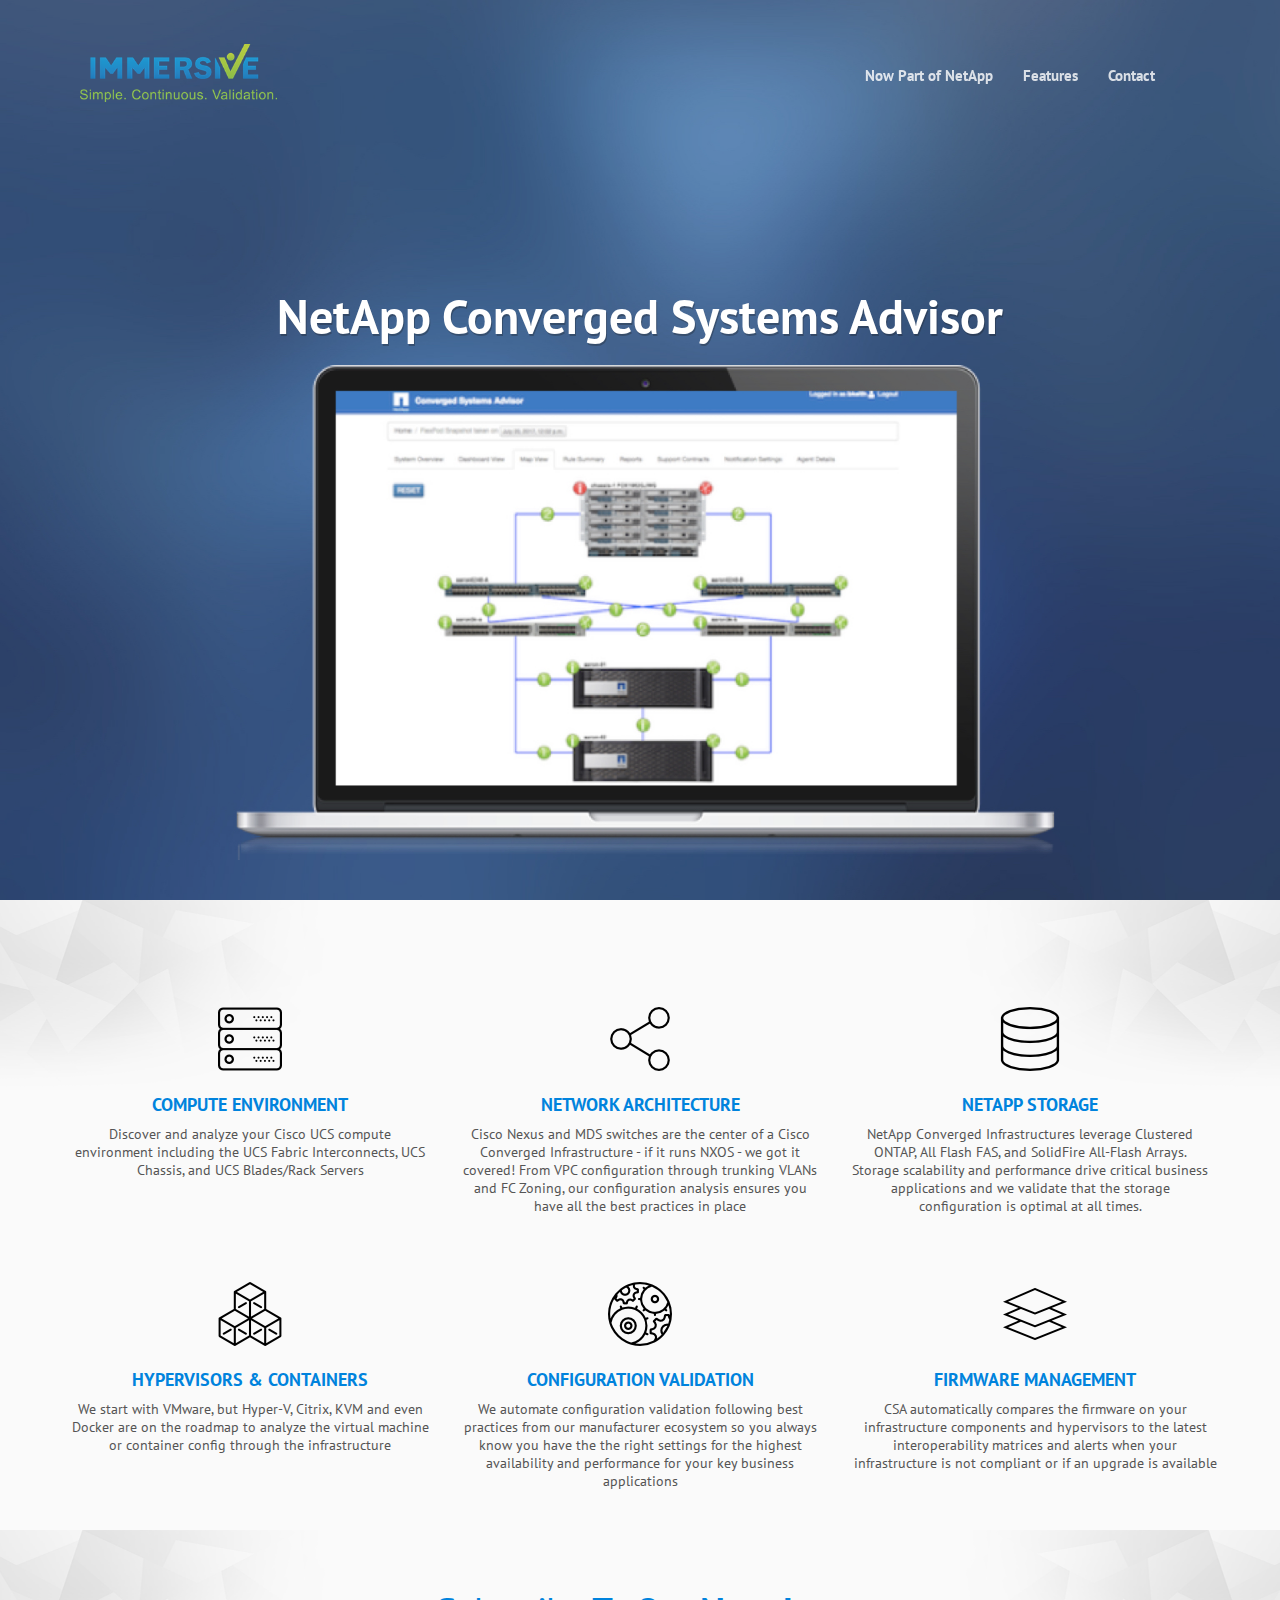
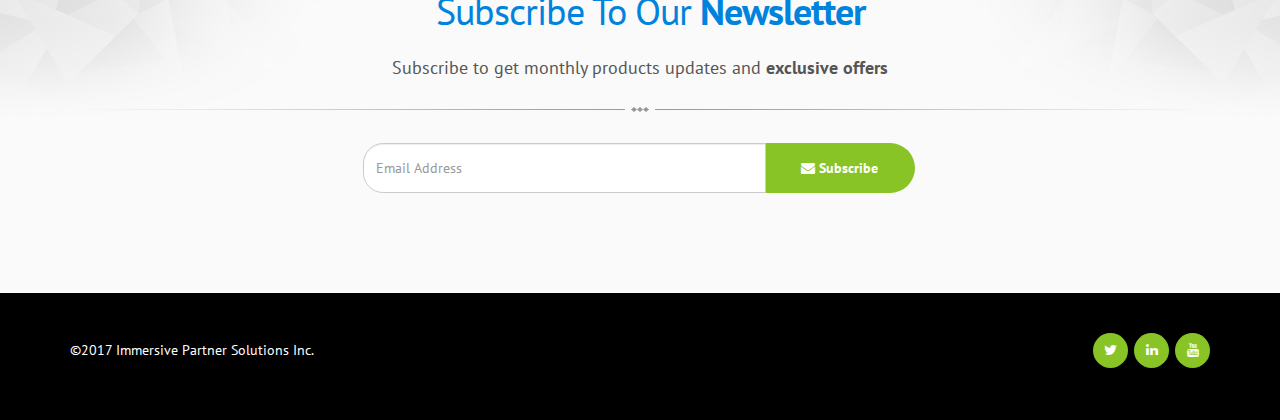
<file: index.html>
<!DOCTYPE html>
<html>
<head>
<meta charset="utf-8">
 <!--[if IE]><meta http-equiv="X-UA-Compatible" content="IE=edge"><![endif]-->
<meta name="viewport" content="width=device-width, initial-scale=1">

<!-- Page Title -->
	<title>Immersive Partner Solutions, Inc.</title>
<!-- /Page title -->

<!-- Seo Tags -->
	<meta name="description" content="Immersive Validate" />
	<meta name="keywords" content="Immersive, Validate, FlexPod, HyperFlex, SmartStack, FlashStack, VersaStack"/>
	<meta name="robots" content="index, follow"> 
<!-- /Seo Tags -->

<!-- Favicon and Touch Icons
========================================================= -->
	<link rel="shortcut icon" href="img/favicon.ico" type="image/x-icon">
	<link rel="icon" href="img/favicon.ico" type="image/x-icon">
<!-- /Favicon
========================================================= -->

<!-- >> CSS
============================================================================== -->
	<!-- Bootstrap styles -->
	<link href="vendor/bootstrap/css/bootstrap.min.css" rel="stylesheet">
	<!-- /Bootstrap Styles -->
	<!-- Google Web Fonts -->	
	<link href='https://fonts.googleapis.com/css?family=PT+Sans' rel='stylesheet' type='text/css'>
	<link href='https://fonts.googleapis.com/css?family=Titillium+Web:400,700,300' rel='stylesheet' type='text/css'>
	<!-- /google web fonts -->
	<!-- owl carousel -->
	<link href="vendor/owl.carousel/owl-carousel/owl.carousel.css" rel="stylesheet">
	<link href="vendor/owl.carousel/owl-carousel/owl.theme.css" rel="stylesheet">
	<!-- /owl carousel -->
	<!-- fancybox.css -->
	<link href="vendor/fancybox/jquery.fancybox.css" rel="stylesheet">
	<!-- /fancybox.css -->
	<!-- Font Awesome -->
	<link rel="stylesheet" href="vendor/font-awesome/css/font-awesome.min.css">
	<!-- /Font Awesome -->
	<!-- Main Styles -->
	<link href="css/styles.css" rel="stylesheet">
	<!-- /Main Styles -->
<!-- >> /CSS
============================================================================== -->
</head>

<body>

<!-- Page Loader
========================================================= -->
<div class="loader-container" id="page-loader"> 
  <div class="loading-wrapper loading-wrapper-hide">
  	<div class="loader-animation" id="loader-animation">
  		<svg class="svg-loader" width=100 height=100>
		  <circle cx=50 cy=50 r=25 />
		</svg>
  	</div>    
    <!-- Edit With Your Name -->
    <div class="loader-name" id="loader-name">
      <img src="img/logo3.png" alt="">
    </div>
    <!-- /Edit With Your Name -->
  </div>   
</div>
<!-- /End of Page loader
========================================================= -->



<!-- Header
================================================== -->
<header id="header" class="">
	<nav class="navbar">
        <div class="container">
            <!-- Navbar Header -->
            <div class="navbar-header">
            	<!-- Collapse Button -->
                <button type="button" class="navbar-toggle" data-toggle="collapse" data-target=".navbar-main-collapse">
                    <i class="fa fa-bars"></i>
                </button>
                <!-- /Collapse Button -->
                <!-- logo -->
                <div class="header-logo" id="header-logo">
                	<a class="navbar-brand back-to-top" href="#main-carousel">
	                   <img src="img/logo3.png" alt="">
	                </a>
                </div>                
                <!-- /logo -->
            </div>
            <!-- / Navbar Header -->

            <!-- Collect the nav links, forms, and other content for toggling -->
            <div class="collapse navbar-collapse navbar-main-collapse">
            	<!-- Secondary menu -->
            	<!--<ul class="nav navbar-nav navbar-right secondary-menu">
		          <li><a href="https://validate.immersiveps.com/portal/v1/#/login"><i class="fa fa-sign-in"></i> Login</a></li>
		        </ul>-->
		        <!-- /secondary menu -->
		        <!-- Main menu -->
                <ul class="nav navbar-nav navbar-right hd-list-menu"> 
                	<li><a href="http://netapp.com"> Now Part of NetApp </a></li>
			        <li><a href="#section-features">Features </a></li>
			        <!--<li><a href="#section-testimonials">Reviews</a></li> -->
			        <!--<li><a href="#section-clients">Clients</a></li>	 -->	                
			        <li><a href="http://www.netapp.com/us/contact-us/index.aspx">Contact</a></li>
                </ul>         
                <!-- Main menu -->       
            </div>
            <!-- /.navbar-collapse -->
        </div>
        <!-- /.container -->
    </nav>
</header>
<!-- /Header
================================================== -->


<div class="page-wrapper">
	
	<div id="body-content">

		<!-- Back to Top Button -->
		<div id="back-to-top" class="back-to-top back-to-top-hide"><i class="fa fa-angle-up"></i></div>
		<!-- /Back to Top Button -->

		<!-- SECTION: Intro
		================================================== -->
		<div class="owl-carousel main-carousel" id="main-carousel">

			<!-- slide -->
			<div class="main-intro main-slide1" style="">

				<div class="container">	
					<div class="intro-content-wrapper viewport">
						<!-- INTRO CONTENT -->
						<!-- Adjust the margin-top in style atribute according to content to keep always centered vertically-->
						<div class="intro-content intro-content-slide1">
							<!-- row -->
							<div class="row">
								<!-- col -->
								<div class="col-sm-12">
									<!-- Slide Title-->
									<div class="ic-title-wrapper">
										<h1 class="ic-title">NetApp Converged Systems Advisor</h1>
									</div>
									<!-- /Slide Title -->								
									<!-- Slide Text-->
									<!-- /Slide Text -->
														
								</div>
								<!-- /col -->
							</div>
							<!-- /row -->						
															
						</div>	
						<!-- /INTRO CONTENT -->					
					</div>							
				</div>
			</div>
			<!-- /slide -->
			
		</div>		
		<!-- /SECTION: Intro
		================================================== -->

		
		<!-- SECTION: Features
		================================================== -->
		<div class="section-features section-bg" id="section-features">
			<div class="container">				

				<!-- Intro Features -->
				<div class="intro-features-wrapper">
					<!-- row -->
					<div class="row">				
						<!-- item -->
						<div class="col-sm-4 intro-feature-item">
							<div class="intro-feature-icon">
								<img src="img/server.png" alt="">
							</div>
							<h2 class="intro-feature-title">Compute Environment</h2>
							<div class="intro-feature-description">
								<p>Discover and analyze your Cisco UCS compute environment including the UCS Fabric Interconnects, UCS Chassis, and UCS Blades/Rack Servers</p>								
							</div>
						</div>
						<!-- /item -->
						<!-- item -->
						<div class="col-sm-4 intro-feature-item">
							<div class="intro-feature-icon">
								<img src="img/network.png" alt="">
							</div>
							<h2 class="intro-feature-title">Network Architecture</h2>
							<div class="intro-feature-description">
								<p>Cisco Nexus and MDS switches are the center of a Cisco Converged Infrastructure - if it runs NXOS - we got it covered!  From VPC configuration through trunking VLANs and FC Zoning, our configuration analysis ensures you have all the best practices in place</p>
							</div>
						</div>
						<!-- /item -->
						<!-- item -->
						<div class="col-sm-4 intro-feature-item">
							<div class="intro-feature-icon">
								<img src="img/storage.png" alt="">
							</div>
							<h2 class="intro-feature-title">NetApp Storage</h2>
							<div class="intro-feature-description">
								<p>NetApp Converged Infrastructures leverage Clustered ONTAP, All Flash FAS, and SolidFire All-Flash Arrays.  Storage scalability and performance drive critical business applications and we validate that the storage configuration is optimal at all times.</p>
							</div>
						</div>
						<!-- /item -->
					</div>
					<div class="row">				
						<!-- item -->
						<div class="col-sm-4 intro-feature-item">
							<div class="intro-feature-icon">
								<img src="img/hypervisor.png" alt="">
							</div>
							<h2 class="intro-feature-title">Hypervisors & Containers</h2>
							<div class="intro-feature-description">
								<p>We start with VMware, but Hyper-V, Citrix, KVM and even Docker are on the roadmap to analyze the virtual machine or container config through the infrastructure</p>								
							</div>
						</div>
						<!-- /item -->
						<!-- item -->
						<div class="col-sm-4 intro-feature-item">
							<div class="intro-feature-icon">
								<img src="img/config.png" alt="">
							</div>
							<h2 class="intro-feature-title">Configuration Validation</h2>
							<div class="intro-feature-description">
								<p>We automate configuration validation following best practices from our manufacturer ecosystem so you always know you have the the right settings for the highest availability and performance for your key business applications</p>
							</div>
						</div>
						<div class="row">				
						<!-- item -->
						<div class="col-sm-4 intro-feature-item">
							<div class="intro-feature-icon">
								<img src="img/firmware.png" alt="">
							</div>
							<h2 class="intro-feature-title">Firmware Management</h2>
							<div class="intro-feature-description">
								<p>CSA automatically compares the firmware on your infrastructure components and hypervisors to the latest interoperability matrices and alerts when your infrastructure is not compliant or if an upgrade is available</p>
							</div>
						</div>
		
					</div>
					<!-- /row -->
				</div>
				
				<!-- /Intro Features -->

			</div>
		</div>
		<!-- /SECTION: Features
		================================================== -->


		<!-- SECTION: Testimonials
		================================================== -->
		<div class="section-subscribe section-padding section-bg" id="section-subscribe">
			<div class="container">		
				<!-- Section title -->
				<div class="section-title-wrapper">
					<h2 class="title-section">Subscribe To Our <strong>Newsletter</strong></h2>
					<p class="title-section2 title-section-border">Subscribe to get monthly products updates and <strong>exclusive offers</strong></p>
				</div>
				<!-- /Section title -->

				<div class="row">
					<div class="col-sm-6 col-sm-offset-3">
						<!-- Mailchimp Form -->
						<form id="mc-form" action="https://immersiveps.us11.list-manage.com/subscribe/post?u=fa76b0aaca21a944f6d756a8e&amp;id=5f66a9d143" method="post">
					        <div class="input-group">
					            <input type="email" class="form-control" placeholder="Email Address" required="" id="mc-email" name="EMAIL">
					            <span class="input-group-btn">
					            	<button type="submit" class="btn btn-default"><i class="fa fa-envelope"></i>  Subscribe</button>
					            </span> 
					        </div>
					        <label for="mc-email" id="mc-notification"></label>
				        </form>
				        <!-- / Mailchimp Form -->
					</div>
				</div>

				
			</div>
		</div>
		<!-- /SECTION: Newletter
		================================================== -->	

	</div>
</div>

<!-- Contact Form - Ajax Messages
========================================================= -->
<!-- Form Sucess -->
<div class="form-result modal-wrap" id="contactSuccess">
  <div class="modal-bg"></div>
  <div class="modal-content">
    <h4 class="modal-title"><i class="fa fa-check-circle"></i> Success!</h4>
    <p>Your message has been sent to us.</p>
  </div>
</div>
<!-- /Form Sucess -->
<!-- form-error -->
<div class="form-result modal-wrap" id="contactError">
  <div class="modal-bg"></div>
  <div class="modal-content">
    <h4 class="modal-title"><i class="fa fa-times"></i> Error</h4>
    <p>There was an error sending your message.</p>
  </div>
</div>
<!-- /form-error -->
<!-- / Contact Form - Ajax Messages
========================================================= -->


<!-- Footer
================================================== -->
<footer id="footer" class="jumb-footer">
	<div class="container">
		<!-- row -->
		<div class="row">
			<!-- col -->
			<div class="col-sm-6">
				&copy;2017 Immersive Partner Solutions Inc.</i>
			</div>
			<!-- /col -->
			<!-- col -->
			<div class="col-sm-6">
				<!-- Social Icons -->
				<div class="footer-social-icons">
					<a href="https://twitter.com/ImmersivePS"><i class="fa fa-twitter"></i></a>
					<a href="https://www.linkedin.com/company/immersive-partner-solutions-llc"><i class="fa fa-linkedin"></i></a>
					<a href="https://www.youtube.com/channel/UCEVNA7crkWrKZFI7TdUs2KA"><i class="fa fa-youtube"></i></a>
				</div>
				<!-- /Social Icons -->
			</div>
			<!-- /col -->
		</div>
		<!-- /row -->
	</div>	
</footer>
<!-- /Footer
================================================== -->

<!-- >> JS
============================================================================== -->

<!-- jQuery (necessary for Bootstrap's JavaScript plugins) -->
<script src="vendor/jquery-1.11.3.min.js"></script>
<!-- Include all compiled plugins (below), or include individual files as needed -->
<script src="vendor/bootstrap/js/bootstrap.min.js"></script>
<!-- Crossbrowser-->
<script src="vendor/cross-browser.js"></script>
<!-- /Crossbrowser-->
<!-- CountDown -->
<script src="vendor/jquery.countdown.min.js"></script>
<!-- /CountDown -->
<!-- Waypoints-->
<script src="vendor/waypoints.min.js"></script>
<!-- /Waypoints -->
<!-- Retina ready script-->
<script src="vendor/retina.min.js"></script>
<!-- /Retina ready script -->
<!-- Modernizr -->
<script src="vendor/modernizr.js"></script>
<!-- /Modernizr -->
<!-- Count To (Counters) -->
<script src="vendor/count-to.js"></script>
<!-- /Count To (Counters) -->
<!-- SkrollR-->
<script src="vendor/skrollr.min.js"></script>
<!-- /SkrollR -->
<!-- Validate -->
<script src="vendor/validate.js"></script>
<!-- / Validate -->
<!-- Fancybox -->
<script src="vendor/fancybox/jquery.fancybox.js"></script>
<!-- /fancybox -->
<!-- Owl Caroulsel -->
<script src="vendor/owl.carousel/owl-carousel/owl.carousel.js"></script>
<!-- /Owl Caroulsel -->
<!-- Classie -->
<script src="vendor/classie.js"></script>
<!-- /Classie -->
<!-- Main JS -->
<script src="js/main.js"></script>
<!-- /Main JS -->

<!-- HTML5 Shim and Respond.js IE8 support of HTML5 elements and media queries -->
<!-- WARNING: Respond.js doesn't work if you view the page via file:// -->
<!--[if lt IE 9]>
  <script src="https://oss.maxcdn.com/libs/html5shiv/3.7.0/html5shiv.js"></script>
  <script src="https://oss.maxcdn.com/libs/respond.js/1.4.2/respond.min.js"></script>
<![endif]-->

<!-- >> /JS
============================================================================= -->
<script>
 (function(i,s,o,g,r,a,m){i['GoogleAnalyticsObject']=r;i[r]=i[r]||function(){
 (i[r].q=i[r].q||[]).push(arguments)},i[r].l=1*new Date();a=s.createElement(o),
 m=s.getElementsByTagName(o)[0];a.async=1;a.src=g;m.parentNode.insertBefore(a,m)
 })(window,document,'script','https://www.google-analytics.com/analytics.js','ga');

 ga('create', 'UA-53201956-8', 'auto');
 ga('send', 'pageview');

</script>
</body>
</html>
</file>
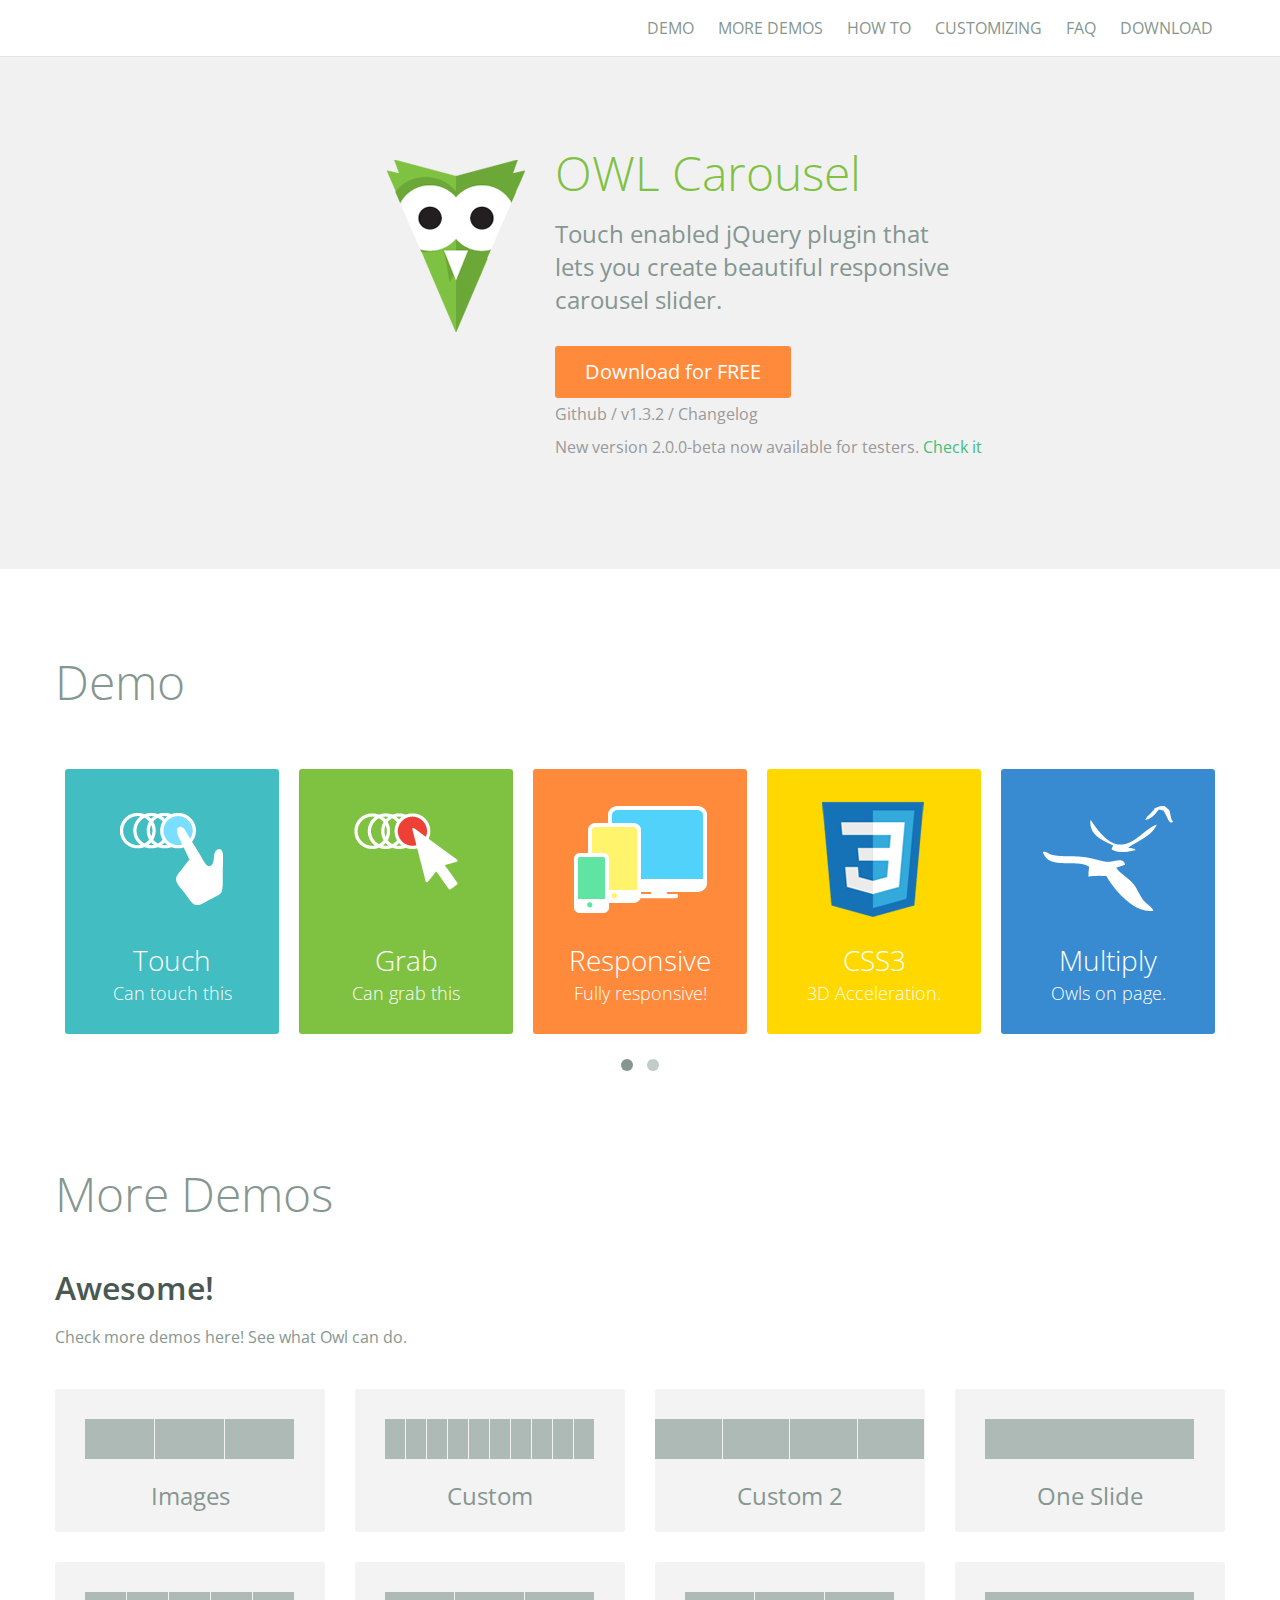
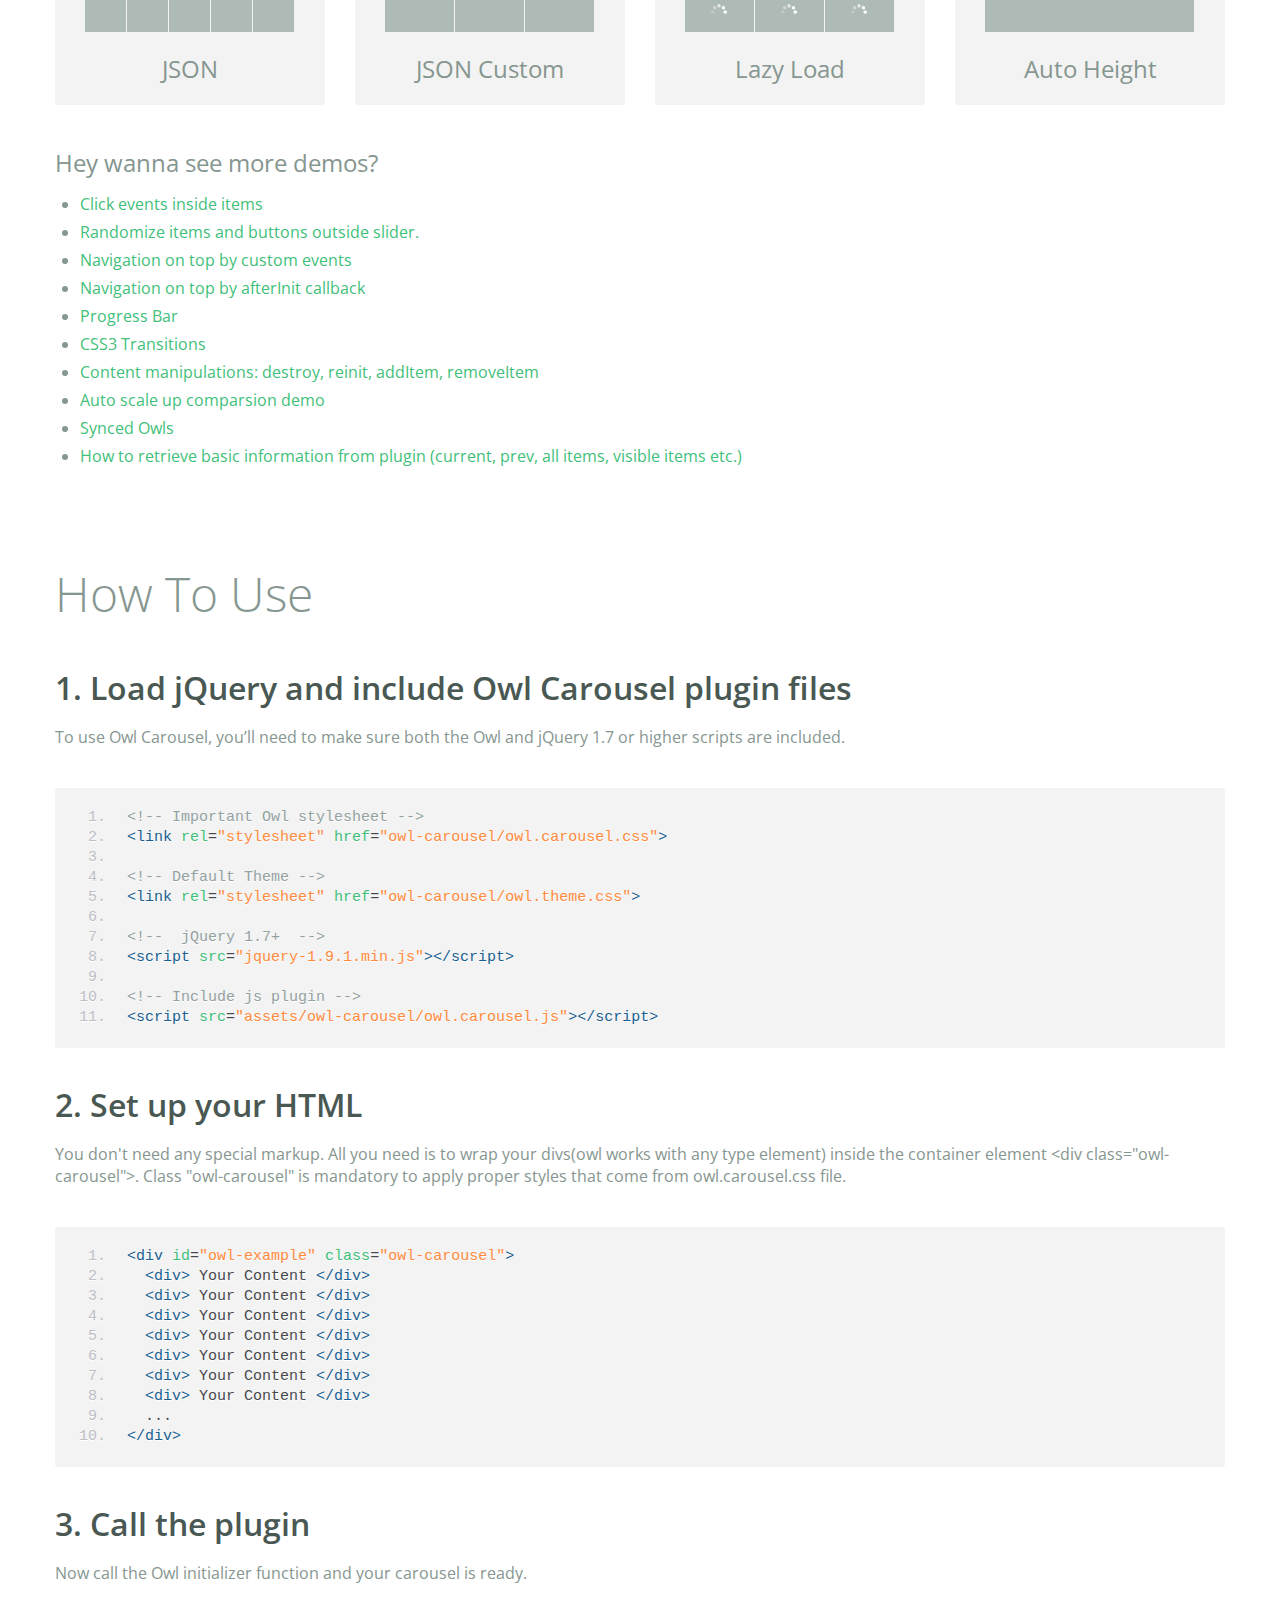
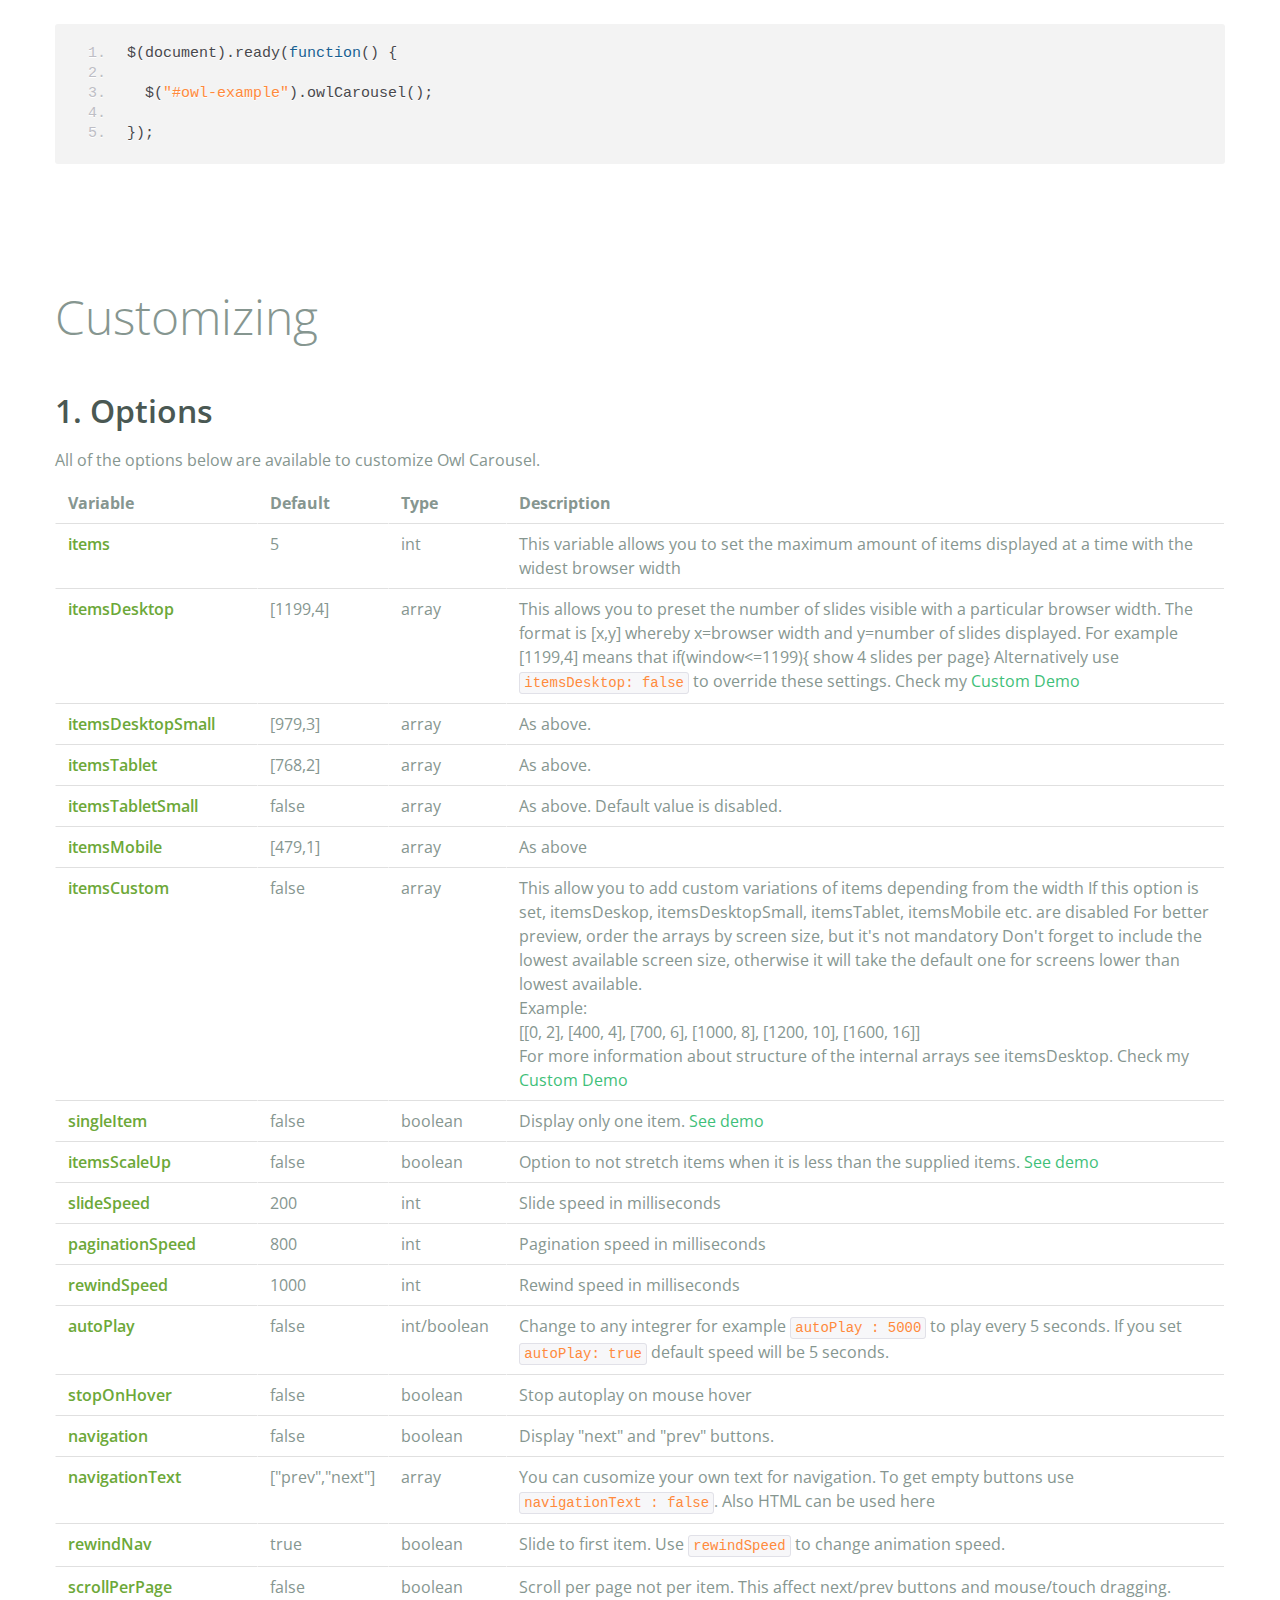
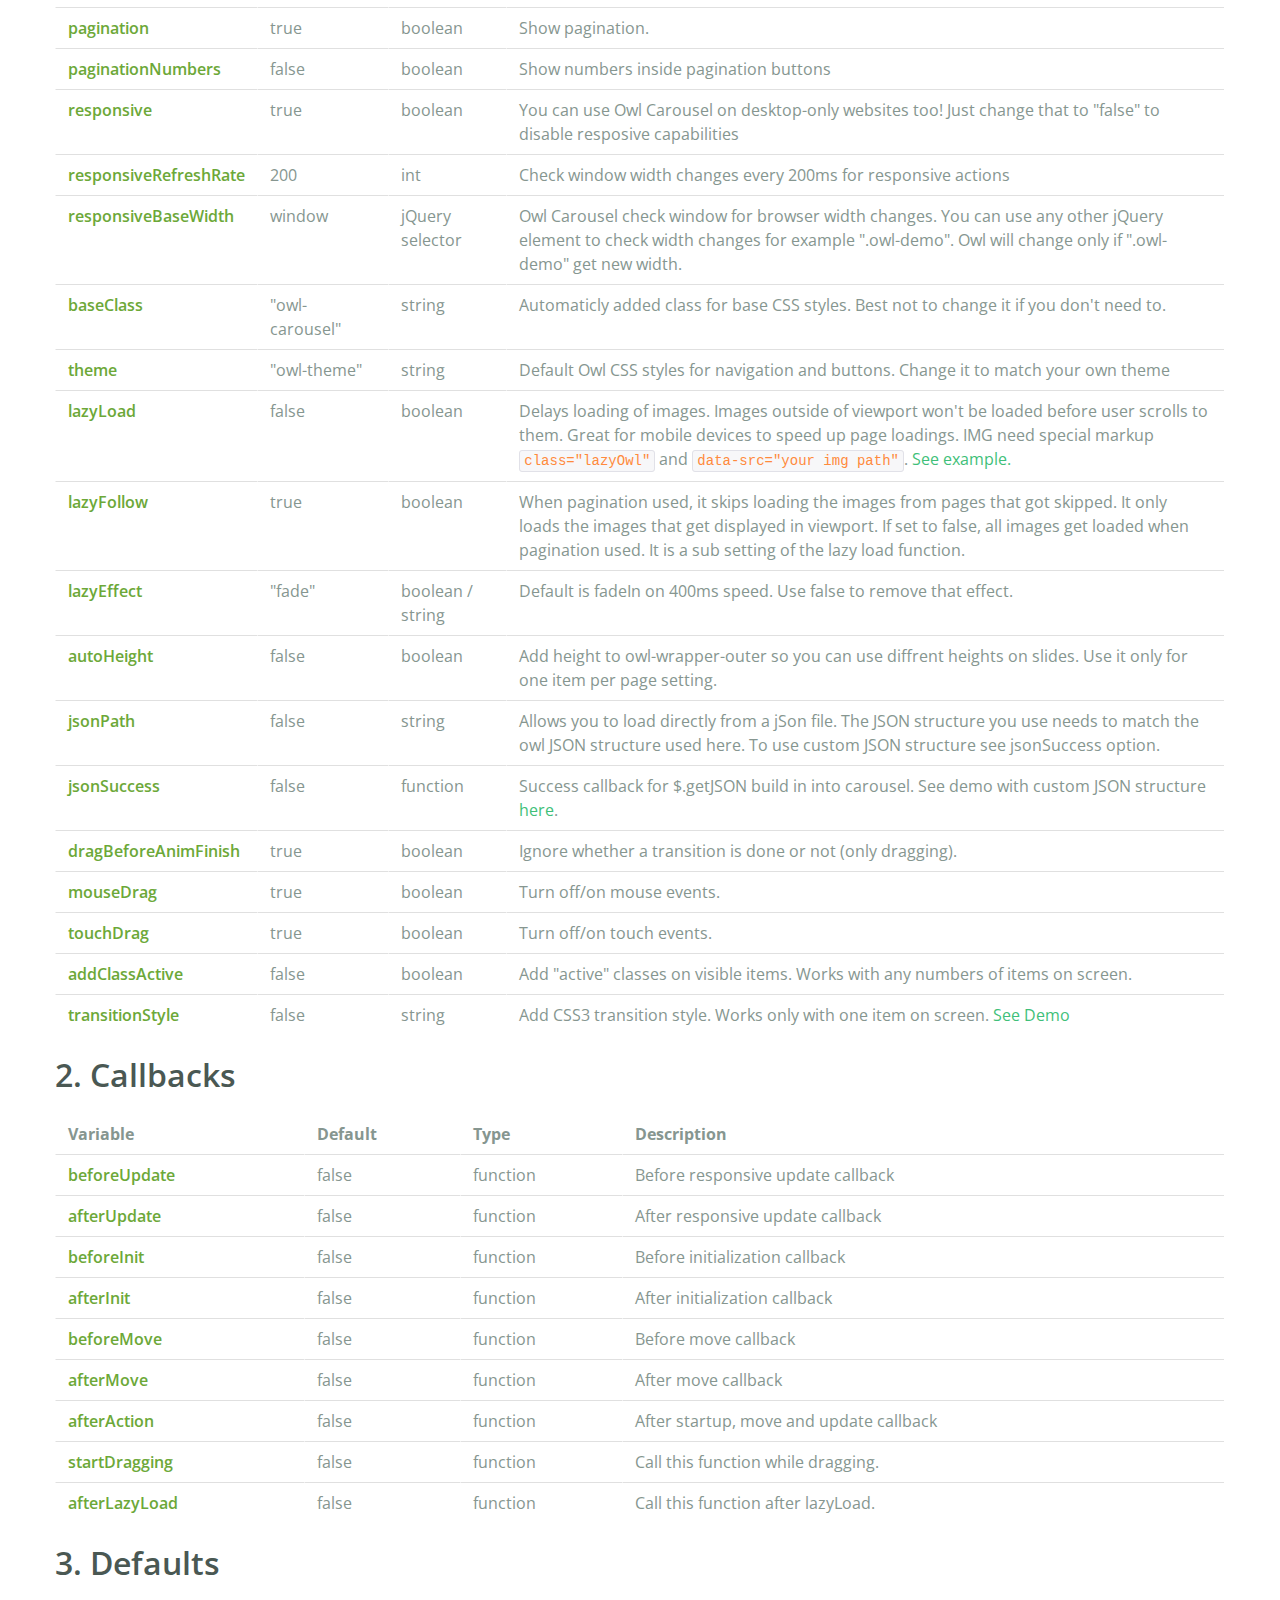
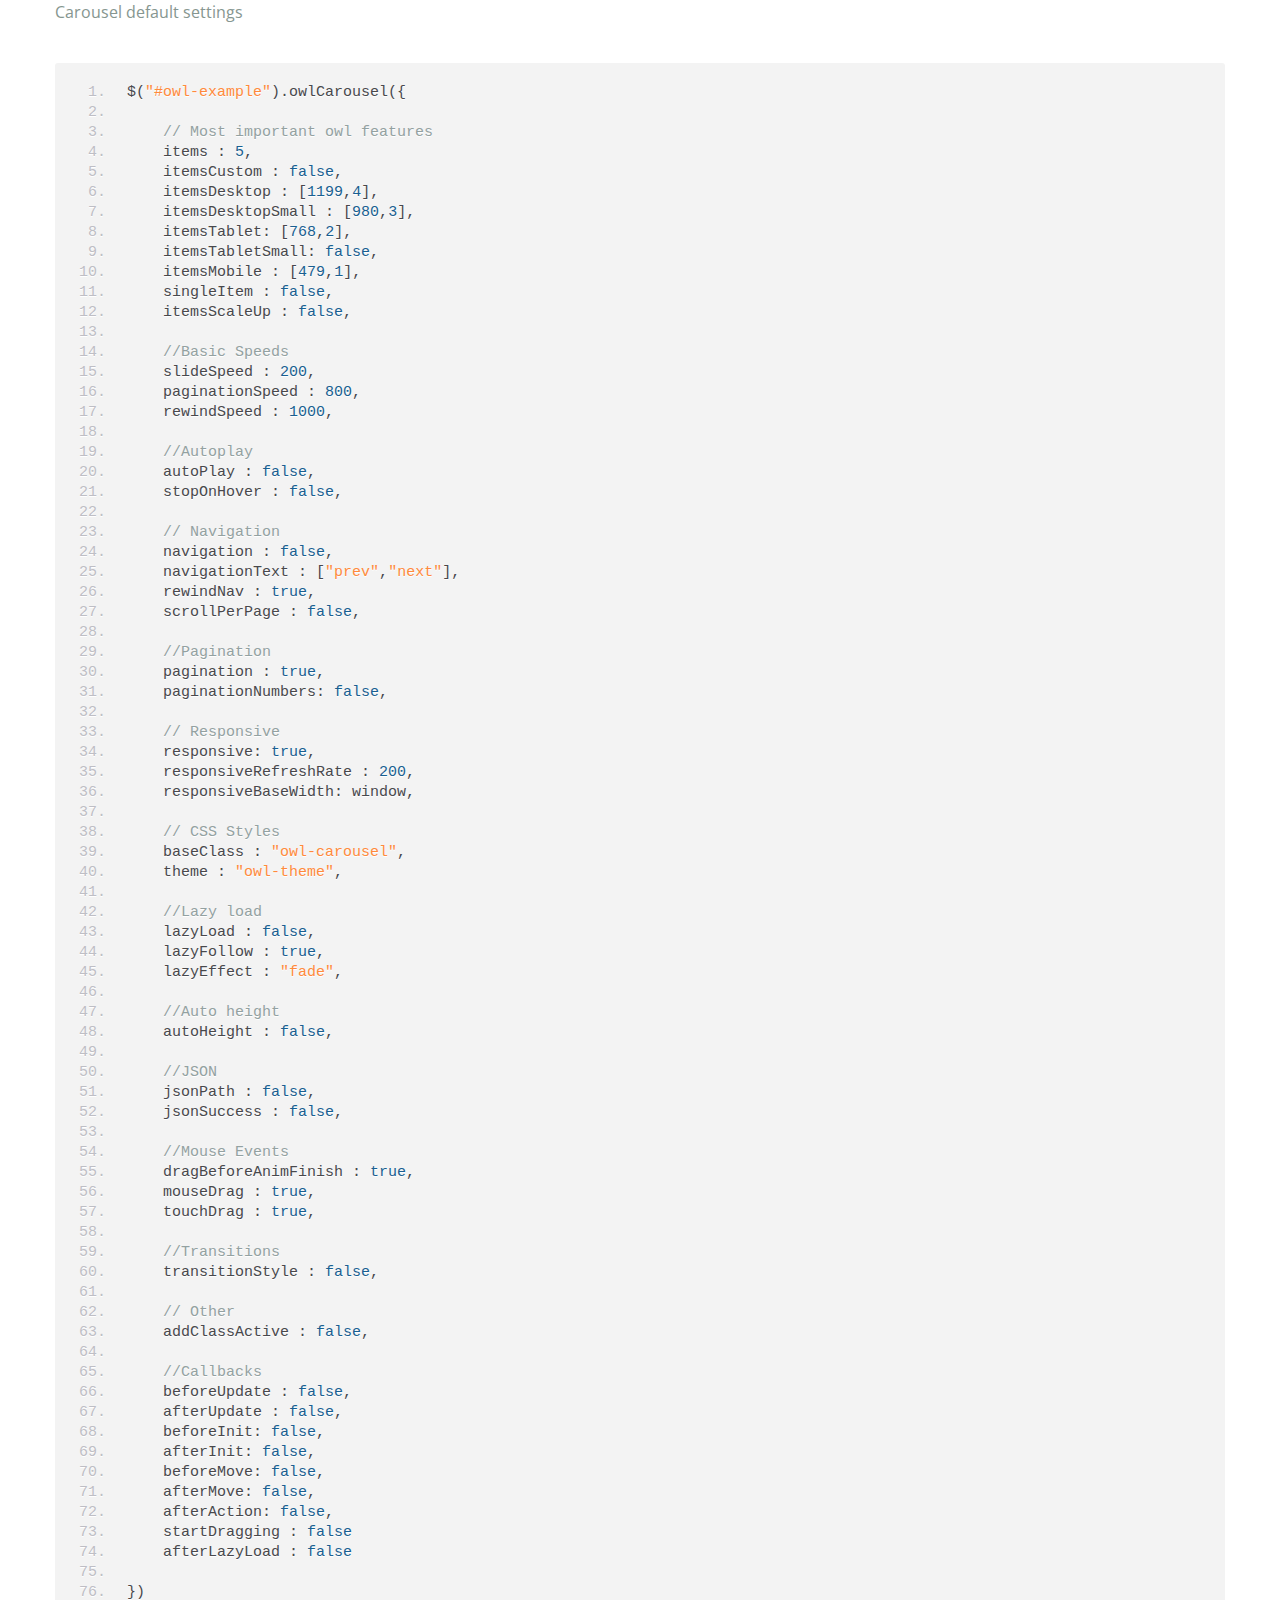
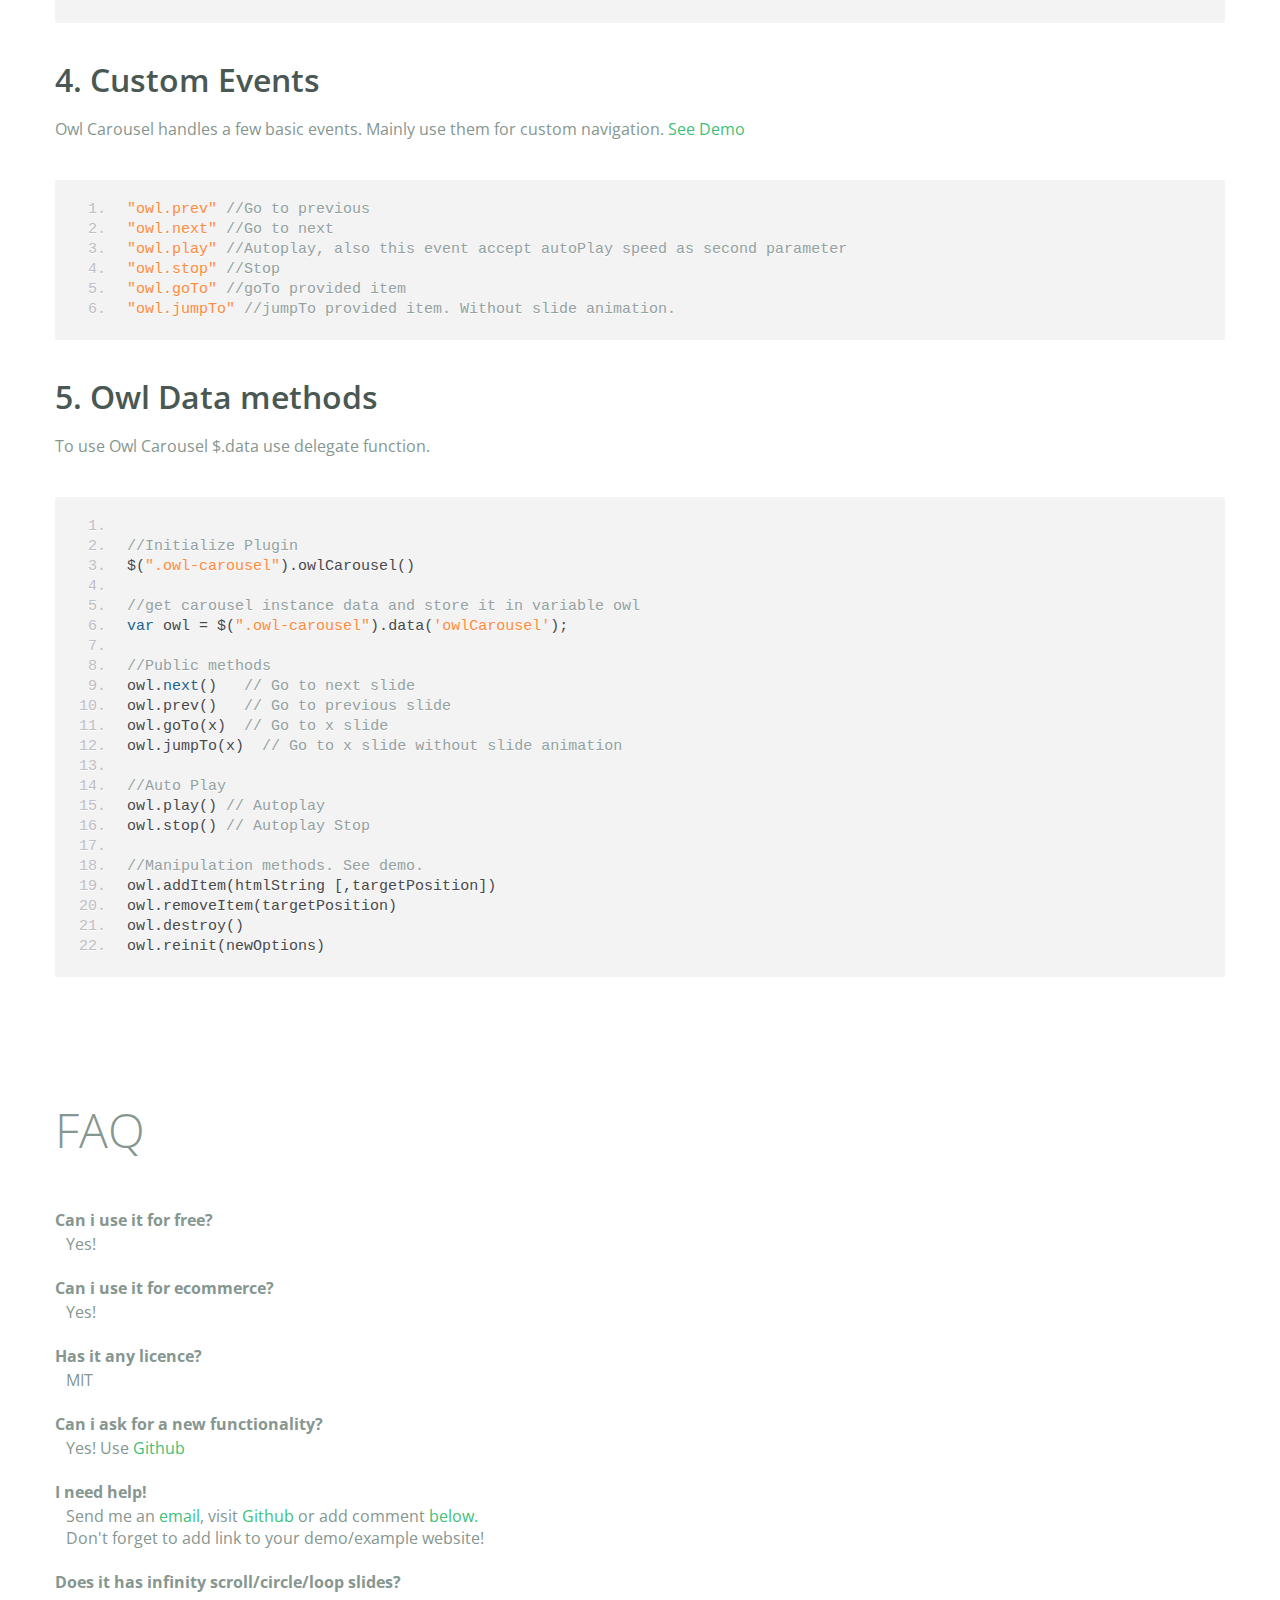
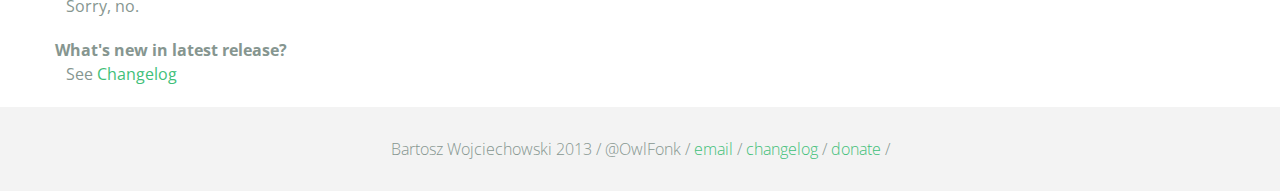
<file: vendor/owl.carousel/index.html>
<!DOCTYPE html>
<html lang="en">
  <head>
    <meta charset="utf-8">
    <title>Owl Carousel</title>
    <meta name="viewport" content="width=device-width, initial-scale=1.0">
    <meta name="description" content="jQuery Responsive Carousel - Owl Carusel">
    <meta name="author" content="Bartosz Wojciechowski">
    <meta name="keywords" content="HTML,CSS,JSON,JavaScript, jQuery, Responsive, Design, Owl, Carousel, Free">

    <link href='http://fonts.googleapis.com/css?family=Open+Sans:400italic,400,300,600,700' rel='stylesheet' type='text/css'>
    <link href="assets/css/bootstrapTheme.css" rel="stylesheet">
    <link href="assets/css/custom.css" rel="stylesheet">

    <!-- Owl Carousel Assets -->
    <link href="owl-carousel/owl.carousel.css" rel="stylesheet">
    <link href="owl-carousel/owl.theme.css" rel="stylesheet">

    <!-- Prettify -->
    <link href="assets/js/google-code-prettify/prettify.css" rel="stylesheet">

    <!-- Le fav and touch icons -->
    <link rel="apple-touch-icon-precomposed" sizes="144x144" href="assets/ico/apple-touch-icon-144-precomposed.png">
    <link rel="apple-touch-icon-precomposed" sizes="114x114" href="assets/ico/apple-touch-icon-114-precomposed.png">
      <link rel="apple-touch-icon-precomposed" sizes="72x72" href="assets/ico/apple-touch-icon-72-precomposed.png">
                    <link rel="apple-touch-icon-precomposed" href="assets/ico/apple-touch-icon-57-precomposed.png">
                                   <link rel="shortcut icon" href="assets/ico/favicon.png">
  </head>
  <body>
      <div id="top-nav" class="navbar navbar-fixed-top">
        <div class="navbar-inner">
          <div class="container">
            <button type="button" class="btn btn-navbar" data-toggle="collapse" data-target=".nav-collapse">
            <span class="icon-bar"></span>
            <span class="icon-bar"></span>
            <span class="icon-bar"></span>
          </button>
            <div class="nav-collapse collapse">
            <ul class="nav pull-right">
              <li><a href="#demo">Demo</a></li>
              <li><a href="#more-demos">More Demos</a></li>
              <li><a href="#how-to">How To</a></li>
              <li><a href="#customizing">Customizing</a></li>
              <li><a href="#faq">FAQ</a></li>
              <li><a href="owl.carousel.zip" class="download" data-spy="affix" data-offset-top="450">Download</a></li>
            </ul>
            </div>
          </div>
        </div>
      </div>

      <div id="header">
        <div class="container">
          <div class="row">
            <div class="span5">
                <img class="logo" src="assets/img/owl-logo.png" alt="Owl Logo">
              </div>
            <div class="span7">
              <h1>OWL Carousel </h1>
              <h3>Touch enabled jQuery plugin that lets you create beautiful responsive carousel slider.</h3>
              <a class="btn btn-success btn-large" href="owl.carousel.zip">Download for FREE</a>
              <p class="muted"><a class="muted" href="https://github.com/OwlFonk/OwlCarousel">Github</a> / v1.3.2 / <a class="muted" href="changelog.html">Changelog</a></p> 
              <p class="muted">New version 2.0.0-beta now available for testers. <a href="http://www.owlgraphic.com/owlcarousel2/">Check it</a></p>
            </div>
          </div>
        </div>
      </div>

      <div id="demo">
        <div class="container">
          <div class="row">
            <div class="span12">
              <h1>Demo</h1>
            </div>
          </div>

          <div class="row">
            <div class="span12">

              <div id="owl-example" class="owl-carousel">

                <div class="item darkCyan">
                  <img src="assets/img/demo-slides/touch.png" alt="Touch">
                    <h3>Touch</h3>
                    <h4>Can touch this</h4>
                </div>
                <div class="item forestGreen">
                  <img src="assets/img/demo-slides/grab.png" alt="Grab">
                    <h3>Grab</h3>
                    <h4>Can grab this</h4>
                </div>
                <div class="item orange">
                  <img src="assets/img/demo-slides/responsive.png" alt="Responsive">
                    <h3>Responsive</h3>
                    <h4>Fully responsive!</h4>
                </div>

                <div class="item yellow">
                  <img src="assets/img/demo-slides/css3.png" alt="CSS3">
                    <h3>CSS3</h3>
                    <h4>3D Acceleration.</h4>
                </div>

                <div class="item dodgerBlue">
                  <img src="assets/img/demo-slides/multi.png" alt="Multi">
                    <h3>Multiply</h3>
                    <h4>Owls on page.</h4>
                </div>

                <div class="item skyBlue">
                  <img src="assets/img/demo-slides/modern.png" alt="Modern Browsers">
                    <h3>Modern</h3>
                    <h4>Browsers Compatibility</h4>
                </div>

                <div class="item zombieGreen">
                  <img src="assets/img/demo-slides/zombie.png" alt="Zombie Browsers - old ones">
                    <h3>Zombie</h3>
                    <h4>Browsers Compatibility</h4>
                </div>

                <div class="item violet">
                  <img src="assets/img/demo-slides/controls.png" alt="Take Control">
                    <h3>Take Control</h3>
                    <h4>The way you like</h4>
                </div>

                <div class="item yellowLight">
                  <img src="assets/img/demo-slides/feather.png" alt="Light">
                    <h3>Light</h3>
                    <h4>As a feather</h4>
                </div>

                <div class="item steelGray">
                  <img src="assets/img/demo-slides/tons.png" alt="Tons of Opotions">
                    <h3>Tons</h3>
                    <h4>of options</h4>
                </div>

              </div>


            </div>
          </div>

        </div>
      </div>

    <div id="more-demos">
      <div class="container">

        <div class="row">
          <div class="span12">
            <h1>More Demos</h1>
            <h2>Awesome!</h2>
            <p>Check more demos here! See what Owl can do.</p>
          </div>
        </div>

        <div class="row demos-row">
          <div class="span3">
            <a href="demos/images.html" class="demo-box">
              <div class="demo-wrapper demo-images clearfix">
                <div class="demo-slide"><div class="bg"></div></div>
                <div class="demo-slide"><div class="bg"></div></div>
                <div class="demo-slide"><div class="bg"></div></div>
              </div>
              <h3>Images</h3>
            </a>
          </div>

          <div class="span3">
            <a href="demos/custom.html" class="demo-box">
              <div class="demo-wrapper demo-custom clearfix">
                <div class="demo-slide"><div class="bg"></div></div>
                <div class="demo-slide"><div class="bg"></div></div>
                <div class="demo-slide"><div class="bg"></div></div>
                <div class="demo-slide"><div class="bg"></div></div>
                <div class="demo-slide"><div class="bg"></div></div>
                <div class="demo-slide"><div class="bg"></div></div>
                <div class="demo-slide"><div class="bg"></div></div>
                <div class="demo-slide"><div class="bg"></div></div>
                <div class="demo-slide"><div class="bg"></div></div>
                <div class="demo-slide"><div class="bg"></div></div>
              </div>
              <h3>Custom</h3>
            </a>
          </div>

          <div class="span3">
            <a href="demos/itemsCustom.html" class="demo-box">
              <div class="demo-wrapper demo-full clearfix">
                <div class="demo-slide"><div class="bg"></div></div>
                <div class="demo-slide"><div class="bg"></div></div>
                <div class="demo-slide"><div class="bg"></div></div>
                <div class="demo-slide"><div class="bg"></div></div>
              </div>
              <h3>Custom 2</h3>
            </a>
          </div>

          <div class="span3">
            <a href="demos/one.html" class="demo-box">
              <div class="demo-wrapper demo-one clearfix">
                <div class="demo-slide"><div class="bg"></div></div>
              </div>
              <h3>One Slide</h3>
            </a>
          </div>

        </div>
        <div class="row demos-row">
          <div class="span3">
            <a href="demos/json.html" class="demo-box">
              <div class="demo-wrapper demo-Json clearfix">
                <div class="demo-slide"><div class="bg"></div></div>
                <div class="demo-slide"><div class="bg"></div></div>
                <div class="demo-slide"><div class="bg"></div></div>
                <div class="demo-slide"><div class="bg"></div></div>
                <div class="demo-slide"><div class="bg"></div></div>
              </div>
              <h3>JSON</h3>
            </a>
          </div>

          <div class="span3">
            <a href="demos/customJson.html" class="demo-box">
              <div class="demo-wrapper demo-Json-custom clearfix">
                <div class="demo-slide"><div class="bg"></div></div>
                <div class="demo-slide"><div class="bg"></div></div>
                <div class="demo-slide"><div class="bg"></div></div>
              </div>
              <h3>JSON Custom</h3>
            </a>
          </div>

          <div class="span3">
            <a href="demos/lazyLoad.html" class="demo-box">
              <div class="demo-wrapper demo-lazy clearfix">
                <div class="demo-slide"><div class="bg"></div></div>
                <div class="demo-slide"><div class="bg"></div></div>
                <div class="demo-slide"><div class="bg"></div></div>
              </div>
              <h3>Lazy Load</h3>
            </a>
          </div>

          <div class="span3">
            <a href="demos/autoHeight.html" class="demo-box">
              <div class="demo-wrapper demo-height clearfix">
                <div class="demo-slide"><div class="bg"></div></div>
              </div>
              <h3>Auto Height</h3>
            </a>
          </div>

          
        </div>

        <div class="row">
          <div class="span12">
            <h3>Hey wanna see more demos?</h3>
            <ul>
              <li>
                <a href="demos/click.html">Click events inside items</a>
              </li>
              <li>
                <a href="demos/randomOrder.html">Randomize items and buttons outside slider.</a>
              </li>
              <li>
                <a href="demos/navOnTop.html">Navigation on top by custom events</a>
              </li>
              <li>
                <a href="demos/navOnTop2.html">Navigation on top by afterInit callback</a>
              </li>
              <li>
                <a href="demos/progressBar.html">Progress Bar</a>
              </li>
              <li>
                <a href="demos/transitions.html">CSS3 Transitions</a>
              </li>
              <li>
                <a href="demos/manipulations.html">Content manipulations: destroy, reinit, addItem, removeItem</a>
              </li>
              <li>
                <a href="demos/scaleup.html">Auto scale up comparsion demo</a>
              </li>
              <li>
                <a href="demos/sync.html">Synced Owls</a>
              </li>
              <li>
                <a href="demos/owlStatus.html">How to retrieve basic information from plugin (current, prev, all items, visible items etc.)</a>
              </li>
            </ul>
            
          </div>
        </div>


      </div>
    </div>

    <div id="how-to">
      <div class="container">
        <div class="row">
          <div class="span12">
            <h1>How To Use</h1>
            <h2>1. Load jQuery and include Owl Carousel plugin files</h2>
            <p>To use Owl Carousel, you’ll need to make sure both the Owl and jQuery 1.7 or higher scripts are included.</p>
<pre class="pre-show prettyprint linenums">
&lt;!-- Important Owl stylesheet --&gt;
&lt;link rel="stylesheet" href="owl-carousel/owl.carousel.css"&gt;

&lt;!-- Default Theme --&gt;
&lt;link rel="stylesheet" href="owl-carousel/owl.theme.css"&gt;

&lt;!--  jQuery 1.7+  --&gt;
&lt;script src="jquery-1.9.1.min.js"&gt;&lt;/script&gt;

&lt;!-- Include js plugin --&gt;
&lt;script src="assets/owl-carousel/owl.carousel.js"&gt;&lt;/script&gt;
</pre>
          <h2>2. Set up your HTML</h2>
          <p>You don't need any special markup. All you need is to wrap your divs(owl works with any type element) inside the container element &lt;div class="owl-carousel"&gt;. Class "owl-carousel" is mandatory to apply proper styles that come from owl.carousel.css file.</p>
<pre class="pre-show prettyprint linenums">
&lt;div id="owl-example" class="owl-carousel"&gt;
  &lt;div&gt; Your Content &lt;/div&gt;
  &lt;div&gt; Your Content &lt;/div&gt;
  &lt;div&gt; Your Content &lt;/div&gt;
  &lt;div&gt; Your Content &lt;/div&gt;
  &lt;div&gt; Your Content &lt;/div&gt;
  &lt;div&gt; Your Content &lt;/div&gt;
  &lt;div&gt; Your Content &lt;/div&gt;
  ...
&lt;/div>
</pre>    
          <h2>3. Call the plugin</h2>
          <p>Now call the Owl initializer function and your carousel is ready.</p>
<pre class="pre-show prettyprint linenums">
$(document).ready(function() {

  $("#owl-example").owlCarousel();

});
</pre>  
          </div>
        </div>
      </div>
    </div>


    <div id="customizing">
      <div class="container">
        <div class="row">
          <div class="span12">
            <h1>Customizing</h1>
            <h2>1. Options</h2>
            <p>All of the options below are available to customize Owl Carousel.</p> 
            <table class="table hp-table table-bordered table-striped">
              <thead>
                <tr>
                  <th>Variable</th>
                  <th>Default</th>
                  <th>Type</th>
                  <th>Description</th>
                </tr>
              </thead>
              <tbody>
                <tr>
                  <td><span class="text-emp">items</span></td>
                  <td>5</td>
                  <td>int</td>
                  <td>This variable allows you to set the maximum amount of items displayed at a time with the widest browser width</td>
                </tr>
                 <tr>
                  <td><span class="text-emp">itemsDesktop</span></td>
                  <td>[1199,4]</td>
                  <td>array</td>
                  <td>This allows you to preset the number of slides visible with a particular browser width. The format is [x,y] whereby x=browser width and y=number of slides displayed. For example [1199,4] means that if(window&lt;=1199){ show 4 slides per page}
                    Alternatively use <code>itemsDesktop: false</code> to override these settings. Check my <a href="demos/custom.html">Custom Demo</a></td>
                </tr>
                <tr>
                  <td><span class="text-emp">itemsDesktopSmall</span></td>
                  <td>[979,3]</td>
                  <td>array</td>
                  <td>As above.</td>
                </tr>
                <tr>
                  <td><span class="text-emp">itemsTablet</span></td>
                  <td>[768,2]</td>
                  <td>array</td>
                  <td>As above.</td>
                </tr>
                <tr>
                  <td><span class="text-emp">itemsTabletSmall</span></td>
                  <td>false</td>
                  <td>array</td>
                  <td>As above. Default value is disabled.</td>
                </tr>
                <tr>
                  <td><span class="text-emp">itemsMobile</span></td>
                  <td>[479,1]</td>
                  <td>array</td>
                  <td>As above</td>
                </tr>
                <tr>
                  <td><span class="text-emp">itemsCustom</span></td>
                  <td>false</td>
                  <td>array</td>
                  <td>
                    This allow you to add custom variations of items depending from the width
                    If this option is set, itemsDeskop, itemsDesktopSmall, itemsTablet, itemsMobile etc. are disabled
                    For better preview, order the arrays by screen size, but it's not mandatory
                    Don't forget to include the lowest available screen size, otherwise it will take the default one for screens lower than lowest available.
                    <br />Example:<br /> [[0, 2], [400, 4], [700, 6], [1000, 8], [1200, 10], [1600, 16]]<br />
                    For more information about structure of the internal arrays see itemsDesktop. Check my <a href="demos/custom.html">Custom Demo</a></td>
                </tr>
                <tr>
                  <td><span class="text-emp">singleItem</span></td>
                  <td>false</td>
                  <td>boolean</td>
                  <td>Display only one item. <a href="demos/one.html">See demo</a></td>
                </tr>
                <tr>
                  <td><span class="text-emp">itemsScaleUp</span></td>
                  <td>false</td>
                  <td>boolean</td>
                  <td>Option to not stretch items when it is less than the supplied items. <a href="demos/scaleup.html">See demo</a></td>
                </tr>
                <tr>
                  <td><span class="text-emp">slideSpeed</span></td>
                  <td>200</td>
                  <td>int</td>
                  <td>Slide speed in milliseconds</td>
                </tr>
                <tr>
                  <td><span class="text-emp">paginationSpeed</span></td>
                  <td>800</td>
                  <td>int</td>
                  <td>Pagination speed in milliseconds</td>
                </tr>
                <tr>
                  <td><span class="text-emp">rewindSpeed</span></td>
                  <td>1000</td>
                  <td>int</td>
                  <td>Rewind speed in milliseconds</td>
                </tr>
                <tr>
                  <td><span class="text-emp">autoPlay</span></td>
                  <td>false</td>
                  <td>int/boolean</td>
                  <td>Change to any integrer for example <code>autoPlay : 5000</code> to play every 5 seconds. If you set <code>autoPlay: true</code> default speed will be 5 seconds.</td>
                </tr>
                <tr>
                <tr>
                  <td><span class="text-emp">stopOnHover</span></td>
                  <td>false</td>
                  <td>boolean</td>
                  <td>Stop autoplay on mouse hover</td>
                </tr>
                <tr>
                <tr>
                  <td><span class="text-emp">navigation</span></td>
                  <td>false</td>
                  <td>boolean</td>
                  <td>Display "next" and "prev" buttons.</td>
                </tr>
                <tr>
                  <td><span class="text-emp">navigationText</span></td>
                  <td>["prev","next"]</td>
                  <td>array</td>
                  <td>You can cusomize your own text for navigation. To get empty buttons use <code>navigationText : false</code>. Also HTML can be used here</td>
                </tr>
                <tr>
                  <td><span class="text-emp">rewindNav</span></td>
                  <td>true</td>
                  <td>boolean</td>
                  <td>Slide to first item. Use <code>rewindSpeed</code> to change animation speed. </td>
                </tr>
                <tr>
                  <td><span class="text-emp">scrollPerPage</span></td>
                  <td>false</td>
                  <td>boolean</td>
                  <td>Scroll per page not per item. This affect next/prev buttons and mouse/touch dragging.</td>
                </tr>
                <tr>
                  <td><span class="text-emp">pagination</span></td>
                  <td>true</td>
                  <td>boolean</td>
                  <td>Show pagination.</td>
                </tr>
                <tr>
                  <td><span class="text-emp">paginationNumbers</span></td>
                  <td>false</td>
                  <td>boolean</td>
                  <td>Show numbers inside pagination buttons</td>
                </tr>
                <tr>
                  <td><span class="text-emp">responsive</span></td>
                  <td>true</td>
                  <td>boolean</td>
                  <td>You can use Owl Carousel on desktop-only websites too! Just change that to "false" to disable resposive capabilities</td>
                </tr>
                <tr>
                  <td><span class="text-emp">responsiveRefreshRate</span></td>
                  <td>200</td>
                  <td>int</td>
                  <td>Check window width changes every 200ms for responsive actions</td>
                </tr>
                <tr>
                  <td><span class="text-emp">responsiveBaseWidth</span></td>
                  <td>window</td>
                  <td>jQuery selector</td>
                  <td>Owl Carousel check window for browser width changes. You can use any other jQuery element to check width changes for example ".owl-demo". Owl will change only if ".owl-demo" get new width.</td>
                </tr>
                <tr>
                  <td><span class="text-emp">baseClass</span></td>
                  <td>"owl-carousel"</td>
                  <td>string</td>
                  <td>Automaticly added class for base CSS styles. Best not to change it if you don't need to.</td>
                </tr>
                <tr>
                  <td><span class="text-emp">theme</span></td>
                  <td>"owl-theme"</td>
                  <td>string</td>
                  <td>Default Owl CSS styles for navigation and buttons. Change it to match your own theme</td>
                </tr>
                <tr>
                  <td><span class="text-emp">lazyLoad</span></td>
                  <td>false</td>
                  <td>boolean</td>
                  <td>Delays loading of images. Images outside of viewport won't be loaded before user scrolls to them. Great for mobile devices to speed up page loadings. IMG need special markup <code>class="lazyOwl"</code> and <code>data-src="your img path"</code>. <a href="demos/lazyLoad.html">See example.</a></td>
                </tr>
                <tr>
                  <td><span class="text-emp">lazyFollow</span></td>
                  <td>true</td>
                  <td>boolean</td>
                  <td>When pagination used, it skips loading the images from pages that got skipped. It only loads the images that get displayed in viewport. If set to false, all images get loaded when pagination used. It is a sub setting of the lazy load function.</td>
                </tr>
                <tr>
                  <td><span class="text-emp">lazyEffect</span></td>
                  <td>"fade"</td>
                  <td>boolean / string</td>
                  <td>Default is fadeIn on 400ms speed. Use false to remove that effect.</td>
                </tr>
                <tr>
                  <td><span class="text-emp">autoHeight</span></td>
                  <td>false</td>
                  <td>boolean</td>
                  <td>Add height to owl-wrapper-outer so you can use diffrent heights on slides. Use it only for one item per page setting.</td>
                </tr>
                <tr>
                  <td><span class="text-emp">jsonPath</span></td>
                  <td>false</td>
                  <td>string</td>
                  <td>Allows you to load directly from a jSon file. The JSON structure you use needs to match the owl JSON structure used here. To use custom JSON structure see jsonSuccess option.</td>
                </tr>
                <tr>
                  <td><span class="text-emp">jsonSuccess</span></td>
                  <td>false</td>
                  <td>function</td>
                  <td>Success callback for $.getJSON build in into carousel. See demo with custom JSON structure <a href="demos/customJson.html">here</a>. </td>
                </tr>
                <tr>
                  <td><span class="text-emp">dragBeforeAnimFinish</span></td>
                  <td>true</td>
                  <td>boolean</td>
                  <td>Ignore whether a transition is done or not (only dragging).</td>
                </tr>
                <tr>
                  <td><span class="text-emp">mouseDrag</span></td>
                  <td>true</td>
                  <td>boolean</td>
                  <td>Turn off/on mouse events.</td>
                </tr>
                <tr>
                  <td><span class="text-emp">touchDrag</span></td>
                  <td>true</td>
                  <td>boolean</td>
                  <td>Turn off/on touch events.</td>
                </tr>
                <tr>
                  <td><span class="text-emp">addClassActive</span></td>
                  <td>false</td>
                  <td>boolean</td>
                  <td>Add "active" classes on visible items. Works with any numbers of items on screen.</td>
                </tr>
                <tr>
                  <td><span class="text-emp">transitionStyle</span></td>
                  <td>false</td>
                  <td>string</td>
                  <td>Add CSS3 transition style. Works only with one item on screen. <a href="demos/transitions.html">See Demo</a></td>
                </tr>
              </tbody>
            </table>
            <h2>2. Callbacks</h2>
            <table class="table hp-table table-bordered table-striped">
              <thead>
                <tr>
                  <th>Variable</th>
                  <th>Default</th>
                  <th>Type</th>
                  <th>Description</th>
                </tr>
              </thead>
              <tbody>
                <tr>
                  <td><span class="text-emp">beforeUpdate</span></td>
                  <td>false</td>
                  <td>function</td>
                  <td>Before responsive update callback</td>
                </tr>
                <tr>
                  <td><span class="text-emp">afterUpdate</span></td>
                  <td>false</td>
                  <td>function</td>
                  <td>After responsive update callback</td>
                </tr>
                <tr>
                  <td><span class="text-emp">beforeInit</span></td>
                  <td>false</td>
                  <td>function</td>
                  <td>Before initialization callback</td>
                </tr>
                <tr>
                  <td><span class="text-emp">afterInit</span></td>
                  <td>false</td>
                  <td>function</td>
                  <td>After initialization callback</td>
                </tr>
                <tr>
                  <td><span class="text-emp">beforeMove</span></td>
                  <td>false</td>
                  <td>function</td>
                  <td>Before move callback</td>
                </tr>
                <tr>
                  <td><span class="text-emp">afterMove</span></td>
                  <td>false</td>
                  <td>function</td>
                  <td>After move callback</td>
                </tr>
                <tr>
                  <td><span class="text-emp">afterAction</span></td>
                  <td>false</td>
                  <td>function</td>
                  <td>After startup, move and update callback</td>
                </tr>
                <tr>
                  <td><span class="text-emp">startDragging</span></td>
                  <td>false</td>
                  <td>function</td>
                  <td>Call this function while dragging.</td>
                </tr>
                <tr>
                  <td><span class="text-emp">afterLazyLoad</span></td>
                  <td>false</td>
                  <td>function</td>
                  <td>Call this function after lazyLoad.</td>
                </tr>
              </tbody>
            </table>

              <h2>3. Defaults</h2>
              <p>Carousel default settings</p>
<pre class="pre-show prettyprint linenums">
$("#owl-example").owlCarousel({

    // Most important owl features
    items : 5,
    itemsCustom : false,
    itemsDesktop : [1199,4],
    itemsDesktopSmall : [980,3],
    itemsTablet: [768,2],
    itemsTabletSmall: false,
    itemsMobile : [479,1],
    singleItem : false,
    itemsScaleUp : false,

    //Basic Speeds
    slideSpeed : 200,
    paginationSpeed : 800,
    rewindSpeed : 1000,

    //Autoplay
    autoPlay : false,
    stopOnHover : false,

    // Navigation
    navigation : false,
    navigationText : ["prev","next"],
    rewindNav : true,
    scrollPerPage : false,

    //Pagination
    pagination : true,
    paginationNumbers: false,

    // Responsive 
    responsive: true,
    responsiveRefreshRate : 200,
    responsiveBaseWidth: window,

    // CSS Styles
    baseClass : "owl-carousel",
    theme : "owl-theme",

    //Lazy load
    lazyLoad : false,
    lazyFollow : true,
    lazyEffect : "fade",

    //Auto height
    autoHeight : false,

    //JSON 
    jsonPath : false, 
    jsonSuccess : false,

    //Mouse Events
    dragBeforeAnimFinish : true,
    mouseDrag : true,
    touchDrag : true,

    //Transitions
    transitionStyle : false,

    // Other
    addClassActive : false,

    //Callbacks
    beforeUpdate : false,
    afterUpdate : false,
    beforeInit: false, 
    afterInit: false, 
    beforeMove: false, 
    afterMove: false,
    afterAction: false,
    startDragging : false
    afterLazyLoad : false

})
</pre>
              <h2>4. Custom Events</h2>
              <p>Owl Carousel handles a few basic events. Mainly use them for custom navigation. <a href="demos/custom.html">See Demo</a></p>

<pre class="pre-show prettyprint linenums">
"owl.prev" //Go to previous
"owl.next" //Go to next
"owl.play" //Autoplay, also this event accept autoPlay speed as second parameter
"owl.stop" //Stop
"owl.goTo" //goTo provided item
"owl.jumpTo" //jumpTo provided item. Without slide animation.
</pre>

              <h2>5. Owl Data methods</h2>
              <p>To use Owl Carousel $.data use delegate function.</p>
              
<pre class="pre-show prettyprint linenums">

//Initialize Plugin
$(".owl-carousel").owlCarousel()

//get carousel instance data and store it in variable owl
var owl = $(".owl-carousel").data('owlCarousel');

//Public methods
owl.next()   // Go to next slide
owl.prev()   // Go to previous slide
owl.goTo(x)  // Go to x slide
owl.jumpTo(x)  // Go to x slide without slide animation

//Auto Play
owl.play() // Autoplay
owl.stop() // Autoplay Stop

//Manipulation methods. <a href="demos/manipulations.html">See demo.</a>
owl.addItem(htmlString [,targetPosition])
owl.removeItem(targetPosition)
owl.destroy()
owl.reinit(newOptions)
</pre>
          </div>
        </div>
      </div>
    </div>

    <div id="faq" class="container">
      <div class="row">
        <div class="span12">
          <h1>FAQ</h1>
          <dl>
            <dt>Can i use it for free?</dt>
            <dd>Yes!</dd>
            <dt>Can i use it for ecommerce?</dt>
            <dd>Yes!</dd>
            <dt>Has it any licence?</dt>
            <dd>MIT</dd>
            <dt>Can i ask for a new functionality?</dt>
            <dd>Yes! Use <a href="https://github.com/OwlFonk/OwlCarousel">Github</a></dd>
            <dt>I need help!</dt>
            <dd>Send me an <a href="mailto:owl@owlgraphic.com?subject=Hey Owl! I need help">email</a>, visit <a href="https://github.com/OwlFonk/OwlCarousel">Github</a> or add comment <a href="#disqus">below.</a><br>Don't forget to add link to your demo/example website!</dd>
            <dt>Does it has infinity scroll/circle/loop slides?</dt>
            <dd>Sorry, no.</dd>
            <dt>What's new in latest release?</dt>
            <dd>See <a href="changelog.html">Changelog</a></dd>
          </dl>
        </div>
      </div>
    </div>

    <div class="container disqus">
        <div class="row">
          <div class="span12">
            <h1>Disqus</h1>

    <div id="disqus_thread"></div>
    <noscript>Please enable JavaScript to view the <a href="http://disqus.com/?ref_noscript">comments powered by Disqus.</a></noscript>
    <a href="http://disqus.com" class="dsq-brlink">comments powered by <span class="logo-disqus">Disqus</span></a>
      </div>
    </div>
  </div>

    <div id="footer">
      <div class="container">
        <div class="row">
          <div class="span12">
            <h5>Bartosz Wojciechowski 2013 / @OwlFonk / 
            <a href="mailto:owl@owlgraphic.com?subject=Hey Owl!">email</a> / 
            <a href="changelog.html">changelog</a> /
            <a href="https://www.paypal.com/cgi-bin/webscr?cmd=_s-xclick&hosted_button_id=EFSGXZS7V2U9N">donate</a> / 
            <a href="https://twitter.com/share" class="twitter-share-button" data-url="http://owlgraphic.com/owlcarousel/" data-text="Awesome jQuery Owl Carousel Responsive Plugin" data-via="OwlFonk" data-count="none" data-hashtags="owlcarousel"></a>
            <script>
            var owldomain = window.location.hostname.indexOf("owlgraphic");
            if(owldomain !== -1){
              !function(d,s,id){var js,fjs=d.getElementsByTagName(s)[0],p=/^http:/.test(d.location)?'http':'https';if(!d.getElementById(id)){js=d.createElement(s);js.id=id;js.src=p+'://platform.twitter.com/widgets.js';fjs.parentNode.insertBefore(js,fjs);}}(document, 'script', 'twitter-wjs');
            }
            </script>
            </h5>
          </div>
        </div>
      </div>
    </div>


    <script src="assets/js/jquery-1.9.1.min.js"></script>
    <script src="owl-carousel/owl.carousel.min.js"></script>

    <!-- Frontpage Demo -->
    <script>

    $(document).ready(function($) {
      $("#owl-example").owlCarousel();
    });


    $("body").data("page", "frontpage");

    </script>
    <script src="assets/js/bootstrap-collapse.js"></script>
    <script src="assets/js/bootstrap-transition.js"></script>

    <script src="assets/js/google-code-prettify/prettify.js"></script>
	  <script src="assets/js/application.js"></script>

    <script type="text/javascript">
    jQuery(function($){
      var disqus_loaded = false;
      var top = $("#faq").offset().top; 
      var owldomain = window.location.hostname.indexOf("owlgraphic");
      var comments = window.location.href.indexOf("comment");

      if(owldomain !== -1){
        function check(){
          if ( (!disqus_loaded && $(window).scrollTop() + $(window).height() > top) || (comments !== -1) ){
            $(window).off( "scroll" )
            disqus_loaded = true;
            /* * * CONFIGURATION VARIABLES: EDIT BEFORE PASTING INTO YOUR WEBPAGE * * */
            var disqus_shortname = 'owlcarousel'; // required: replace example with your forum shortname
            var disqus_identifier = 'OWL Carousel';
            //var disqus_url = 'http://owlgraphic.com/owlcarousel/';
            /* * * DON'T EDIT BELOW THIS LINE * * */
            (function() {
                var dsq = document.createElement('script'); dsq.type = 'text/javascript'; dsq.async = true;
                dsq.src = '//' + disqus_shortname + '.disqus.com/embed.js';
                (document.getElementsByTagName('head')[0] || document.getElementsByTagName('body')[0]).appendChild(dsq);
            })();
          }
        }
        $(window).on( "scroll", check )
        check();
      } else {
        $('.disqus').hide();
      }
    });
    </script>

    <script>
    var owldomain = window.location.hostname.indexOf("owlgraphic");
    if(owldomain !== -1){
      (function(i,s,o,g,r,a,m){i['GoogleAnalyticsObject']=r;i[r]=i[r]||function(){
      (i[r].q=i[r].q||[]).push(arguments)},i[r].l=1*new Date();a=s.createElement(o),
      m=s.getElementsByTagName(o)[0];a.async=1;a.src=g;m.parentNode.insertBefore(a,m)
      })(window,document,'script','//www.google-analytics.com/analytics.js','ga');

      ga('create', 'UA-41541058-1', 'owlgraphic.com');
      ga('send', 'pageview');
    }
    </script>

  </body>
</html>
</file>
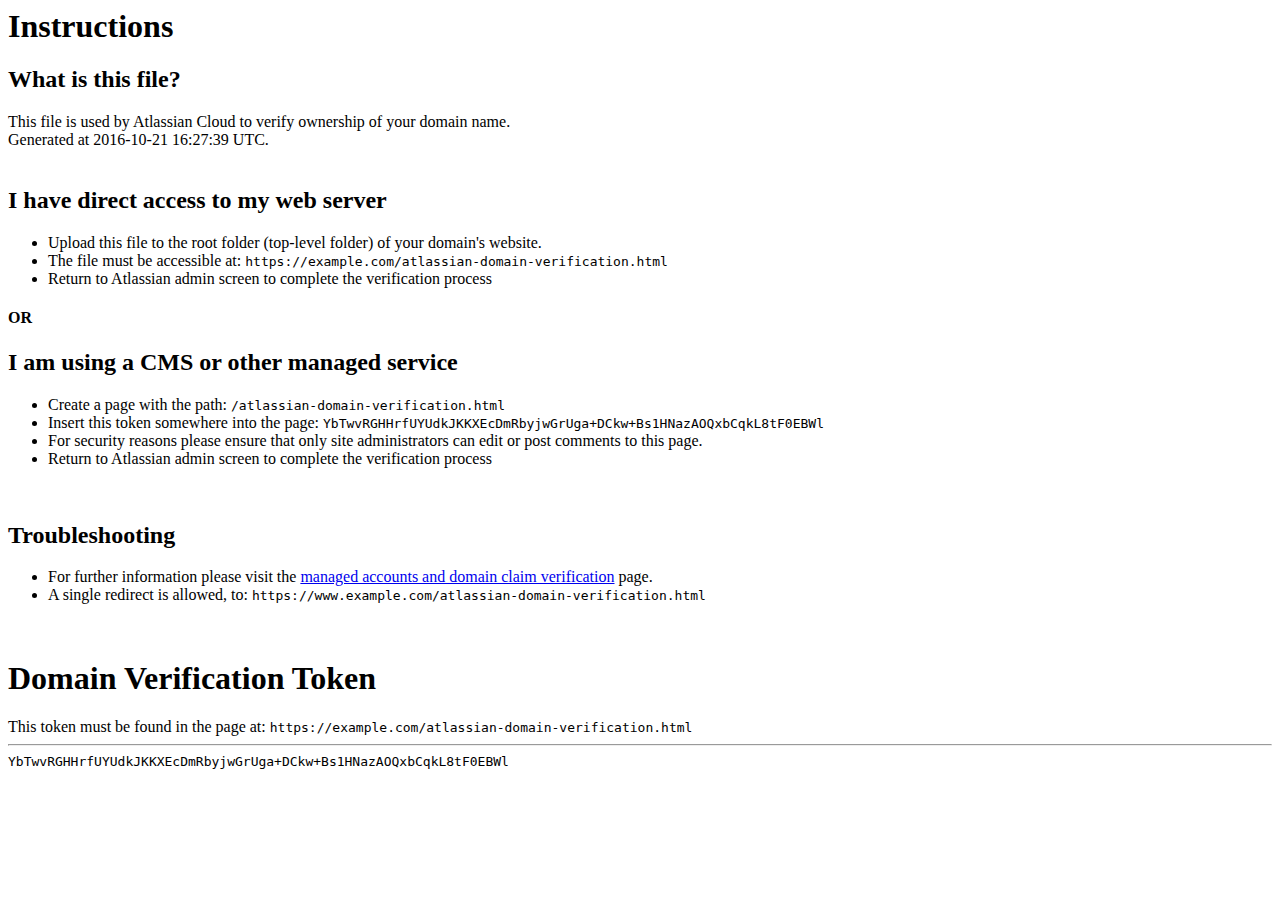
<file: atlassian-domain-verification.html>
<html>
<body>
<h1>Instructions</h1>
<h2>What is this file?</h2>
This file is used by Atlassian Cloud to verify ownership of your domain name.
<br>
Generated at 2016-10-21 16:27:39 UTC.
<br>
<br>

<h2>I have direct access to my web server</h2>
<ul>
    <li>Upload this file to the root folder (top-level folder) of your domain's website.</li>
    <li>The file must be accessible at: <code>https://example.com/atlassian-domain-verification.html</code></li>
    <li>Return to Atlassian admin screen to complete the verification process</li>
</ul>

<h4>OR</h4>

<h2>I am using a CMS or other managed service</h2>
<ul>
    <li>Create a page with the path: <code>/atlassian-domain-verification.html</code></li>
    <li>Insert this token somewhere into the page: <code>YbTwvRGHHrfUYUdkJKKXEcDmRbyjwGrUga+DCkw+Bs1HNazAOQxbCqkL8tF0EBWl</code></li>
    <li>For security reasons please ensure that only site administrators can edit or post comments to this page.</li>
    <li>Return to Atlassian admin screen to complete the verification process</li>
</ul>

<br>

<h2>Troubleshooting</h2>
<ul>
    <li>For further information please visit the
    <a href="https://confluence.atlassian.com/purchasing/managed-accounts-and-domain-claim-verification-846071711.html">
            managed accounts and domain claim verification</a> page.</li>
    <li>A single redirect is allowed, to: <code>https://www.example.com/atlassian-domain-verification.html</code></li>
</ul>

<br>

<h1>Domain Verification Token</h1>
This token must be found in the page at: <code>https://example.com/atlassian-domain-verification.html</code>
<hr>
<code id="domain-verification-token">YbTwvRGHHrfUYUdkJKKXEcDmRbyjwGrUga+DCkw+Bs1HNazAOQxbCqkL8tF0EBWl</code>

</body>
</html>
</file>
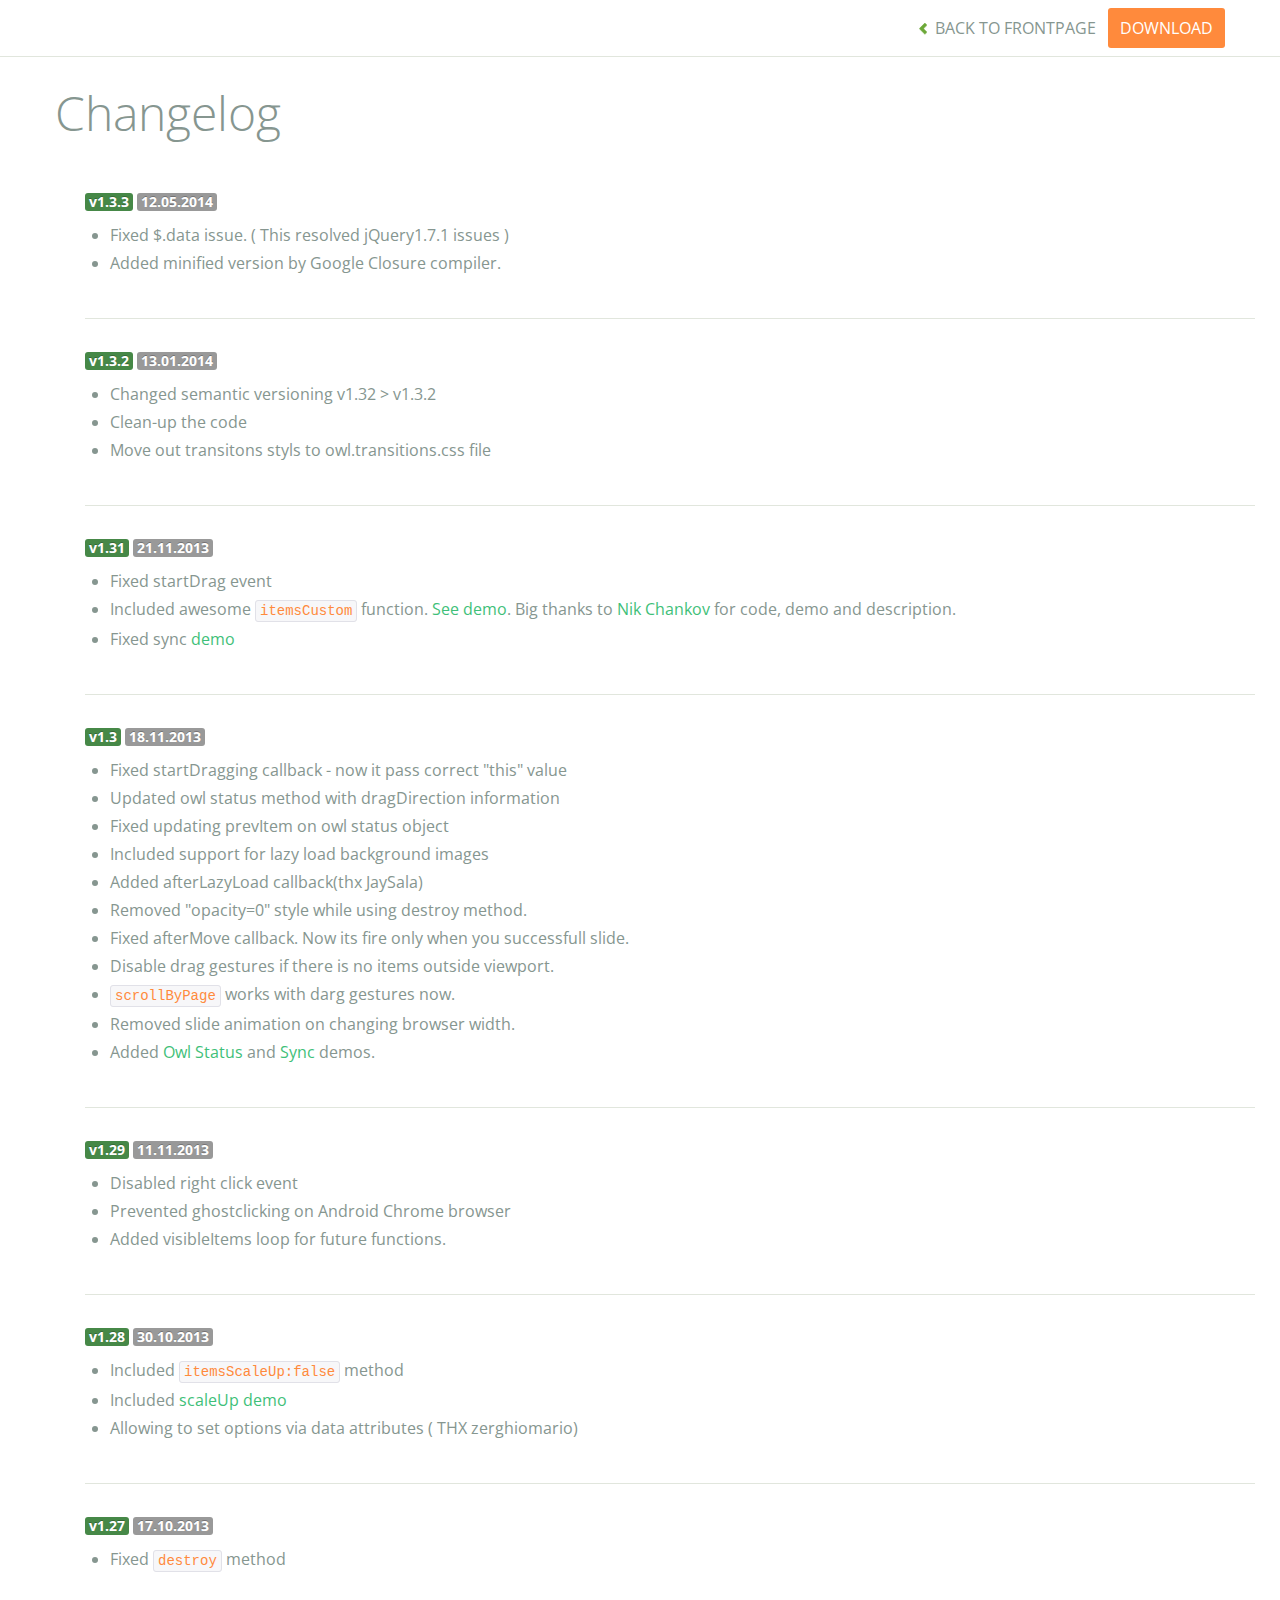
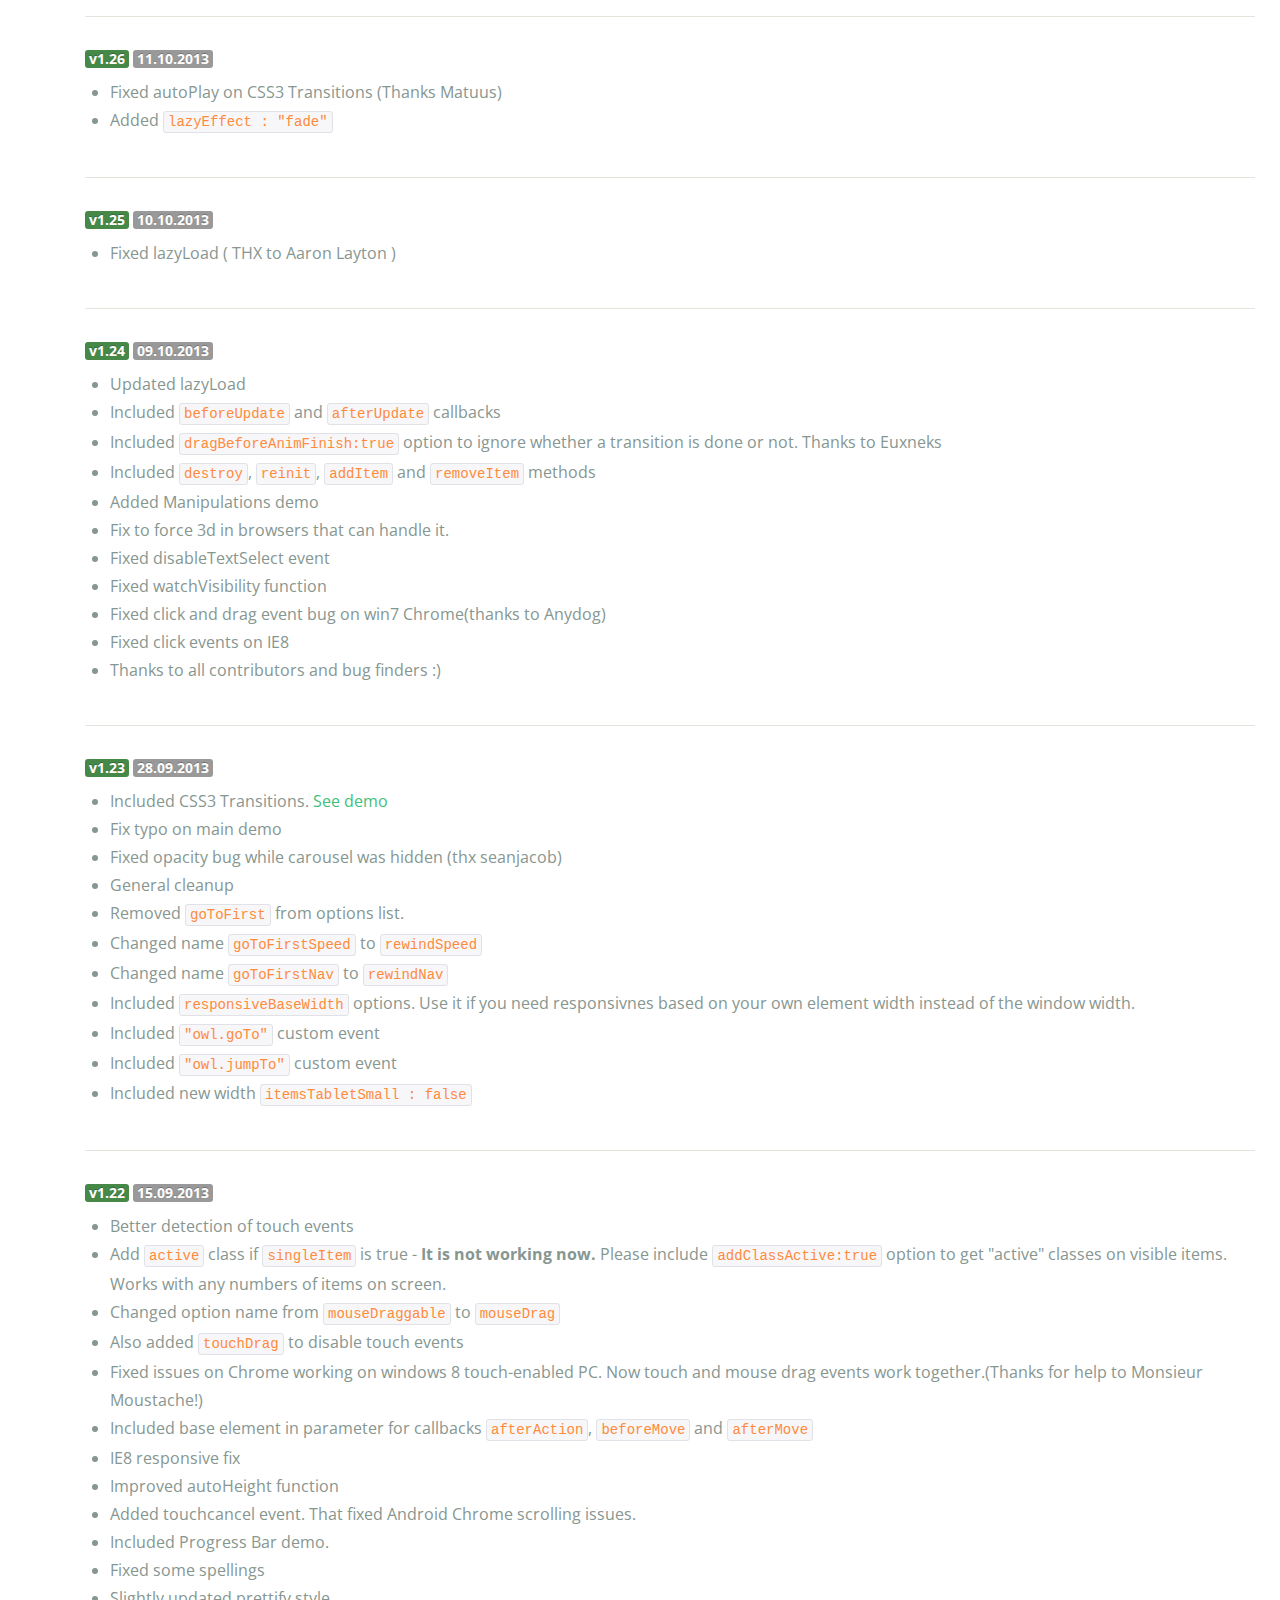
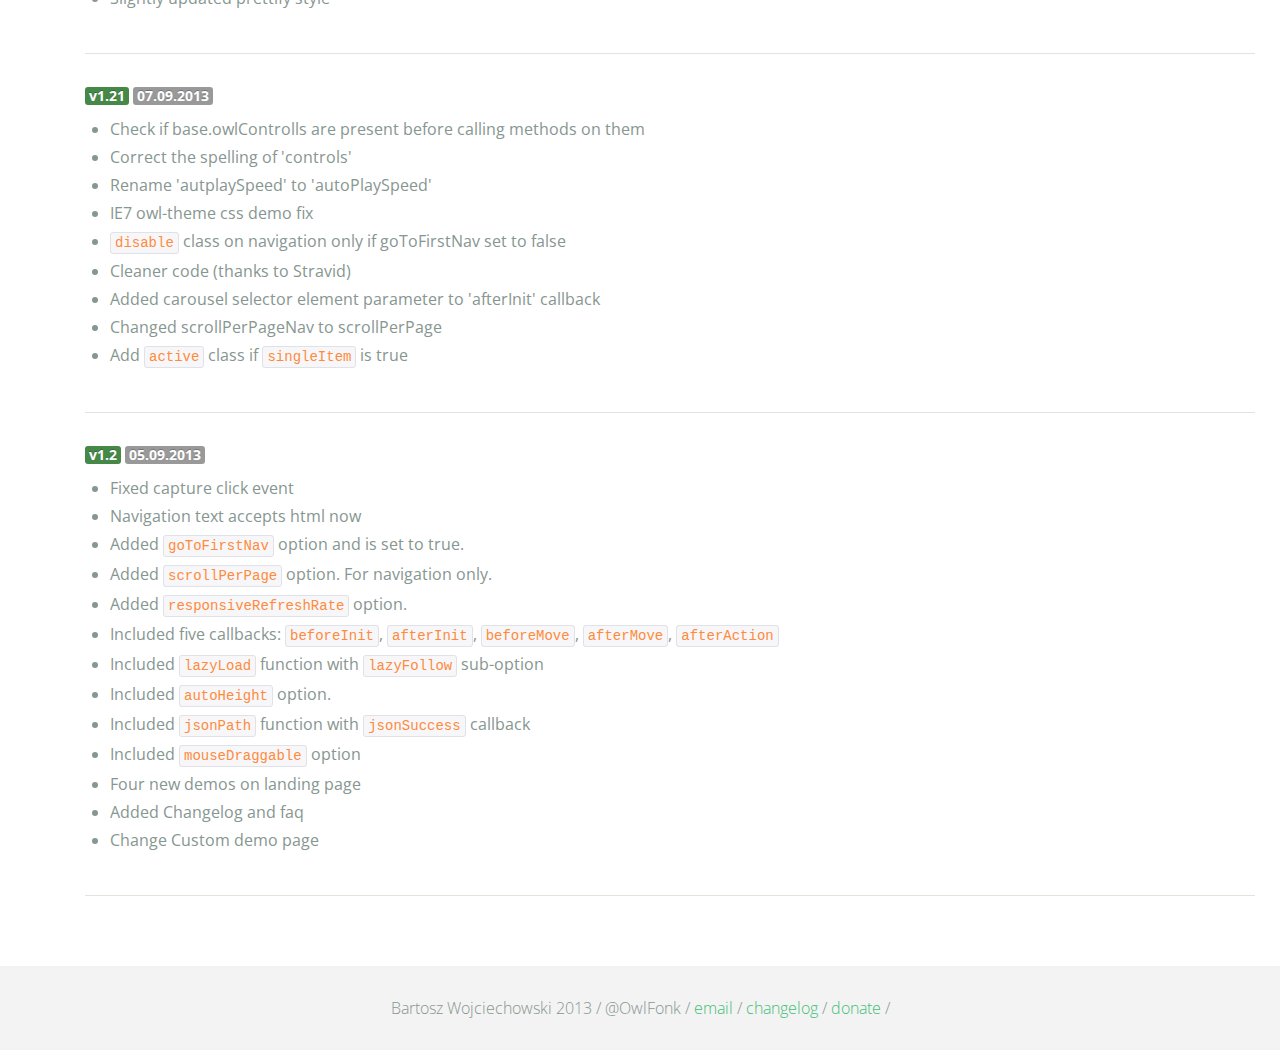
<file: vendor/owl.carousel/changelog.html>
<!DOCTYPE html>
<html lang="en">
  <head>
    <meta charset="utf-8">
    <title>Owl Carousel - Changelog</title>
    <meta name="viewport" content="width=device-width, initial-scale=1.0">
    <meta name="description" content="jQuery Responsive Carousel - Owl Carusel">
    <meta name="author" content="Bartosz Wojciechowski">

    <link href='http://fonts.googleapis.com/css?family=Open+Sans:400italic,400,300,600,700' rel='stylesheet' type='text/css'>
    <link href="assets/css/bootstrapTheme.css" rel="stylesheet">
    <link href="assets/css/custom.css" rel="stylesheet">

    <!-- Owl Carousel Assets -->
    <link href="owl-carousel/owl.carousel.css" rel="stylesheet">
    <link href="owl-carousel/owl.theme.css" rel="stylesheet">

    <!-- Prettify -->
    <link href="assets/js/google-code-prettify/prettify.css" rel="stylesheet">
	

    <!-- Le fav and touch icons -->
    <link rel="apple-touch-icon-precomposed" sizes="144x144" href="assets/ico/apple-touch-icon-144-precomposed.png">
    <link rel="apple-touch-icon-precomposed" sizes="114x114" href="assets/ico/apple-touch-icon-114-precomposed.png">
      <link rel="apple-touch-icon-precomposed" sizes="72x72" href="assets/ico/apple-touch-icon-72-precomposed.png">
                    <link rel="apple-touch-icon-precomposed" href="assets/ico/apple-touch-icon-57-precomposed.png">
                                   <link rel="shortcut icon" href="assets/ico/favicon.png">
  </head>
  <body>

      <div id="top-nav" class="navbar navbar-fixed-top">
        <div class="navbar-inner">
          <div class="container">
            <button type="button" class="btn btn-navbar" data-toggle="collapse" data-target=".nav-collapse">
            <span class="icon-bar"></span>
            <span class="icon-bar"></span>
            <span class="icon-bar"></span>
          </button>
            <div class="nav-collapse collapse">
            <ul class="nav pull-right">
              <li><a href="index.html"><i class="icon-chevron-left"></i> Back to Frontpage</a></li>
              <li><a href="owl.carousel.zip" class="download download-on" data-spy="affix" data-offset-top="450">Download</a></li>
            </ul>
            <ul class="nav pull-left">
              
            </ul>
            </div>
          </div>
        </div>
      </div>

    <div id="changelog" class="container">
      <div class="row">
        <div class="span12">
          <h1>Changelog</h1>
          
          <div class="span12 log">
          <span class="label label-success">v1.3.3</span> <span class="label">12.05.2014</span>
            <ul>
              <li>Fixed $.data issue. ( This resolved jQuery1.7.1 issues )</li>
              <li>Added minified version by Google Closure compiler.</li>
            </ul>
          </div>

          <div class="span12 log">
          <span class="label label-success">v1.3.2</span> <span class="label">13.01.2014</span>
            <ul>
              <li>Changed semantic versioning v1.32 > v1.3.2</li>
              <li>Clean-up the code</li>
              <li>Move out transitons styls to owl.transitions.css file</li>             

            </ul>
          </div>

          <div class="span12 log">
          <span class="label label-success">v1.31</span> <span class="label">21.11.2013</span>
            <ul>
              <li>Fixed startDrag event</li>
              <li>Included awesome <code>itemsCustom</code> function. <a href="demos/itemsCustom.html">See demo</a>. Big thanks to <a href="https://github.com/nchankov">Nik Chankov</a> for code, demo and description.</li>
              <li>Fixed sync <a href="demos/sync.html">demo</a></li>
            </ul>
          </div>

          <div class="span12 log">
          <span class="label label-success">v1.3</span> <span class="label">18.11.2013</span>
            <ul>
              <li>Fixed startDragging callback - now it pass correct "this" value</li>
              <li>Updated owl status method with dragDirection information</li>
              <li>Fixed updating prevItem on owl status object</li>
              <li>Included support for lazy load background images</li>
              <li>Added afterLazyLoad callback(thx JaySala)</li>
              <li>Removed "opacity=0" style while using destroy method.</li>
              <li>Fixed afterMove callback. Now its fire only when you successfull slide.</li>
              <li>Disable drag gestures if there is no items outside viewport.</li>
              <li><code>scrollByPage</code> works with darg gestures now. </li>
              <li>Removed slide animation on changing browser width.</li>
              <li>Added <a href="demos/owlStatus.html">Owl Status</a> and <a href="demos/sync.html">Sync</a> demos.</li>
            </ul>
          </div>

          <div class="span12 log">
          <span class="label label-success">v1.29</span> <span class="label">11.11.2013</span>
            <ul>
              <li>Disabled right click event</li>
              <li>Prevented ghostclicking on Android Chrome browser</li>
              <li>Added visibleItems loop for future functions.</li>
            </ul>
          </div>

          <div class="span12 log">
          <span class="label label-success">v1.28</span> <span class="label">30.10.2013</span>
            <ul>
              <li>Included <code>itemsScaleUp:false</code> method</li>
              <li>Included <a href="demos/scaleup.html">scaleUp demo</a></li>
              <li>Allowing to set options via data attributes ( THX zerghiomario)</li>
            </ul>
          </div>

          <div class="span12 log">
          <span class="label label-success">v1.27</span> <span class="label">17.10.2013</span>
            <ul>
              <li>Fixed <code>destroy</code> method</li>
            </ul>
          </div>

          <div class="span12 log">
          <span class="label label-success">v1.26</span> <span class="label">11.10.2013</span>
            <ul>
              <li>Fixed autoPlay on CSS3 Transitions (Thanks Matuus)</li>
              <li>Added <code>lazyEffect : "fade"</code></li>
            </ul>
          </div>

          <div class="span12 log">
          <span class="label label-success">v1.25</span> <span class="label">10.10.2013</span>
            <ul>
              <li>Fixed lazyLoad ( THX to Aaron Layton )</li>
            </ul>
          </div>


          <div class="span12 log">
          <span class="label label-success">v1.24</span> <span class="label">09.10.2013</span>
            <ul>
              <li>Updated lazyLoad</li>
              <li>Included <code>beforeUpdate</code> and <code>afterUpdate</code> callbacks</li>
              <li>Included <code>dragBeforeAnimFinish:true</code> option to ignore whether a transition is done or not. Thanks to Euxneks</li>
              <li>Included <code>destroy</code>, <code>reinit</code>, <code>addItem</code> and <code>removeItem</code> methods</li>
              <li>Added Manipulations demo</li>
              <li>Fix to force 3d in browsers that can handle it.</li>
              <li>Fixed disableTextSelect event</li>
              <li>Fixed watchVisibility function</li>
              <li>Fixed click and drag event bug on win7 Chrome(thanks to Anydog)</li>
              <li>Fixed click events on IE8</li>
              <li>Thanks to all contributors and bug finders :)</li>
            </ul>
          </div>

          <div class="span12 log">
          <span class="label label-success">v1.23</span> <span class="label">28.09.2013</span>
            <ul>
              <li>Included CSS3 Transitions. <a href="demos/transitions.html">See demo</a></li>
              <li>Fix typo on main demo</li>
              <li>Fixed opacity bug while carousel was hidden (thx seanjacob)</li>
              <li>General cleanup</li>
              <li>Removed <code>goToFirst</code> from options list.</li>
              <li>Changed name <code>goToFirstSpeed</code> to <code>rewindSpeed</code></li>
              <li>Changed name <code>goToFirstNav</code> to <code>rewindNav</code></li>
              <li>Included <code>responsiveBaseWidth</code> options. Use it if you need responsivnes based on your own element width instead of the window width.</li>
              <li>Included <code>"owl.goTo"</code> custom event</li>
              <li>Included <code>"owl.jumpTo"</code> custom event</li>
              <li>Included new width <code>itemsTabletSmall : false</code></li>
            </ul>
          </div>

          <div class="span12 log">
          <span class="label label-success">v1.22</span> <span class="label">15.09.2013</span>
            <ul>
              <li>Better detection of touch events</li>
              <li>Add <code>active</code> class if <code>singleItem</code> is true - <b>It is not working now.</b> Please include <code>addClassActive:true</code> option to get "active" classes on visible items. Works with any numbers of items on screen.</li>
              <li>Changed option name from <code>mouseDraggable</code> to <code>mouseDrag</code></li>
              <li>Also added <code>touchDrag</code> to disable touch events</li>
              <li>Fixed issues on Chrome working on windows 8 touch-enabled PC. Now touch and mouse drag events work together.(Thanks for help to Monsieur Moustache!)</li>
              <li>Included base element in parameter for callbacks <code>afterAction</code>, <code>beforeMove</code> and <code>afterMove</code></li>
              <li>IE8 responsive fix</li>
              <li>Improved autoHeight function</li>
              <li>Added touchcancel event. That fixed Android Chrome scrolling issues.</li>
              <li>Included Progress Bar demo.</li>
              <li>Fixed some spellings</li>
              <li>Slightly updated prettify style</li>
            </ul>
          </div>

          <div class="span12 log">
          <span class="label label-success">v1.21</span> <span class="label">07.09.2013</span>
            <ul>
              <li>Check if base.owlControlls are present before calling methods on them</li>
              <li>Correct the spelling of 'controls'</li>
              <li>Rename 'autplaySpeed' to 'autoPlaySpeed'</li>
              <li>IE7 owl-theme css demo fix</li>
              <li><code>disable</code> class on navigation only if goToFirstNav set to false</li>
              <li>Cleaner code (thanks to Stravid)</li>
              <li>Added carousel selector element parameter to 'afterInit' callback</li>
              <li>Changed scrollPerPageNav to scrollPerPage</li>
              <li>Add <code>active</code> class if <code>singleItem</code> is true</li>
            </ul>
          </div>
          <div class="span12 log">
          <span class="label label-success">v1.2</span> <span class="label">05.09.2013</span>
            <ul>
              <li>Fixed capture click event</li>
              <li>Navigation text accepts html now</li>
              <li>Added <code>goToFirstNav</code> option and is set to true.</li>
              <li>Added <code>scrollPerPage</code> option. For navigation only.</li>
              <li>Added <code>responsiveRefreshRate</code> option.</li>
              <li>Included five callbacks: <code>beforeInit</code>, <code>afterInit</code>, <code>beforeMove</code>, <code>afterMove</code>, <code>afterAction</code></li>
              <li>Included <code>lazyLoad</code> function with <code>lazyFollow</code> sub-option</li>
              <li>Included <code>autoHeight</code> option.</li>
              <li>Included <code>jsonPath</code> function with <code>jsonSuccess</code> callback</li>
              <li>Included <code>mouseDraggable</code> option</li>
              <li>Four new demos on landing page</li>
              <li>Added Changelog and faq</li>
              <li>Change Custom demo page</li>
            </ul>
          </div>
        </div>
      </div>
    </div>

    <div id="footer">
      <div class="container">
        <div class="row">
          <div class="span12">
            <h5>Bartosz Wojciechowski 2013 / @OwlFonk / 
            <a href="mailto:owl@owlgraphic.com?subject=Hey Owl!">email</a> / 
            <a href="changelog.html">changelog</a> /
            <a href="https://www.paypal.com/cgi-bin/webscr?cmd=_s-xclick&hosted_button_id=EFSGXZS7V2U9N">donate</a> / 
            </h5>
          </div>
        </div>
      </div>
    </div>


    <script src="assets/js/jquery-1.9.1.min.js"></script> 
    <script src="owl-carousel/owl.carousel.js"></script>

    <!-- Frontpage Demo -->
    <script>
    jQuery(document).ready(function($) {
      $("#owl-example").owlCarousel();
    });

    $("body").data("page", "frontpage");

    </script>
    <script src="assets/js/bootstrap-collapse.js"></script>
    <script src="assets/js/bootstrap-transition.js"></script>

    <script src="assets/js/google-code-prettify/prettify.js"></script>
	  <script src="assets/js/application.js"></script>

    <script>
    var owldomain = window.location.hostname.indexOf("owlgraphic");
    if(owldomain !== -1){
      (function(i,s,o,g,r,a,m){i['GoogleAnalyticsObject']=r;i[r]=i[r]||function(){
      (i[r].q=i[r].q||[]).push(arguments)},i[r].l=1*new Date();a=s.createElement(o),
      m=s.getElementsByTagName(o)[0];a.async=1;a.src=g;m.parentNode.insertBefore(a,m)
      })(window,document,'script','//www.google-analytics.com/analytics.js','ga');

      ga('create', 'UA-41541058-1', 'owlgraphic.com');
      ga('send', 'pageview');
    }

    </script>

  </body>
</html>
</file>
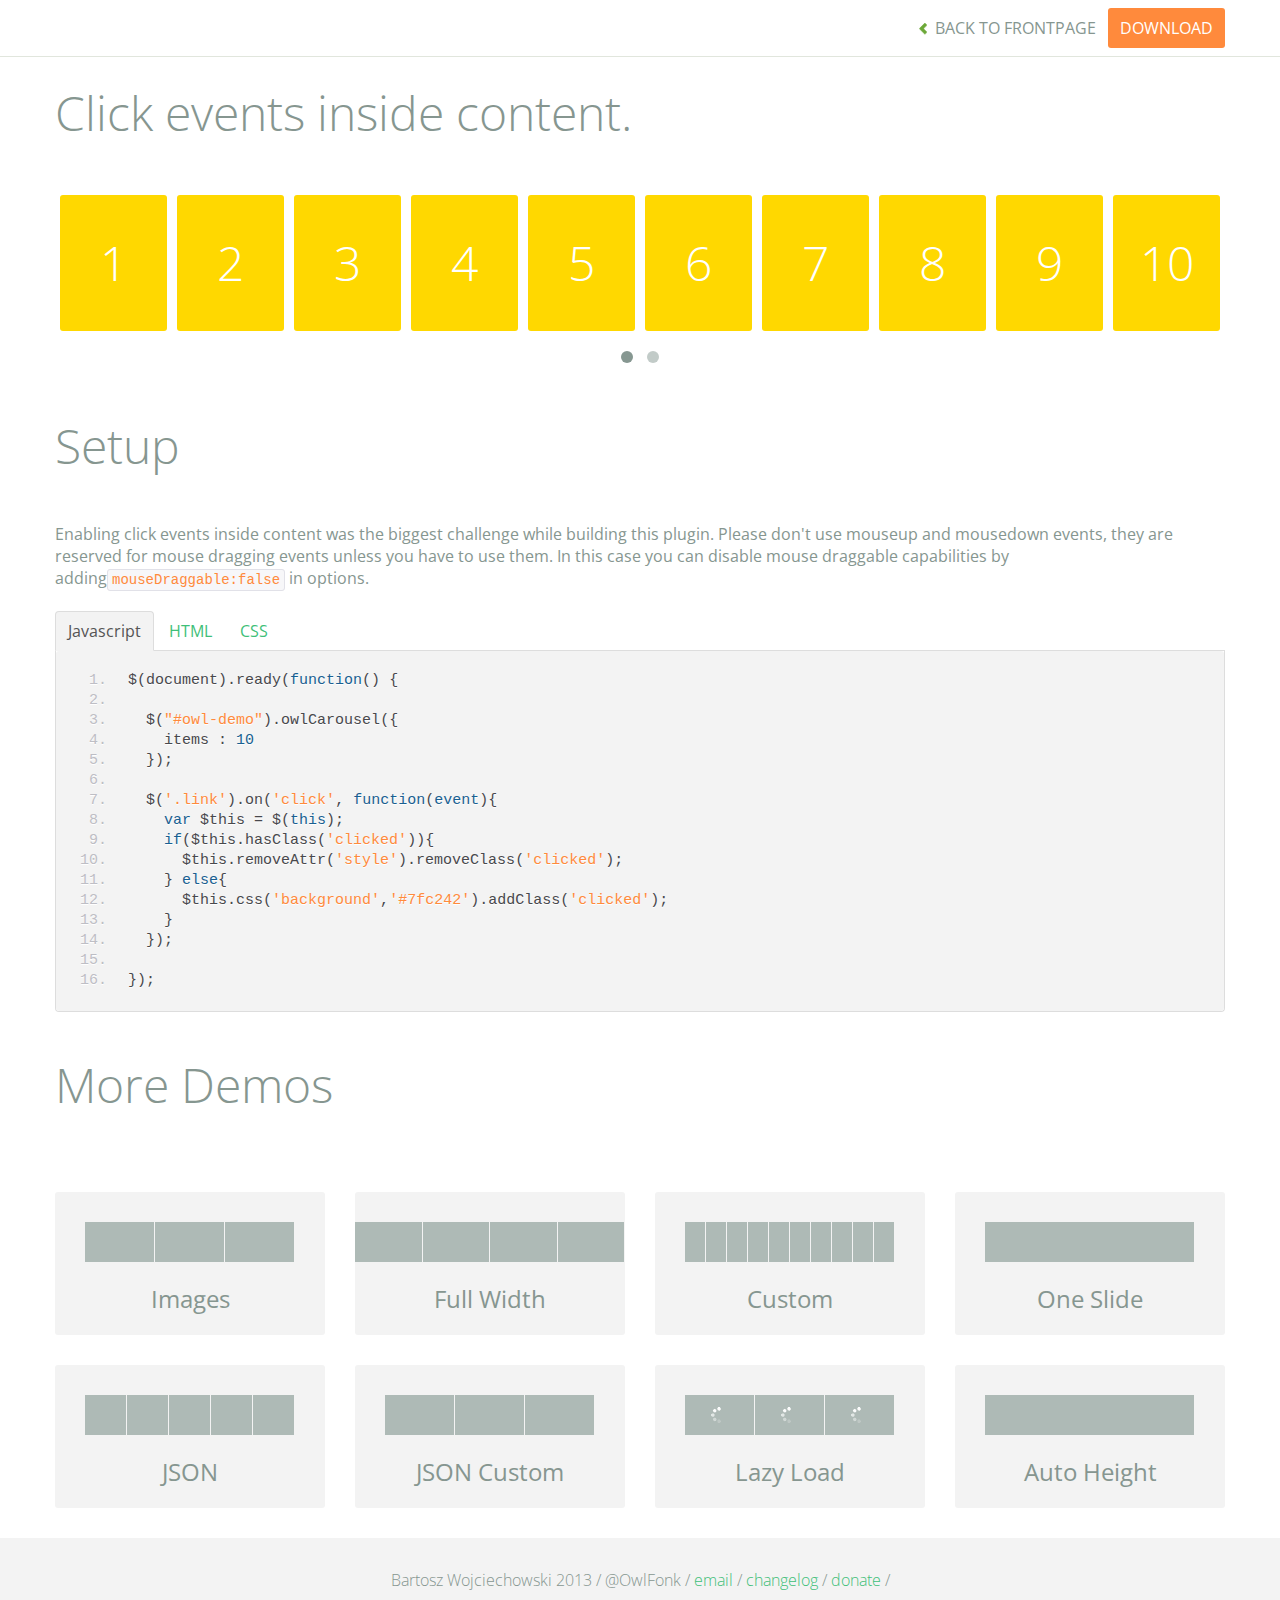
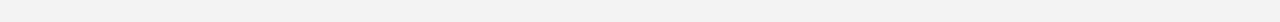
<file: vendor/owl.carousel/demos/click.html>
<!DOCTYPE html>
<html lang="en">
  <head>
    <meta charset="utf-8">
    <title>Owl Carousel - Click Event</title>
    <meta name="viewport" content="width=device-width, initial-scale=1.0">
    <meta name="description" content="jQuery Responsive Carousel - Owl Carusel">
    <meta name="author" content="Bartosz Wojciechowski">

    <link href='http://fonts.googleapis.com/css?family=Open+Sans:400italic,400,300,600,700' rel='stylesheet' type='text/css'>
    <link href="../assets/css/bootstrapTheme.css" rel="stylesheet">
    <link href="../assets/css/custom.css" rel="stylesheet">

    <!-- Owl Carousel Assets -->
    <link href="../owl-carousel/owl.carousel.css" rel="stylesheet">
    <link href="../owl-carousel/owl.theme.css" rel="stylesheet">

    <link href="../assets/js/google-code-prettify/prettify.css" rel="stylesheet">

    <!-- Le fav and touch icons -->
    <link rel="apple-touch-icon-precomposed" sizes="144x144" href="../assets/ico/apple-touch-icon-144-precomposed.png">
    <link rel="apple-touch-icon-precomposed" sizes="114x114" href="../assets/ico/apple-touch-icon-114-precomposed.png">
      <link rel="apple-touch-icon-precomposed" sizes="72x72" href="../assets/ico/apple-touch-icon-72-precomposed.png">
                    <link rel="apple-touch-icon-precomposed" href="../assets/ico/apple-touch-icon-57-precomposed.png">
                                   <link rel="shortcut icon" href="../assets/ico/favicon.png">
  </head>
  <body>

      <div id="top-nav" class="navbar navbar-fixed-top">
        <div class="navbar-inner">
          <div class="container">
            <button type="button" class="btn btn-navbar" data-toggle="collapse" data-target=".nav-collapse">
            <span class="icon-bar"></span>
            <span class="icon-bar"></span>
            <span class="icon-bar"></span>
          </button>
            <div class="nav-collapse collapse">
            <ul class="nav pull-right">
              <li><a href="../index.html"><i class="icon-chevron-left"></i> Back to Frontpage</a></li>
              <li><a href="../owl.carousel.zip" class="download download-on" data-spy="affix" data-offset-top="450">Download</a></li>
            </ul>
            <ul class="nav pull-left">
              
            </ul>
            </div>
          </div>
        </div>
      </div>
   
    <div id="title">
      <div class="container">
        <div class="row">
          <div class="span12">
            <h1>Click events inside content.</h1>
          </div>
        </div>
      </div>
    </div>

      <div id="demo">
        <div class="container">
          <div class="row">
            <div class="span12">

              <div id="owl-demo" class="owl-carousel">
                
                <a class="item link"><h1>1</h1></a>
                <a class="item link"><h1>2</h1></a>
                <a class="item link"><h1>3</h1></a>
                <a class="item link"><h1>4</h1></a>
                <a class="item link"><h1>5</h1></a>
                <a class="item link"><h1>6</h1></a>
                <a class="item link"><h1>7</h1></a>
                <a class="item link"><h1>8</h1></a>
                <a class="item link"><h1>9</h1></a>
                <a class="item link"><h1>10</h1></a>
                <a class="item link"><h1>11</h1></a>
                <a class="item link"><h1>12</h1></a>
                <a class="item link"><h1>13</h1></a>
                <a class="item link"><h1>14</h1></a>
                <a class="item link"><h1>15</h1></a>
                <a class="item link"><h1>16</h1></a>

              </div>
            </div>
          </div>
        </div>

    </div>

    <div id="example-info">
      <div class="container">
        <div class="row">
          <div class="span12">
            <h1>Setup</h1>
            <p>Enabling click events inside content was the biggest challenge while building this plugin. Please don't use mouseup and mousedown events, they are reserved for mouse dragging events unless you have to use them. In this case you can disable mouse draggable capabilities by adding<code>mouseDraggable:false</code> in options.
            </p>
            <ul class="nav nav-tabs" id="myTab">
              <li class="active"><a href="#javascript">Javascript</a></li>
              <li><a href="#HTML">HTML</a></li>
              <li><a href="#CSS">CSS</a></li>
            </ul>
             
            <div class="tab-content">

              <div class="tab-pane active" id="javascript">
<pre class="pre-show prettyprint linenums">
$(document).ready(function() {

  $("#owl-demo").owlCarousel({
    items : 10
  });

  $('.link').on('click', function(event){
    var $this = $(this);
    if($this.hasClass('clicked')){
      $this.removeAttr('style').removeClass('clicked');
    } else{
      $this.css('background','#7fc242').addClass('clicked');
    }
  });

})&#59;
</pre>

              </div>

              <div class="tab-pane" id="HTML">
<pre class="pre-show prettyprint linenums">
&lt;div id="owl-demo" class="owl-carousel"&gt;
  &lt;a class="item link"&gt;&lt;h1&gt;1&lt;/h1&gt;&lt;/a&gt;
  &lt;a class="item link"&gt;&lt;h1&gt;2&lt;/h1&gt;&lt;/a&gt;
  &lt;a class="item link"&gt;&lt;h1&gt;3&lt;/h1&gt;&lt;/a&gt;
  &lt;a class="item link"&gt;&lt;h1&gt;4&lt;/h1&gt;&lt;/a&gt;
  &lt;a class="item link"&gt;&lt;h1&gt;5&lt;/h1&gt;&lt;/a&gt;
  &lt;a class="item link"&gt;&lt;h1&gt;6&lt;/h1&gt;&lt;/a&gt;
  &lt;a class="item link"&gt;&lt;h1&gt;7&lt;/h1&gt;&lt;/a&gt;
  &lt;a class="item link"&gt;&lt;h1&gt;8&lt;/h1&gt;&lt;/a&gt;
  &lt;a class="item link"&gt;&lt;h1&gt;9&lt;/h1&gt;&lt;/a&gt;
  &lt;a class="item link"&gt;&lt;h1&gt;10&lt;/h1&gt;&lt;/a&gt;
  &lt;a class="item link"&gt;&lt;h1&gt;11&lt;/h1&gt;&lt;/a&gt;
  &lt;a class="item link"&gt;&lt;h1&gt;12&lt;/h1&gt;&lt;/a&gt;
  &lt;a class="item link"&gt;&lt;h1&gt;13&lt;/h1&gt;&lt;/a&gt;
  &lt;a class="item link"&gt;&lt;h1&gt;14&lt;/h1&gt;&lt;/a&gt;
  &lt;a class="item link"&gt;&lt;h1&gt;15&lt;/h1&gt;&lt;/a&gt;
  &lt;a class="item link"&gt;&lt;h1&gt;16&lt;/h1&gt;&lt;/a&gt;
&lt;/div&gt;
</pre>
              </div>

              <div class="tab-pane" id="CSS">
<pre class="pre-show prettyprint linenums">
#owl-demo .item{
  display: block;
  cursor: pointer;
  background: #ffd800;
  padding: 30px 0px;
  margin: 5px;
  color: #FFF;
  -webkit-border-radius: 3px;
  -moz-border-radius: 3px;
  border-radius: 3px;
  text-align: center;
  -webkit-tap-highlight-color: rgba(255, 255, 255, 0); 
}
#owl-demo .item:hover{
  background: #F2CD00;
}
</pre>
              </div>
            </div><!--End Tab Content-->

          </div>
        </div>
      </div>
    </div>

    <div id="more">
      <div class="container">

        <div class="row">
          <div class="span12">
            <h1>More Demos</h1>
          </div>
        </div>

        <div class="row demos-row">
          <div class="span3">
            <a href="images.html" class="demo-box">
              <div class="demo-wrapper demo-images clearfix">
                <div class="demo-slide"><div class="bg"></div></div>
                <div class="demo-slide"><div class="bg"></div></div>
                <div class="demo-slide"><div class="bg"></div></div>
              </div>
              <h3>Images</h3>
            </a>
          </div>

          <div class="span3">
            <a href="full.html" class="demo-box">
              <div class="demo-wrapper demo-full clearfix">
                <div class="demo-slide"><div class="bg"></div></div>
                <div class="demo-slide"><div class="bg"></div></div>
                <div class="demo-slide"><div class="bg"></div></div>
                <div class="demo-slide"><div class="bg"></div></div>
              </div>
              <h3>Full Width</h3>
            </a>
          </div>

          <div class="span3">
            <a href="custom.html" class="demo-box">
              <div class="demo-wrapper demo-custom clearfix">
                <div class="demo-slide"><div class="bg"></div></div>
                <div class="demo-slide"><div class="bg"></div></div>
                <div class="demo-slide"><div class="bg"></div></div>
                <div class="demo-slide"><div class="bg"></div></div>
                <div class="demo-slide"><div class="bg"></div></div>
                <div class="demo-slide"><div class="bg"></div></div>
                <div class="demo-slide"><div class="bg"></div></div>
                <div class="demo-slide"><div class="bg"></div></div>
                <div class="demo-slide"><div class="bg"></div></div>
                <div class="demo-slide"><div class="bg"></div></div>
              </div>
              <h3>Custom</h3>
            </a>
          </div>

          <div class="span3">
            <a href="one.html" class="demo-box">
              <div class="demo-wrapper demo-one clearfix">
                <div class="demo-slide"><div class="bg"></div></div>
              </div>
              <h3>One Slide</h3>
            </a>
          </div>

        </div>
        <div class="row demos-row">
          <div class="span3">
            <a href="json.html" class="demo-box">
              <div class="demo-wrapper demo-Json clearfix">
                <div class="demo-slide"><div class="bg"></div></div>
                <div class="demo-slide"><div class="bg"></div></div>
                <div class="demo-slide"><div class="bg"></div></div>
                <div class="demo-slide"><div class="bg"></div></div>
                <div class="demo-slide"><div class="bg"></div></div>
              </div>
              <h3>JSON</h3>
            </a>
          </div>

          <div class="span3">
            <a href="customJson.html" class="demo-box">
              <div class="demo-wrapper demo-Json-custom clearfix">
                <div class="demo-slide"><div class="bg"></div></div>
                <div class="demo-slide"><div class="bg"></div></div>
                <div class="demo-slide"><div class="bg"></div></div>
              </div>
              <h3>JSON Custom</h3>
            </a>
          </div>

          <div class="span3">
            <a href="lazyLoad.html" class="demo-box">
              <div class="demo-wrapper demo-lazy clearfix">
                <div class="demo-slide"><div class="bg"></div></div>
                <div class="demo-slide"><div class="bg"></div></div>
                <div class="demo-slide"><div class="bg"></div></div>
              </div>
              <h3>Lazy Load</h3>
            </a>
          </div>

          <div class="span3">
            <a href="autoHeight.html" class="demo-box">
              <div class="demo-wrapper demo-height clearfix">
                <div class="demo-slide"><div class="bg"></div></div>
              </div>
              <h3>Auto Height</h3>
            </a>
          </div>

        </div>
      </div>
    </div>
 
    <div id="footer">
      <div class="container">
        <div class="row">
          <div class="span12">
            <h5>Bartosz Wojciechowski 2013 / @OwlFonk / 
            <a href="mailto:owl@owlgraphic.com?subject=Hey Owl!">email</a> / 
            <a href="../changelog.html">changelog</a> /
            <a href="https://www.paypal.com/cgi-bin/webscr?cmd=_s-xclick&hosted_button_id=EFSGXZS7V2U9N">donate</a> / 
            <a href="https://twitter.com/share" class="twitter-share-button" data-url="http://owlgraphic.com/owlcarousel/" data-text="Awesome jQuery Owl Carousel Responsive Plugin" data-via="OwlFonk" data-count="none" data-hashtags="owlcarousel"></a>
            <script>
            var owldomain = window.location.hostname.indexOf("owlgraphic");
            if(owldomain !== -1){
              !function(d,s,id){var js,fjs=d.getElementsByTagName(s)[0],p=/^http:/.test(d.location)?'http':'https';if(!d.getElementById(id)){js=d.createElement(s);js.id=id;js.src=p+'://platform.twitter.com/widgets.js';fjs.parentNode.insertBefore(js,fjs);}}(document, 'script', 'twitter-wjs');
            }
            </script>
            </h5>
          </div>
        </div>
      </div>
    </div>


    <script src="../assets/js/jquery-1.9.1.min.js"></script> 
    <script src="../owl-carousel/owl.carousel.js"></script>


    <!-- Demo -->

    <style>
    #owl-demo .item{
        display: block;
        cursor: pointer;
        background: #ffd800;
        padding: 30px 0px;
        margin: 5px;
        color: #FFF;
        -webkit-border-radius: 3px;
        -moz-border-radius: 3px;
        border-radius: 3px;
        text-align: center;
        -webkit-tap-highlight-color: rgba(255, 255, 255, 0); 
    }
    #owl-demo .item:hover{
      background: #F2CD00;
    }
    </style>


    <script>
    $(document).ready(function() {

      $("#owl-demo").owlCarousel({
        items : 10
      });

      $('.link').on('click', function(event){
        var $this = $(this);
        if($this.hasClass('clicked')){
          $this.removeAttr('style').removeClass('clicked');
        } else{
          $this.css('background','#7fc242').addClass('clicked');
        }
      });


    });
    </script>


    <script src="../assets/js/bootstrap-collapse.js"></script>
    <script src="../assets/js/bootstrap-transition.js"></script>
    <script src="../assets/js/bootstrap-tab.js"></script>

    <script src="../assets/js/google-code-prettify/prettify.js"></script>
	  <script src="../assets/js/application.js"></script>

  </body>
</html>
</file>
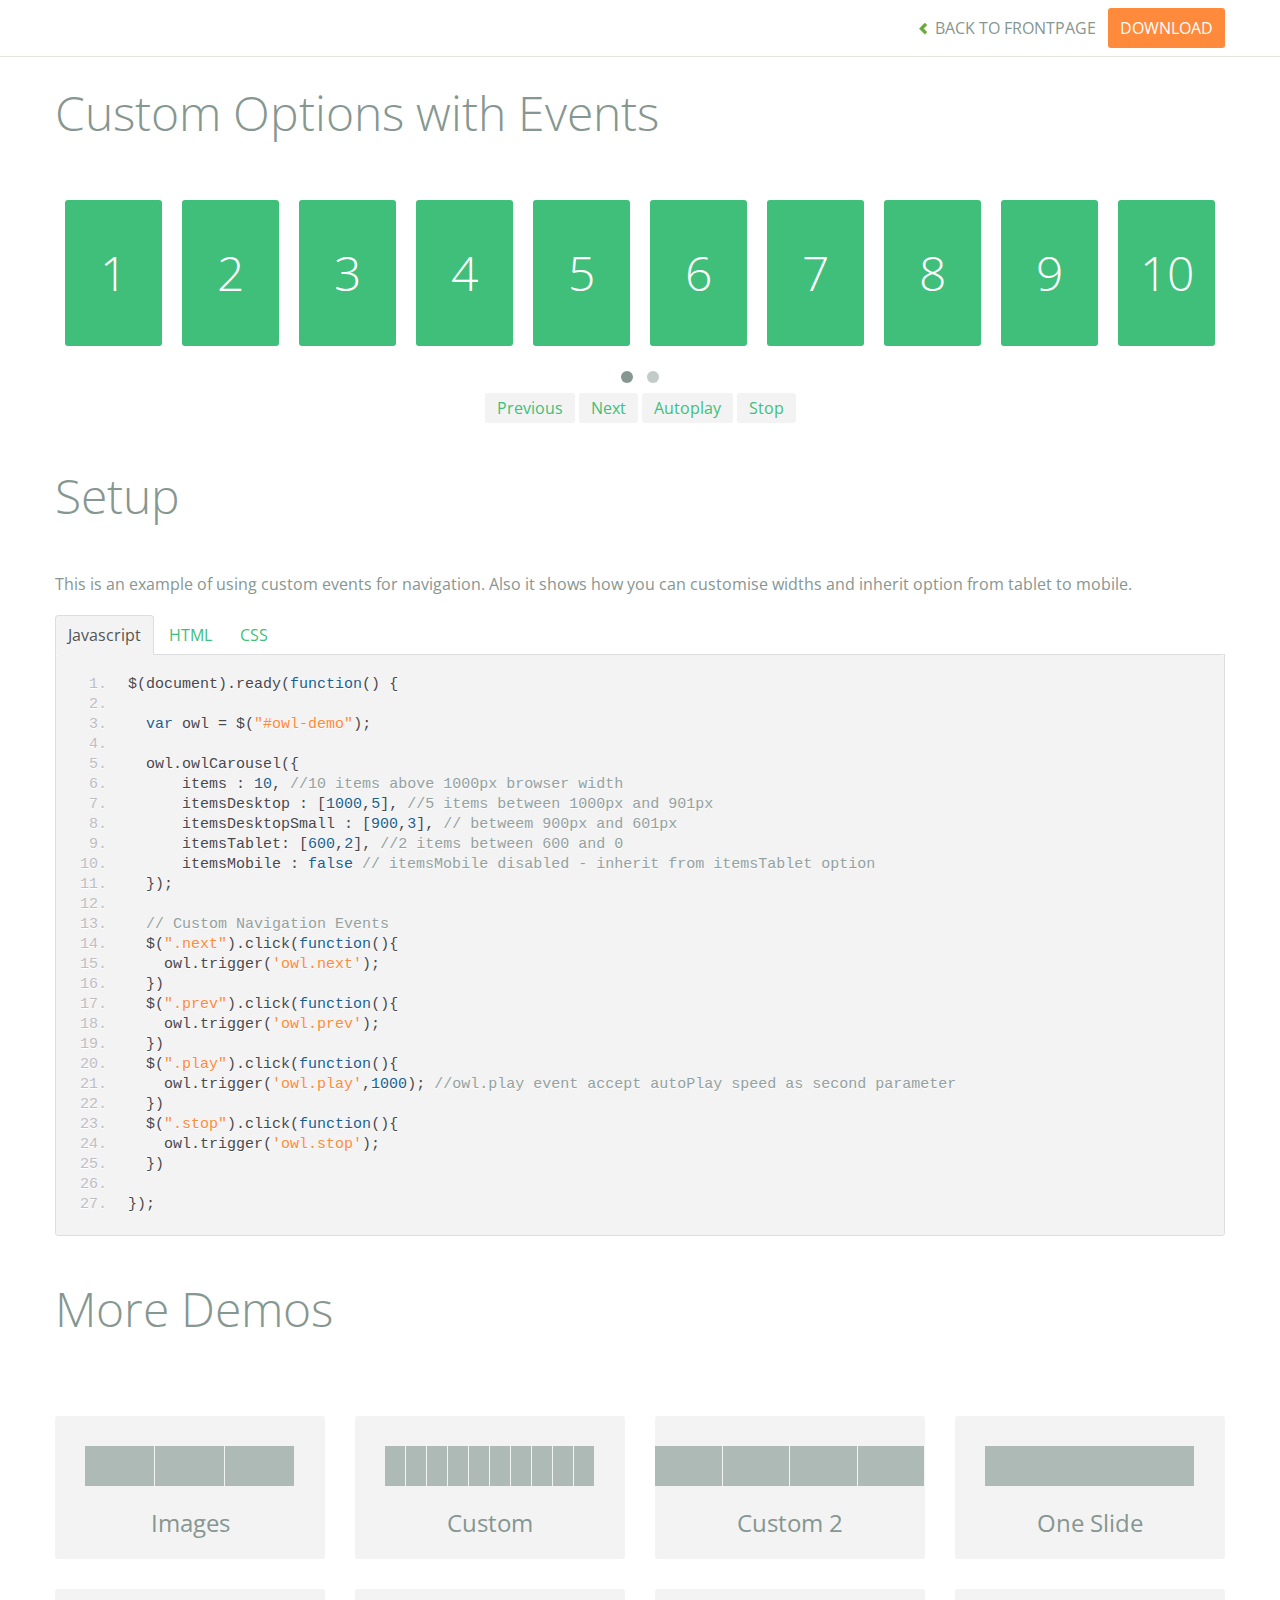
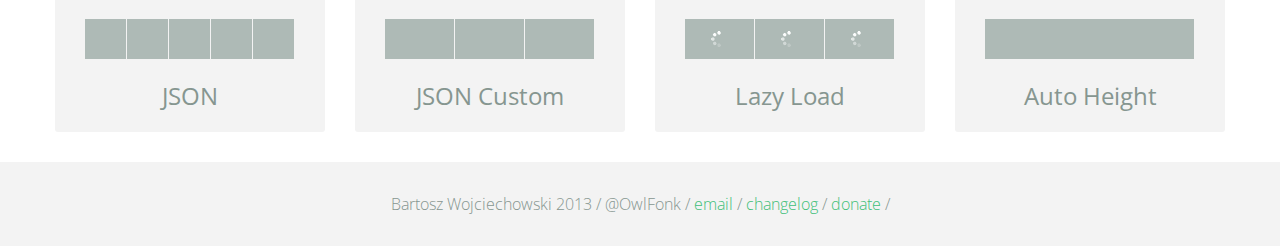
<file: vendor/owl.carousel/demos/custom.html>
<!DOCTYPE html>
<html lang="en">
  <head>
    <meta charset="utf-8">
    <title>Owl Carousel - Custom</title>
    <meta name="viewport" content="width=device-width, initial-scale=1.0">
    <meta name="description" content="jQuery Responsive Carousel - Owl Carusel">
    <meta name="author" content="Bartosz Wojciechowski">

    <link href='http://fonts.googleapis.com/css?family=Open+Sans:400italic,400,300,600,700' rel='stylesheet' type='text/css'>
    <link href="../assets/css/bootstrapTheme.css" rel="stylesheet">
    <link href="../assets/css/custom.css" rel="stylesheet">

    <!-- Owl Carousel Assets -->
    <link href="../owl-carousel/owl.carousel.css" rel="stylesheet">
    <link href="../owl-carousel/owl.theme.css" rel="stylesheet">

    <link href="../assets/js/google-code-prettify/prettify.css" rel="stylesheet">

    <!-- Le fav and touch icons -->
    <link rel="apple-touch-icon-precomposed" sizes="144x144" href="../assets/ico/apple-touch-icon-144-precomposed.png">
    <link rel="apple-touch-icon-precomposed" sizes="114x114" href="../assets/ico/apple-touch-icon-114-precomposed.png">
      <link rel="apple-touch-icon-precomposed" sizes="72x72" href="../assets/ico/apple-touch-icon-72-precomposed.png">
                    <link rel="apple-touch-icon-precomposed" href="../assets/ico/apple-touch-icon-57-precomposed.png">
                                   <link rel="shortcut icon" href="../assets/ico/favicon.png">
  </head>
  <body>

      <div id="top-nav" class="navbar navbar-fixed-top">
        <div class="navbar-inner">
          <div class="container">
            <button type="button" class="btn btn-navbar" data-toggle="collapse" data-target=".nav-collapse">
            <span class="icon-bar"></span>
            <span class="icon-bar"></span>
            <span class="icon-bar"></span>
          </button>
            <div class="nav-collapse collapse">
            <ul class="nav pull-right">
              <li><a href="../index.html"><i class="icon-chevron-left"></i> Back to Frontpage</a></li>
              <li><a href="../owl.carousel.zip" class="download download-on" data-spy="affix" data-offset-top="450">Download</a></li>
            </ul>
            <ul class="nav pull-left">
              
            </ul>
            </div>
          </div>
        </div>
      </div>
   
    <div id="title">
      <div class="container">
        <div class="row">
          <div class="span12">
            <h1>Custom Options with Events</h1>
          </div>
        </div>
      </div>
    </div>

      <div id="demo">
        <div class="container">
          <div class="row">
            <div class="span12">

              <div id="owl-demo" class="owl-carousel">
                
                <div class="item"><h1>1</h1></div>
                <div class="item"><h1>2</h1></div>
                <div class="item"><h1>3</h1></div>
                <div class="item"><h1>4</h1></div>
                <div class="item"><h1>5</h1></div>
                <div class="item"><h1>6</h1></div>
                <div class="item"><h1>7</h1></div>
                <div class="item"><h1>8</h1></div>
                <div class="item"><h1>9</h1></div>
                <div class="item"><h1>10</h1></div>
                <div class="item"><h1>11</h1></div>
                <div class="item"><h1>12</h1></div>
                <div class="item"><h1>13</h1></div>
                <div class="item"><h1>14</h1></div>
                <div class="item"><h1>15</h1></div>
                <div class="item"><h1>16</h1></div>

              </div>
              <div class="customNavigation">
                <a class="btn prev">Previous</a>
                <a class="btn next">Next</a>
                <a class="btn play">Autoplay</a>
                <a class="btn stop">Stop</a>
              </div>

            </div>
          </div>
        </div>

    </div>

    <div id="example-info">
      <div class="container">
        <div class="row">
          <div class="span12">
            <h1>Setup</h1>
            <p>This is an example of using custom events for navigation. Also it shows how you can customise widths and inherit option from tablet to mobile.
            </p>
            <ul class="nav nav-tabs" id="myTab">
              <li class="active"><a href="#javascript">Javascript</a></li>
              <li><a href="#HTML">HTML</a></li>
              <li><a href="#CSS">CSS</a></li>
            </ul>
             
            <div class="tab-content">

              <div class="tab-pane active" id="javascript">
<pre class="pre-show prettyprint linenums">
$(document).ready(function() {

  var owl = &#36;("#owl-demo")&#59;

  owl.owlCarousel({
      items : 10, //10 items above 1000px browser width
      itemsDesktop : [1000,5], //5 items between 1000px and 901px
      itemsDesktopSmall : [900,3], // betweem 900px and 601px
      itemsTablet: [600,2], //2 items between 600 and 0
      itemsMobile : false // itemsMobile disabled - inherit from itemsTablet option
  })&#59;

  // Custom Navigation Events
  $(".next").click(function(){
    owl.trigger('owl.next')&#59;
  })
  $(".prev").click(function(){
    owl.trigger('owl.prev')&#59;
  })
  $(".play").click(function(){
    owl.trigger('owl.play',1000)&#59; //owl.play event accept autoPlay speed as second parameter
  })
  $(".stop").click(function(){
    owl.trigger('owl.stop')&#59;
  })

})&#59;
</pre>

              </div>

              <div class="tab-pane" id="HTML">
<pre class="pre-show prettyprint linenums">
&lt;div id="owl-demo" class="owl-carousel owl-theme"&gt;
  &lt;div class="item"&gt;&lt;h1&gt;1&lt;/h1&gt;&lt;/div&gt;
  &lt;div class="item"&gt;&lt;h1&gt;2&lt;/h1&gt;&lt;/div&gt;
  &lt;div class="item"&gt;&lt;h1&gt;3&lt;/h1&gt;&lt;/div&gt;
  &lt;div class="item"&gt;&lt;h1&gt;4&lt;/h1&gt;&lt;/div&gt;
  &lt;div class="item"&gt;&lt;h1&gt;5&lt;/h1&gt;&lt;/div&gt;
  &lt;div class="item"&gt;&lt;h1&gt;6&lt;/h1&gt;&lt;/div&gt;
  &lt;div class="item"&gt;&lt;h1&gt;7&lt;/h1&gt;&lt;/div&gt;
  &lt;div class="item"&gt;&lt;h1&gt;8&lt;/h1&gt;&lt;/div&gt;
  &lt;div class="item"&gt;&lt;h1&gt;9&lt;/h1&gt;&lt;/div&gt;
  &lt;div class="item"&gt;&lt;h1&gt;10&lt;/h1&gt;&lt;/div&gt;
  &lt;div class="item"&gt;&lt;h1&gt;11&lt;/h1&gt;&lt;/div&gt;
  &lt;div class="item"&gt;&lt;h1&gt;12&lt;/h1&gt;&lt;/div&gt;
  &lt;div class="item"&gt;&lt;h1&gt;13&lt;/h1&gt;&lt;/div&gt;
  &lt;div class="item"&gt;&lt;h1&gt;14&lt;/h1&gt;&lt;/div&gt;
  &lt;div class="item"&gt;&lt;h1&gt;15&lt;/h1&gt;&lt;/div&gt;
  &lt;div class="item"&gt;&lt;h1&gt;16&lt;/h1&gt;&lt;/div&gt;
&lt;/div&gt;

&lt;div class="customNavigation"&gt;
  &lt;a class="btn prev"&gt;Previous&lt;/a&gt;
  &lt;a class="btn next"&gt;Next&lt;/a&gt;
  &lt;a class="btn play"&gt;Autoplay&lt;/a&gt;
  &lt;a class="btn stop"&gt;Stop&lt;/a&gt;
&lt;/div&gt;
</pre>
              </div>

              <div class="tab-pane" id="CSS">
<pre class="pre-show prettyprint linenums">
#owl-demo .item{
  background: #3fbf79;
  padding: 30px 0px;
  margin: 10px;
  color: #FFF;
  -webkit-border-radius: 3px;
  -moz-border-radius: 3px;
  border-radius: 3px;
  text-align: center;
}
.customNavigation{
  text-align: center;
}
//use styles below to disable ugly selection
.customNavigation a{
  -webkit-user-select: none;
  -khtml-user-select: none;
  -moz-user-select: none;
  -ms-user-select: none;
  user-select: none;
  -webkit-tap-highlight-color: rgba(0, 0, 0, 0);
}

</pre>
              </div>
            </div><!--End Tab Content-->

          </div>
        </div>
      </div>
    </div>

    <div id="more">
      <div class="container">

        <div class="row">
          <div class="span12">
            <h1>More Demos</h1>
          </div>
        </div>

        <div class="row demos-row">
          <div class="span3">
            <a href="images.html" class="demo-box">
              <div class="demo-wrapper demo-images clearfix">
                <div class="demo-slide"><div class="bg"></div></div>
                <div class="demo-slide"><div class="bg"></div></div>
                <div class="demo-slide"><div class="bg"></div></div>
              </div>
              <h3>Images</h3>
            </a>
          </div>

          <div class="span3">
            <a href="custom.html" class="demo-box">
              <div class="demo-wrapper demo-custom clearfix">
                <div class="demo-slide"><div class="bg"></div></div>
                <div class="demo-slide"><div class="bg"></div></div>
                <div class="demo-slide"><div class="bg"></div></div>
                <div class="demo-slide"><div class="bg"></div></div>
                <div class="demo-slide"><div class="bg"></div></div>
                <div class="demo-slide"><div class="bg"></div></div>
                <div class="demo-slide"><div class="bg"></div></div>
                <div class="demo-slide"><div class="bg"></div></div>
                <div class="demo-slide"><div class="bg"></div></div>
                <div class="demo-slide"><div class="bg"></div></div>
              </div>
              <h3>Custom</h3>
            </a>
          </div>

          <div class="span3">
            <a href="itemsCustom.html" class="demo-box">
              <div class="demo-wrapper demo-full clearfix">
                <div class="demo-slide"><div class="bg"></div></div>
                <div class="demo-slide"><div class="bg"></div></div>
                <div class="demo-slide"><div class="bg"></div></div>
                <div class="demo-slide"><div class="bg"></div></div>
              </div>
              <h3>Custom 2</h3>
            </a>
          </div>

          <div class="span3">
            <a href="one.html" class="demo-box">
              <div class="demo-wrapper demo-one clearfix">
                <div class="demo-slide"><div class="bg"></div></div>
              </div>
              <h3>One Slide</h3>
            </a>
          </div>

        </div>
        <div class="row demos-row">
          <div class="span3">
            <a href="json.html" class="demo-box">
              <div class="demo-wrapper demo-Json clearfix">
                <div class="demo-slide"><div class="bg"></div></div>
                <div class="demo-slide"><div class="bg"></div></div>
                <div class="demo-slide"><div class="bg"></div></div>
                <div class="demo-slide"><div class="bg"></div></div>
                <div class="demo-slide"><div class="bg"></div></div>
              </div>
              <h3>JSON</h3>
            </a>
          </div>

          <div class="span3">
            <a href="customJson.html" class="demo-box">
              <div class="demo-wrapper demo-Json-custom clearfix">
                <div class="demo-slide"><div class="bg"></div></div>
                <div class="demo-slide"><div class="bg"></div></div>
                <div class="demo-slide"><div class="bg"></div></div>
              </div>
              <h3>JSON Custom</h3>
            </a>
          </div>

          <div class="span3">
            <a href="lazyLoad.html" class="demo-box">
              <div class="demo-wrapper demo-lazy clearfix">
                <div class="demo-slide"><div class="bg"></div></div>
                <div class="demo-slide"><div class="bg"></div></div>
                <div class="demo-slide"><div class="bg"></div></div>
              </div>
              <h3>Lazy Load</h3>
            </a>
          </div>

          <div class="span3">
            <a href="autoHeight.html" class="demo-box">
              <div class="demo-wrapper demo-height clearfix">
                <div class="demo-slide"><div class="bg"></div></div>
              </div>
              <h3>Auto Height</h3>
            </a>
          </div>

        </div>
      </div>
    </div>


 
    <div id="footer">
      <div class="container">
        <div class="row">
          <div class="span12">
            <h5>Bartosz Wojciechowski 2013 / @OwlFonk / 
            <a href="mailto:owl@owlgraphic.com?subject=Hey Owl!">email</a> / 
            <a href="../changelog.html">changelog</a> /
            <a href="https://www.paypal.com/cgi-bin/webscr?cmd=_s-xclick&hosted_button_id=EFSGXZS7V2U9N">donate</a> / 
            <a href="https://twitter.com/share" class="twitter-share-button" data-url="http://owlgraphic.com/owlcarousel/" data-text="Awesome jQuery Owl Carousel Responsive Plugin" data-via="OwlFonk" data-count="none" data-hashtags="owlcarousel"></a>
            <script>
            var owldomain = window.location.hostname.indexOf("owlgraphic");
            if(owldomain !== -1){
              !function(d,s,id){var js,fjs=d.getElementsByTagName(s)[0],p=/^http:/.test(d.location)?'http':'https';if(!d.getElementById(id)){js=d.createElement(s);js.id=id;js.src=p+'://platform.twitter.com/widgets.js';fjs.parentNode.insertBefore(js,fjs);}}(document, 'script', 'twitter-wjs');
            }
            </script>
            </h5>
          </div>
        </div>
      </div>
    </div>


    <script src="../assets/js/jquery-1.9.1.min.js"></script> 
    <script src="../owl-carousel/owl.carousel.js"></script>


    <!-- Demo -->

    <style>
    #owl-demo .item{
        background: #3fbf79;
        padding: 30px 0px;
        margin: 10px;
        color: #FFF;
        -webkit-border-radius: 3px;
        -moz-border-radius: 3px;
        border-radius: 3px;
        text-align: center;
    }
    .customNavigation{
      text-align: center;
    }
    .customNavigation a{
      -webkit-user-select: none;
      -khtml-user-select: none;
      -moz-user-select: none;
      -ms-user-select: none;
      user-select: none;
      -webkit-tap-highlight-color: rgba(0, 0, 0, 0);
    }
    </style>


    <script>
    $(document).ready(function() {

      var owl = $("#owl-demo");

      owl.owlCarousel({

      items : 10, //10 items above 1000px browser width
      itemsDesktop : [1000,5], //5 items between 1000px and 901px
      itemsDesktopSmall : [900,3], // 3 items betweem 900px and 601px
      itemsTablet: [600,2], //2 items between 600 and 0;
      itemsMobile : false // itemsMobile disabled - inherit from itemsTablet option
      
      });

      // Custom Navigation Events
      $(".next").click(function(){
        owl.trigger('owl.next');
      })
      $(".prev").click(function(){
        owl.trigger('owl.prev');
      })
      $(".play").click(function(){
        owl.trigger('owl.play',1000);
      })
      $(".stop").click(function(){
        owl.trigger('owl.stop');
      })


    });
    </script>


    <script src="../assets/js/bootstrap-collapse.js"></script>
    <script src="../assets/js/bootstrap-transition.js"></script>
    <script src="../assets/js/bootstrap-tab.js"></script>

    <script src="../assets/js/google-code-prettify/prettify.js"></script>
    <script src="../assets/js/application.js"></script>

  </body>
</html>
</file>
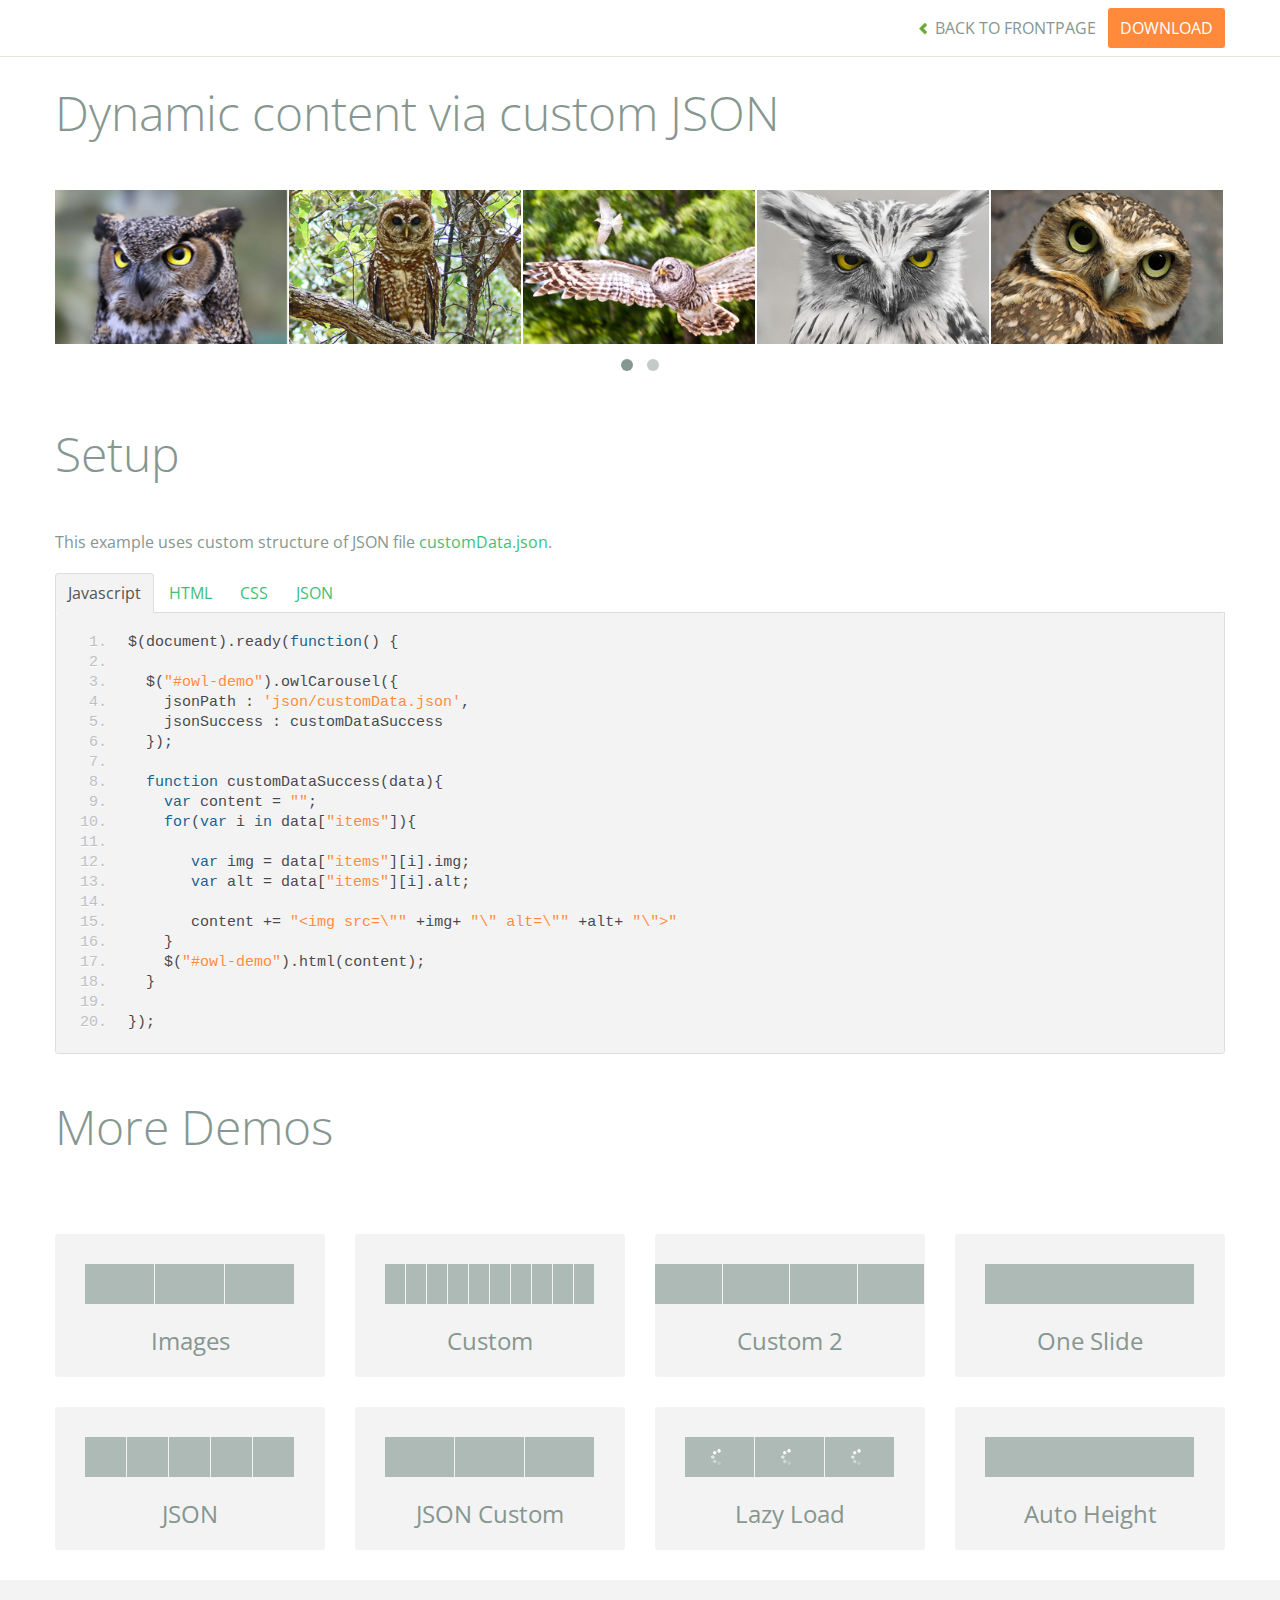
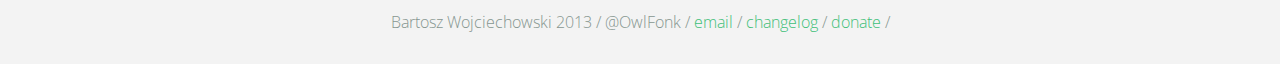
<file: vendor/owl.carousel/demos/customJson.html>
<!DOCTYPE html>
<html lang="en">
  <head>
    <meta charset="utf-8">
    <title>Owl Carousel - Dynamic content via custom JSON</title>
    <meta name="viewport" content="width=device-width, initial-scale=1.0">
    <meta name="description" content="jQuery Responsive Carousel - Owl Carusel">
    <meta name="author" content="Bartosz Wojciechowski">

    <link href='http://fonts.googleapis.com/css?family=Open+Sans:400italic,400,300,600,700' rel='stylesheet' type='text/css'>
    <link href="../assets/css/bootstrapTheme.css" rel="stylesheet">
    <link href="../assets/css/custom.css" rel="stylesheet">

    <!-- Owl Carousel Assets -->
    <link href="../owl-carousel/owl.carousel.css" rel="stylesheet">
    <link href="../owl-carousel/owl.theme.css" rel="stylesheet">

    <link href="../assets/js/google-code-prettify/prettify.css" rel="stylesheet">

    <!-- Le fav and touch icons -->
    <link rel="apple-touch-icon-precomposed" sizes="144x144" href="../assets/ico/apple-touch-icon-144-precomposed.png">
    <link rel="apple-touch-icon-precomposed" sizes="114x114" href="../assets/ico/apple-touch-icon-114-precomposed.png">
      <link rel="apple-touch-icon-precomposed" sizes="72x72" href="../assets/ico/apple-touch-icon-72-precomposed.png">
                    <link rel="apple-touch-icon-precomposed" href="../assets/ico/apple-touch-icon-57-precomposed.png">
                                   <link rel="shortcut icon" href="../assets/ico/favicon.png">
  </head>
  <body>

      <div id="top-nav" class="navbar navbar-fixed-top">
        <div class="navbar-inner">
          <div class="container">
            <button type="button" class="btn btn-navbar" data-toggle="collapse" data-target=".nav-collapse">
            <span class="icon-bar"></span>
            <span class="icon-bar"></span>
            <span class="icon-bar"></span>
          </button>
            <div class="nav-collapse collapse">
            <ul class="nav pull-right">
              <li><a href="../index.html"><i class="icon-chevron-left"></i> Back to Frontpage</a></li>
              <li><a href="../owl.carousel.zip" class="download download-on" data-spy="affix" data-offset-top="450">Download</a></li>
            </ul>
            <ul class="nav pull-left">
              
            </ul>
            </div>
          </div>
        </div>
      </div>
   
    <div id="title">
      <div class="container">
        <div class="row">
          <div class="span12">
            <h1>Dynamic content via custom JSON</h1>
          </div>
        </div>
      </div>
    </div>

      <div id="demo">
        <div class="container">
          <div class="row">
            <div class="span12">

              <div id="owl-demo" class="owl-carousel">
              </div>
            </div>
          </div>
        </div>

    </div>

    <div id="example-info">
      <div class="container">
        <div class="row">
          <div class="span12">
            <h1>Setup</h1>
            <p>This example uses custom structure of JSON file <a href="json/customData.json">customData.json</a>.
            </p>
            <ul class="nav nav-tabs" id="myTab">
              <li class="active"><a href="#javascript">Javascript</a></li>
              <li><a href="#HTML">HTML</a></li>
              <li><a href="#CSS">CSS</a></li>
              <li><a href="#JSON">JSON</a></li>
            </ul>
             
            <div class="tab-content">

              <div class="tab-pane active" id="javascript">
<pre class="pre-show prettyprint linenums">
$(document).ready(function() {

  $("#owl-demo").owlCarousel({
    jsonPath : 'json/customData.json',
    jsonSuccess : customDataSuccess
  });

  function customDataSuccess(data){
    var content = "";
    for(var i in data["items"]){
       
       var img = data["items"][i].img;
       var alt = data["items"][i].alt;

       content += "&lt;img src=\"" +img+ "\" alt=\"" +alt+ "\"&gt"
    }
    $("#owl-demo").html(content);
  }

});
</pre>  

              </div>

              <div class="tab-pane" id="HTML">
<pre class="pre-show prettyprint linenums">
&lt;div id="owl-demo" class="owl-carousel"&gt;
&lt;/div&gt;
</pre>
              </div>

              <div class="tab-pane" id="CSS">
<pre class="pre-show prettyprint linenums">
#owl-demo .item{
  background: #a1def8;
  padding: 30px 0px;
  display: block;
  margin: 5px;
  color: #FFF;
  -webkit-border-radius: 3px;
  -moz-border-radius: 3px;
  border-radius: 3px;
  text-align: center;
}

</pre>
              </div>
              <div class="tab-pane" id="JSON">
<pre class="pre-show prettyprint linenums">
{
  "items" : [
    {
      "img": "assets/owl1.jpg",
      "alt" : "Owl Image 1"
    },
    {
      "img": "assets/owl2.jpg",
      "alt" : "Owl Image 2"
    },
    {
      "img": "assets/owl3.jpg",
      "alt" : "Owl Image 1"
    },
    {
      "img": "assets/owl4.jpg",
      "alt" : "Owl Image 2"
    },
    {
      "img": "assets/owl5.jpg",
      "alt" : "Owl Image 1"
    },
    {
      "img": "assets/owl6.jpg",
      "alt" : "Owl Image 2"
    }
  ]
}
</pre>
</div>
            </div><!--End Tab Content-->

          </div>
        </div>
      </div>
    </div>

    <div id="more">
      <div class="container">

        <div class="row">
          <div class="span12">
            <h1>More Demos</h1>
          </div>
        </div>

        <div class="row demos-row">
          <div class="span3">
            <a href="images.html" class="demo-box">
              <div class="demo-wrapper demo-images clearfix">
                <div class="demo-slide"><div class="bg"></div></div>
                <div class="demo-slide"><div class="bg"></div></div>
                <div class="demo-slide"><div class="bg"></div></div>
              </div>
              <h3>Images</h3>
            </a>
          </div>

          <div class="span3">
            <a href="custom.html" class="demo-box">
              <div class="demo-wrapper demo-custom clearfix">
                <div class="demo-slide"><div class="bg"></div></div>
                <div class="demo-slide"><div class="bg"></div></div>
                <div class="demo-slide"><div class="bg"></div></div>
                <div class="demo-slide"><div class="bg"></div></div>
                <div class="demo-slide"><div class="bg"></div></div>
                <div class="demo-slide"><div class="bg"></div></div>
                <div class="demo-slide"><div class="bg"></div></div>
                <div class="demo-slide"><div class="bg"></div></div>
                <div class="demo-slide"><div class="bg"></div></div>
                <div class="demo-slide"><div class="bg"></div></div>
              </div>
              <h3>Custom</h3>
            </a>
          </div>

          <div class="span3">
            <a href="itemsCustom.html" class="demo-box">
              <div class="demo-wrapper demo-full clearfix">
                <div class="demo-slide"><div class="bg"></div></div>
                <div class="demo-slide"><div class="bg"></div></div>
                <div class="demo-slide"><div class="bg"></div></div>
                <div class="demo-slide"><div class="bg"></div></div>
              </div>
              <h3>Custom 2</h3>
            </a>
          </div>

          <div class="span3">
            <a href="one.html" class="demo-box">
              <div class="demo-wrapper demo-one clearfix">
                <div class="demo-slide"><div class="bg"></div></div>
              </div>
              <h3>One Slide</h3>
            </a>
          </div>

        </div>
        <div class="row demos-row">
          <div class="span3">
            <a href="json.html" class="demo-box">
              <div class="demo-wrapper demo-Json clearfix">
                <div class="demo-slide"><div class="bg"></div></div>
                <div class="demo-slide"><div class="bg"></div></div>
                <div class="demo-slide"><div class="bg"></div></div>
                <div class="demo-slide"><div class="bg"></div></div>
                <div class="demo-slide"><div class="bg"></div></div>
              </div>
              <h3>JSON</h3>
            </a>
          </div>

          <div class="span3">
            <a href="customJson.html" class="demo-box">
              <div class="demo-wrapper demo-Json-custom clearfix">
                <div class="demo-slide"><div class="bg"></div></div>
                <div class="demo-slide"><div class="bg"></div></div>
                <div class="demo-slide"><div class="bg"></div></div>
              </div>
              <h3>JSON Custom</h3>
            </a>
          </div>

          <div class="span3">
            <a href="lazyLoad.html" class="demo-box">
              <div class="demo-wrapper demo-lazy clearfix">
                <div class="demo-slide"><div class="bg"></div></div>
                <div class="demo-slide"><div class="bg"></div></div>
                <div class="demo-slide"><div class="bg"></div></div>
              </div>
              <h3>Lazy Load</h3>
            </a>
          </div>

          <div class="span3">
            <a href="autoHeight.html" class="demo-box">
              <div class="demo-wrapper demo-height clearfix">
                <div class="demo-slide"><div class="bg"></div></div>
              </div>
              <h3>Auto Height</h3>
            </a>
          </div>

        </div>
      </div>
    </div>


 
    <div id="footer">
      <div class="container">
        <div class="row">
          <div class="span12">
            <h5>Bartosz Wojciechowski 2013 / @OwlFonk / 
            <a href="mailto:owl@owlgraphic.com?subject=Hey Owl!">email</a> / 
            <a href="../changelog.html">changelog</a> /
            <a href="https://www.paypal.com/cgi-bin/webscr?cmd=_s-xclick&hosted_button_id=EFSGXZS7V2U9N">donate</a> / 
            <a href="https://twitter.com/share" class="twitter-share-button" data-url="http://owlgraphic.com/owlcarousel/" data-text="Awesome jQuery Owl Carousel Responsive Plugin" data-via="OwlFonk" data-count="none" data-hashtags="owlcarousel"></a>
            <script>
            var owldomain = window.location.hostname.indexOf("owlgraphic");
            if(owldomain !== -1){
              !function(d,s,id){var js,fjs=d.getElementsByTagName(s)[0],p=/^http:/.test(d.location)?'http':'https';if(!d.getElementById(id)){js=d.createElement(s);js.id=id;js.src=p+'://platform.twitter.com/widgets.js';fjs.parentNode.insertBefore(js,fjs);}}(document, 'script', 'twitter-wjs');
            }
            </script>
            </h5>
          </div>
        </div>
      </div>
    </div>


    <script src="../assets/js/jquery-1.9.1.min.js"></script> 
    <script src="../owl-carousel/owl.carousel.js"></script>


    <!-- Demo -->

    <style>
    #owl-demo img{
        display: block;
        width: 99%;
        height: auto;
    }
    </style>


    <script>
    $(document).ready(function() {

      $("#owl-demo").owlCarousel({
        jsonPath : 'json/customData.json',
        jsonSuccess : customDataSuccess
      });

      function customDataSuccess(data){
        var content = "";
        for(var i in data["items"]){
           
           var img = data["items"][i].img;
           var alt = data["items"][i].alt;

           content += "<img src=\"" +img+ "\" alt=\"" +alt+ "\">"
        }
        $("#owl-demo").html(content);
      }

    });
    </script>


    <script src="../assets/js/bootstrap-collapse.js"></script>
    <script src="../assets/js/bootstrap-transition.js"></script>
    <script src="../assets/js/bootstrap-tab.js"></script>

    <script src="../assets/js/google-code-prettify/prettify.js"></script>
	  <script src="../assets/js/application.js"></script>

  </body>
</html>
</file>
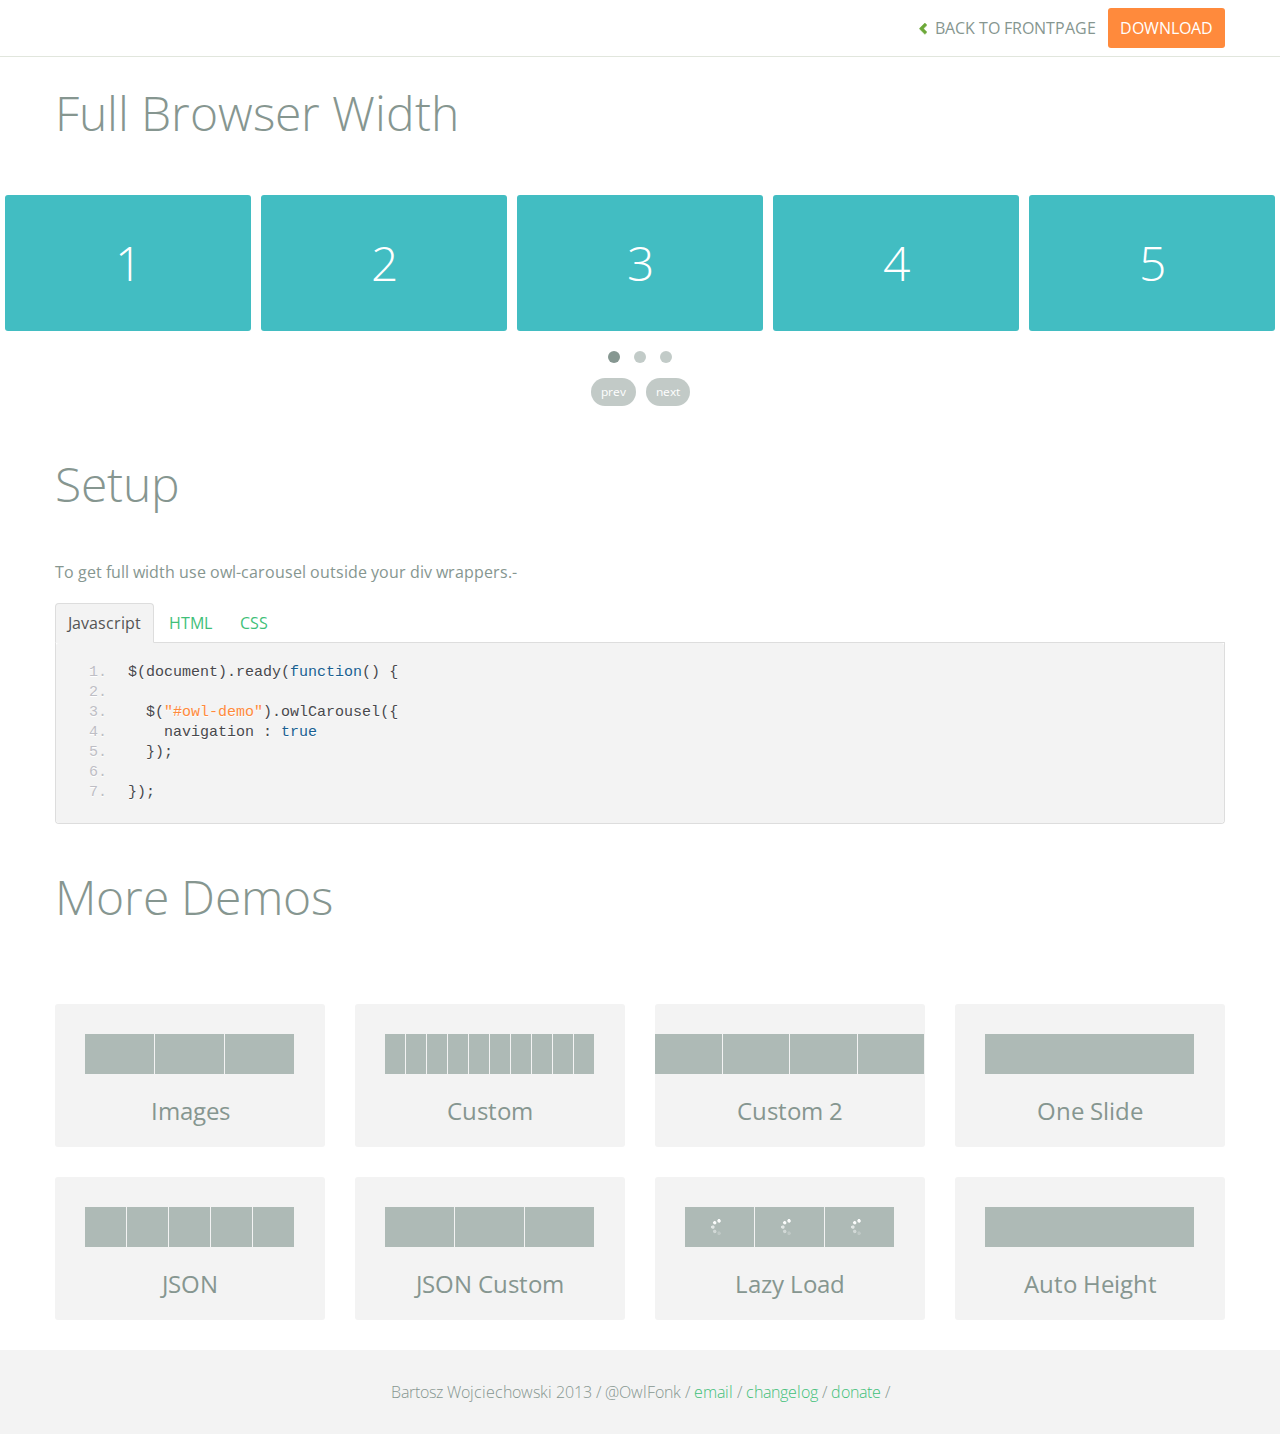
<file: vendor/owl.carousel/demos/full.html>
<!DOCTYPE html>
<html lang="en">
  <head>
    <meta charset="utf-8">
    <title>Owl Carousel - Full Width Demo</title>
    <meta name="viewport" content="width=device-width, initial-scale=1.0">
    <meta name="description" content="jQuery Responsive Carousel - Owl Carusel">
    <meta name="author" content="Bartosz Wojciechowski">
    
    <link href='http://fonts.googleapis.com/css?family=Open+Sans:400italic,400,300,600,700' rel='stylesheet' type='text/css'>
    <link href="../assets/css/bootstrapTheme.css" rel="stylesheet">
    <link href="../assets/css/custom.css" rel="stylesheet">

    <!-- Owl Carousel Assets -->
    <link href="../owl-carousel/owl.carousel.css" rel="stylesheet">
    <link href="../owl-carousel/owl.theme.css" rel="stylesheet">

    <link href="../assets/js/google-code-prettify/prettify.css" rel="stylesheet">

	
    <!-- Le fav and touch icons -->
    <link rel="apple-touch-icon-precomposed" sizes="144x144" href="../assets/ico/apple-touch-icon-144-precomposed.png">
    <link rel="apple-touch-icon-precomposed" sizes="114x114" href="../assets/ico/apple-touch-icon-114-precomposed.png">
      <link rel="apple-touch-icon-precomposed" sizes="72x72" href="../assets/ico/apple-touch-icon-72-precomposed.png">
                    <link rel="apple-touch-icon-precomposed" href="../assets/ico/apple-touch-icon-57-precomposed.png">
                                   <link rel="shortcut icon" href="../assets/ico/favicon.png">
  </head>
  <body>

      <div id="top-nav" class="navbar navbar-fixed-top">
        <div class="navbar-inner">
          <div class="container">
            <button type="button" class="btn btn-navbar" data-toggle="collapse" data-target=".nav-collapse">
            <span class="icon-bar"></span>
            <span class="icon-bar"></span>
            <span class="icon-bar"></span>
          </button>
            <div class="nav-collapse collapse">
            <ul class="nav pull-right">
              <li><a href="../index.html"><i class="icon-chevron-left"></i> Back to Frontpage</a></li>
              <li><a href="../owl.carousel.zip" class="download download-on" data-spy="affix" data-offset-top="450">Download</a></li>
            </ul>
            <ul class="nav pull-left">
              
            </ul>
            </div>
          </div>
        </div>
      </div>
   
    <div id="title">
      <div class="container">
        <div class="row">
          <div class="span12">
            <h1>Full Browser Width</h1>
          </div>
        </div>
      </div>
    </div>

      <div id="demo">

        <div id="owl-demo" class="owl-carousel">
          
          <div class="item"><h1>1</h1></div>
          <div class="item"><h1>2</h1></div>
          <div class="item"><h1>3</h1></div>
          <div class="item"><h1>4</h1></div>
          <div class="item"><h1>5</h1></div>
          <div class="item"><h1>6</h1></div>
          <div class="item"><h1>7</h1></div>
          <div class="item"><h1>8</h1></div>
          <div class="item"><h1>9</h1></div>
          <div class="item"><h1>10</h1></div>
          <div class="item"><h1>11</h1></div>
          <div class="item"><h1>12</h1></div>

        </div>

    </div>

    <div id="example-info">
      <div class="container">
        <div class="row">
          <div class="span12">
            <h1>Setup</h1>
            <p>To get full width use owl-carousel outside your div wrappers.-</p>
            <ul class="nav nav-tabs" id="myTab">
              <li class="active"><a href="#javascript">Javascript</a></li>
              <li><a href="#HTML">HTML</a></li>
              <li><a href="#CSS">CSS</a></li>
            </ul>
             
            <div class="tab-content">

              <div class="tab-pane active" id="javascript">
<pre class="pre-show prettyprint linenums">
$(document).ready(function() {

  $("#owl-demo").owlCarousel({
    navigation : true
  });

});
</pre>  

              </div>

              <div class="tab-pane" id="HTML">
<pre class="pre-show prettyprint linenums">
&lt;div id="owl-demo" class="owl-carousel owl-theme"&gt;
          
  &lt;div class="item"&gt;&lt;h1&gt;1&lt;/h1&gt;&lt;/div&gt;
  &lt;div class="item"&gt;&lt;h1&gt;2&lt;/h1&gt;&lt;/div&gt;
  &lt;div class="item"&gt;&lt;h1&gt;3&lt;/h1&gt;&lt;/div&gt;
  &lt;div class="item"&gt;&lt;h1&gt;4&lt;/h1&gt;&lt;/div&gt;
  &lt;div class="item"&gt;&lt;h1&gt;5&lt;/h1&gt;&lt;/div&gt;
  &lt;div class="item"&gt;&lt;h1&gt;6&lt;/h1&gt;&lt;/div&gt;
  &lt;div class="item"&gt;&lt;h1&gt;7&lt;/h1&gt;&lt;/div&gt;
  &lt;div class="item"&gt;&lt;h1&gt;8&lt;/h1&gt;&lt;/div&gt;
  &lt;div class="item"&gt;&lt;h1&gt;9&lt;/h1&gt;&lt;/div&gt;
  &lt;div class="item"&gt;&lt;h1&gt;10&lt;/h1&gt;&lt;/div&gt;
  &lt;div class="item"&gt;&lt;h1&gt;11&lt;/h1&gt;&lt;/div&gt;
  &lt;div class="item"&gt;&lt;h1&gt;12&lt;/h1&gt;&lt;/div&gt;

&lt;/div&gt;
</pre>
              </div>

              <div class="tab-pane" id="CSS">
<pre class="pre-show prettyprint linenums">
#owl-demo .item{
  background: #42bdc2;
  padding: 30px 0px;
  margin: 10px;
  color: #FFF;
  -webkit-border-radius: 3px;
  -moz-border-radius: 3px;
  border-radius: 3px;
  text-align: center;
}
</pre>
              </div>
            </div><!--End Tab Content-->

          </div>
        </div>
      </div>
    </div>

    <div id="more">
      <div class="container">

        <div class="row">
          <div class="span12">
            <h1>More Demos</h1>
          </div>
        </div>

        <div class="row demos-row">
          <div class="span3">
            <a href="images.html" class="demo-box">
              <div class="demo-wrapper demo-images clearfix">
                <div class="demo-slide"><div class="bg"></div></div>
                <div class="demo-slide"><div class="bg"></div></div>
                <div class="demo-slide"><div class="bg"></div></div>
              </div>
              <h3>Images</h3>
            </a>
          </div>

          <div class="span3">
            <a href="custom.html" class="demo-box">
              <div class="demo-wrapper demo-custom clearfix">
                <div class="demo-slide"><div class="bg"></div></div>
                <div class="demo-slide"><div class="bg"></div></div>
                <div class="demo-slide"><div class="bg"></div></div>
                <div class="demo-slide"><div class="bg"></div></div>
                <div class="demo-slide"><div class="bg"></div></div>
                <div class="demo-slide"><div class="bg"></div></div>
                <div class="demo-slide"><div class="bg"></div></div>
                <div class="demo-slide"><div class="bg"></div></div>
                <div class="demo-slide"><div class="bg"></div></div>
                <div class="demo-slide"><div class="bg"></div></div>
              </div>
              <h3>Custom</h3>
            </a>
          </div>

          <div class="span3">
            <a href="itemsCustom.html" class="demo-box">
              <div class="demo-wrapper demo-full clearfix">
                <div class="demo-slide"><div class="bg"></div></div>
                <div class="demo-slide"><div class="bg"></div></div>
                <div class="demo-slide"><div class="bg"></div></div>
                <div class="demo-slide"><div class="bg"></div></div>
              </div>
              <h3>Custom 2</h3>
            </a>
          </div>

          <div class="span3">
            <a href="one.html" class="demo-box">
              <div class="demo-wrapper demo-one clearfix">
                <div class="demo-slide"><div class="bg"></div></div>
              </div>
              <h3>One Slide</h3>
            </a>
          </div>

        </div>
        <div class="row demos-row">
          <div class="span3">
            <a href="json.html" class="demo-box">
              <div class="demo-wrapper demo-Json clearfix">
                <div class="demo-slide"><div class="bg"></div></div>
                <div class="demo-slide"><div class="bg"></div></div>
                <div class="demo-slide"><div class="bg"></div></div>
                <div class="demo-slide"><div class="bg"></div></div>
                <div class="demo-slide"><div class="bg"></div></div>
              </div>
              <h3>JSON</h3>
            </a>
          </div>

          <div class="span3">
            <a href="customJson.html" class="demo-box">
              <div class="demo-wrapper demo-Json-custom clearfix">
                <div class="demo-slide"><div class="bg"></div></div>
                <div class="demo-slide"><div class="bg"></div></div>
                <div class="demo-slide"><div class="bg"></div></div>
              </div>
              <h3>JSON Custom</h3>
            </a>
          </div>

          <div class="span3">
            <a href="lazyLoad.html" class="demo-box">
              <div class="demo-wrapper demo-lazy clearfix">
                <div class="demo-slide"><div class="bg"></div></div>
                <div class="demo-slide"><div class="bg"></div></div>
                <div class="demo-slide"><div class="bg"></div></div>
              </div>
              <h3>Lazy Load</h3>
            </a>
          </div>

          <div class="span3">
            <a href="autoHeight.html" class="demo-box">
              <div class="demo-wrapper demo-height clearfix">
                <div class="demo-slide"><div class="bg"></div></div>
              </div>
              <h3>Auto Height</h3>
            </a>
          </div>

        </div>
      </div>
    </div>


 
    <div id="footer">
      <div class="container">
        <div class="row">
          <div class="span12">
            <h5>Bartosz Wojciechowski 2013 / @OwlFonk / 
            <a href="mailto:owl@owlgraphic.com?subject=Hey Owl!">email</a> / 
            <a href="../changelog.html">changelog</a> /
            <a href="https://www.paypal.com/cgi-bin/webscr?cmd=_s-xclick&hosted_button_id=EFSGXZS7V2U9N">donate</a> / 
            <a href="https://twitter.com/share" class="twitter-share-button" data-url="http://owlgraphic.com/owlcarousel/" data-text="Awesome jQuery Owl Carousel Responsive Plugin" data-via="OwlFonk" data-count="none" data-hashtags="owlcarousel"></a>
            <script>
            var owldomain = window.location.hostname.indexOf("owlgraphic");
            if(owldomain !== -1){
              !function(d,s,id){var js,fjs=d.getElementsByTagName(s)[0],p=/^http:/.test(d.location)?'http':'https';if(!d.getElementById(id)){js=d.createElement(s);js.id=id;js.src=p+'://platform.twitter.com/widgets.js';fjs.parentNode.insertBefore(js,fjs);}}(document, 'script', 'twitter-wjs');
            }
            </script>
            </h5>
          </div>
        </div>
      </div>
    </div>


    <script src="../assets/js/jquery-1.9.1.min.js"></script> 
    <script src="../owl-carousel/owl.carousel.js"></script>

    <!-- Demo -->

    <style>
    #owl-demo .item{
        background: #42bdc2;
        padding: 30px 0px;
        margin: 5px;
        color: #FFF;
        -webkit-border-radius: 3px;
        -moz-border-radius: 3px;
        border-radius: 3px;
        text-align: center;
    }
    </style>

    <script>
    $(document).ready(function() {
      $("#owl-demo").owlCarousel({
        navigation : true
      });
    });

    </script>
    

    <script src="../assets/js/bootstrap-collapse.js"></script>
    <script src="../assets/js/bootstrap-transition.js"></script>
    <script src="../assets/js/bootstrap-tab.js"></script>

    <script src="../assets/js/google-code-prettify/prettify.js"></script>
	  <script src="../assets/js/application.js"></script>

  </body>
</html>
</file>
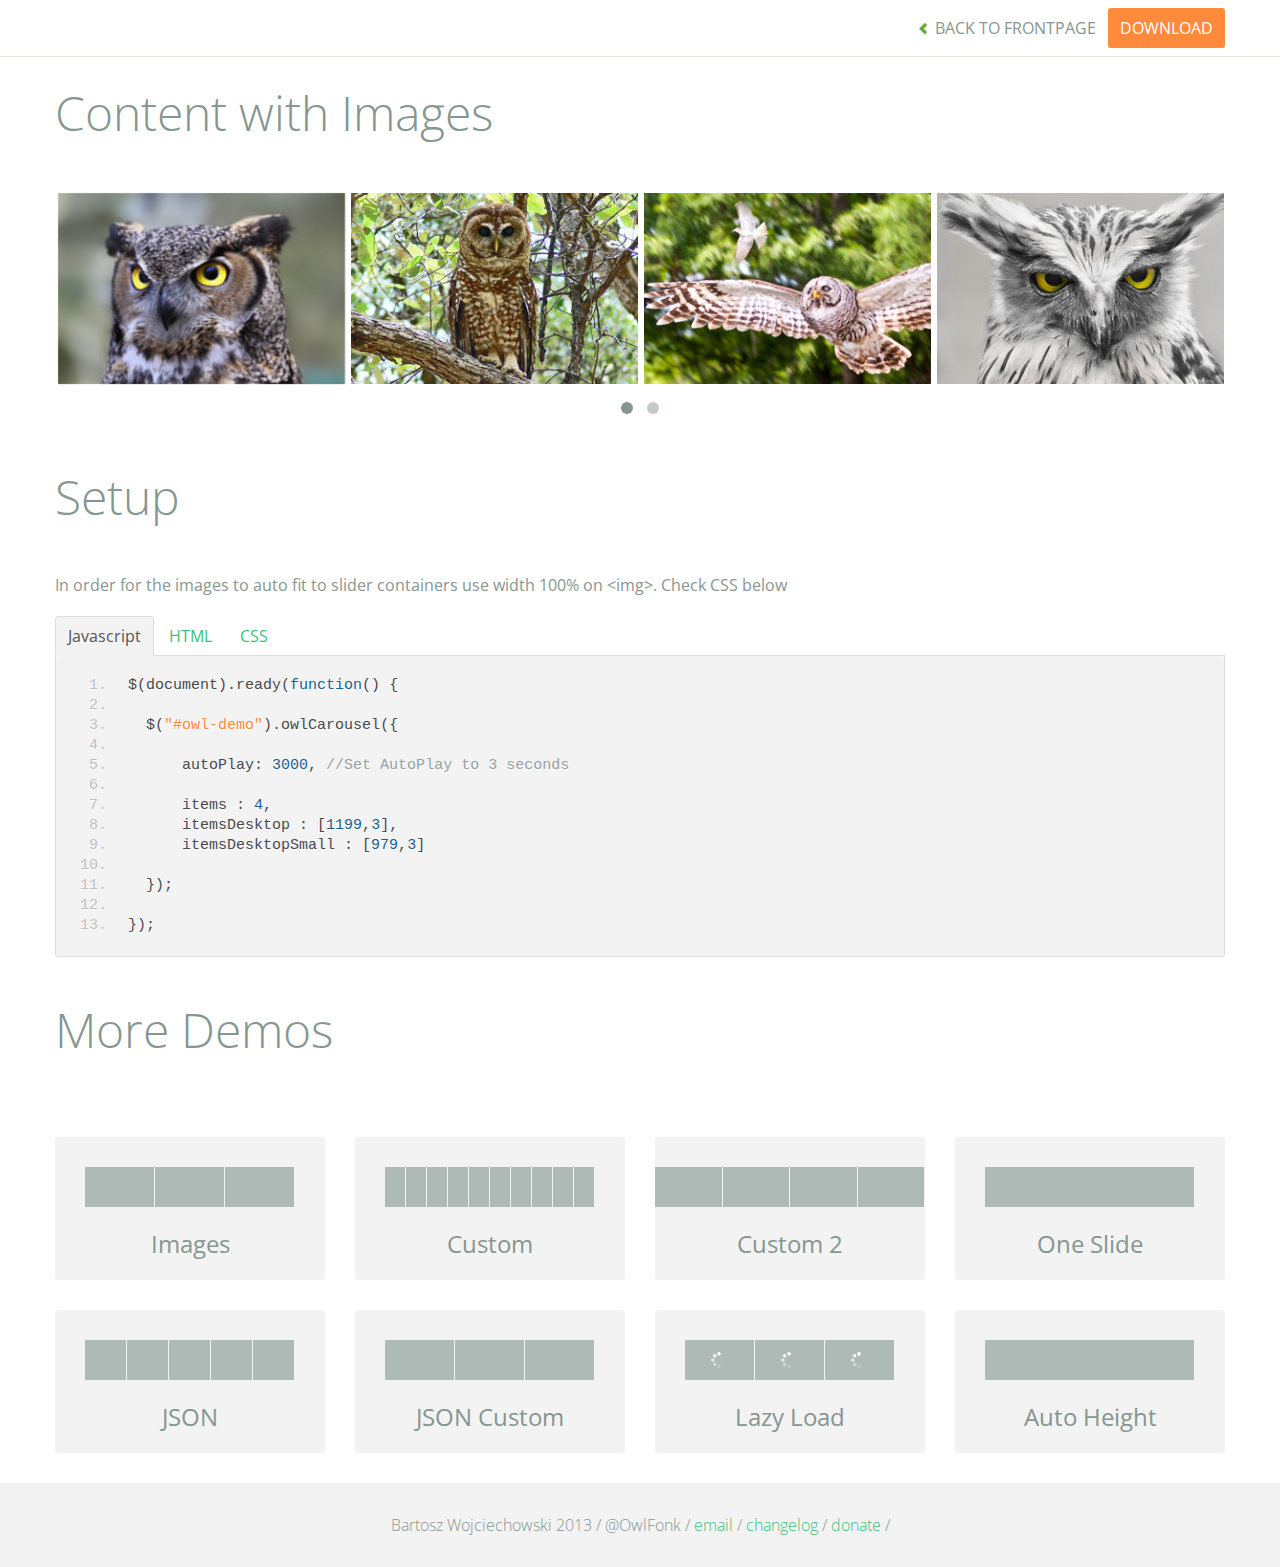
<file: vendor/owl.carousel/demos/images.html>
<!DOCTYPE html>
<html lang="en">
  <head>
    <meta charset="utf-8">
    <title>Owl Carousel - Images Demo</title>
    <meta name="viewport" content="width=device-width, initial-scale=1.0">
    <meta name="description" content="jQuery Responsive Carousel - Owl Carusel">
    <meta name="author" content="Bartosz Wojciechowski">
    
    <link href='http://fonts.googleapis.com/css?family=Open+Sans:400italic,400,300,600,700' rel='stylesheet' type='text/css'>
    <link href="../assets/css/bootstrapTheme.css" rel="stylesheet">
    <link href="../assets/css/custom.css" rel="stylesheet">

    <!-- Owl Carousel Assets -->
    <link href="../owl-carousel/owl.carousel.css" rel="stylesheet">
    <link href="../owl-carousel/owl.theme.css" rel="stylesheet">

    <!-- Prettify -->
    <link href="../assets/js/google-code-prettify/prettify.css" rel="stylesheet">
    

    <!-- Le fav and touch icons -->
    <link rel="apple-touch-icon-precomposed" sizes="144x144" href="../assets/ico/apple-touch-icon-144-precomposed.png">
    <link rel="apple-touch-icon-precomposed" sizes="114x114" href="../assets/ico/apple-touch-icon-114-precomposed.png">
      <link rel="apple-touch-icon-precomposed" sizes="72x72" href="../assets/ico/apple-touch-icon-72-precomposed.png">
                    <link rel="apple-touch-icon-precomposed" href="../assets/ico/apple-touch-icon-57-precomposed.png">
                                   <link rel="shortcut icon" href="../assets/ico/favicon.png">
  </head>
  <body>

      <div id="top-nav" class="navbar navbar-fixed-top">
        <div class="navbar-inner">
          <div class="container">
            <button type="button" class="btn btn-navbar" data-toggle="collapse" data-target=".nav-collapse">
            <span class="icon-bar"></span>
            <span class="icon-bar"></span>
            <span class="icon-bar"></span>
          </button>
            <div class="nav-collapse collapse">
            <ul class="nav pull-right">
              <li><a href="../index.html"><i class="icon-chevron-left"></i> Back to Frontpage</a></li>
              <li><a href="../owl.carousel.zip" class="download download-on" data-spy="affix" data-offset-top="450">Download</a></li>
            </ul>
            <ul class="nav pull-left">
              
            </ul>
            </div>
          </div>
        </div>
      </div>
   
    <div id="title">
      <div class="container">
        <div class="row">
          <div class="span12">
            <h1>Content with Images</h1>
          </div>
        </div>
      </div>
    </div>

      <div id="demo">
        <div class="container">
          <div class="row">
            <div class="span12">

              <div id="owl-demo" class="owl-carousel">
                <div class="item"><img src="assets/owl1.jpg" alt="Owl Image"></div>
                <div class="item"><img src="assets/owl2.jpg" alt="Owl Image"></div>
                <div class="item"><img src="assets/owl3.jpg" alt="Owl Image"></div>
                <div class="item"><img src="assets/owl4.jpg" alt="Owl Image"></div>
                <div class="item"><img src="assets/owl5.jpg" alt="Owl Image"></div>
                <div class="item"><img src="assets/owl6.jpg" alt="Owl Image"></div>
                <div class="item"><img src="assets/owl7.jpg" alt="Owl Image"></div>
                <div class="item"><img src="assets/owl8.jpg" alt="Owl Image"></div>
              </div>
              
            </div>
          </div>
        </div>

    </div>

    <div id="example-info">
      <div class="container">
        <div class="row">
          <div class="span12">
            <h1>Setup</h1>
            <p>In order for the images to auto fit to slider containers use width 100% on &lt;img&gt;. Check CSS below</p>
            <ul class="nav nav-tabs" id="myTab">
              <li class="active"><a href="#javascript">Javascript</a></li>
              <li><a href="#HTML">HTML</a></li>
              <li><a href="#CSS">CSS</a></li>
            </ul>
             
            <div class="tab-content">

              <div class="tab-pane active" id="javascript">
<pre class="pre-show prettyprint linenums">
$(document).ready(function() {

  $("#owl-demo").owlCarousel({

      autoPlay: 3000, //Set AutoPlay to 3 seconds

      items : 4,
      itemsDesktop : [1199,3],
      itemsDesktopSmall : [979,3]

  });

});
</pre>  

              </div>

              <div class="tab-pane" id="HTML">
<pre class="pre-show prettyprint linenums">
&lt;div id="owl-demo"&gt;
          
  &lt;div class="item"&gt;&lt;img src="assets/owl1.jpg" alt="Owl Image"&gt;&lt;/div&gt;
  &lt;div class="item"&gt;&lt;img src="assets/owl2.jpg" alt="Owl Image"&gt;&lt;/div&gt;
  &lt;div class="item"&gt;&lt;img src="assets/owl3.jpg" alt="Owl Image"&gt;&lt;/div&gt;
  &lt;div class="item"&gt;&lt;img src="assets/owl4.jpg" alt="Owl Image"&gt;&lt;/div&gt;
  &lt;div class="item"&gt;&lt;img src="assets/owl5.jpg" alt="Owl Image"&gt;&lt;/div&gt;
  &lt;div class="item"&gt;&lt;img src="assets/owl6.jpg" alt="Owl Image"&gt;&lt;/div&gt;
  &lt;div class="item"&gt;&lt;img src="assets/owl7.jpg" alt="Owl Image"&gt;&lt;/div&gt;
  &lt;div class="item"&gt;&lt;img src="assets/owl8.jpg" alt="Owl Image"&gt;&lt;/div&gt;

&lt;/div&gt;
</pre>
              </div>

              <div class="tab-pane" id="CSS">
<pre class="pre-show prettyprint linenums">
#owl-demo .item{
  margin: 3px;
}
#owl-demo .item img{
  display: block;
  width: 100%;
  height: auto;
}
</pre>
              </div>
            </div><!--End Tab Content-->

          </div>
        </div>
      </div>
    </div>

    <div id="more">
      <div class="container">

        <div class="row">
          <div class="span12">
            <h1>More Demos</h1>
          </div>
        </div>

        <div class="row demos-row">
          <div class="span3">
            <a href="images.html" class="demo-box">
              <div class="demo-wrapper demo-images clearfix">
                <div class="demo-slide"><div class="bg"></div></div>
                <div class="demo-slide"><div class="bg"></div></div>
                <div class="demo-slide"><div class="bg"></div></div>
              </div>
              <h3>Images</h3>
            </a>
          </div>

          <div class="span3">
            <a href="custom.html" class="demo-box">
              <div class="demo-wrapper demo-custom clearfix">
                <div class="demo-slide"><div class="bg"></div></div>
                <div class="demo-slide"><div class="bg"></div></div>
                <div class="demo-slide"><div class="bg"></div></div>
                <div class="demo-slide"><div class="bg"></div></div>
                <div class="demo-slide"><div class="bg"></div></div>
                <div class="demo-slide"><div class="bg"></div></div>
                <div class="demo-slide"><div class="bg"></div></div>
                <div class="demo-slide"><div class="bg"></div></div>
                <div class="demo-slide"><div class="bg"></div></div>
                <div class="demo-slide"><div class="bg"></div></div>
              </div>
              <h3>Custom</h3>
            </a>
          </div>

          <div class="span3">
            <a href="itemsCustom.html" class="demo-box">
              <div class="demo-wrapper demo-full clearfix">
                <div class="demo-slide"><div class="bg"></div></div>
                <div class="demo-slide"><div class="bg"></div></div>
                <div class="demo-slide"><div class="bg"></div></div>
                <div class="demo-slide"><div class="bg"></div></div>
              </div>
              <h3>Custom 2</h3>
            </a>
          </div>

          <div class="span3">
            <a href="one.html" class="demo-box">
              <div class="demo-wrapper demo-one clearfix">
                <div class="demo-slide"><div class="bg"></div></div>
              </div>
              <h3>One Slide</h3>
            </a>
          </div>

        </div>
        <div class="row demos-row">
          <div class="span3">
            <a href="json.html" class="demo-box">
              <div class="demo-wrapper demo-Json clearfix">
                <div class="demo-slide"><div class="bg"></div></div>
                <div class="demo-slide"><div class="bg"></div></div>
                <div class="demo-slide"><div class="bg"></div></div>
                <div class="demo-slide"><div class="bg"></div></div>
                <div class="demo-slide"><div class="bg"></div></div>
              </div>
              <h3>JSON</h3>
            </a>
          </div>

          <div class="span3">
            <a href="customJson.html" class="demo-box">
              <div class="demo-wrapper demo-Json-custom clearfix">
                <div class="demo-slide"><div class="bg"></div></div>
                <div class="demo-slide"><div class="bg"></div></div>
                <div class="demo-slide"><div class="bg"></div></div>
              </div>
              <h3>JSON Custom</h3>
            </a>
          </div>

          <div class="span3">
            <a href="lazyLoad.html" class="demo-box">
              <div class="demo-wrapper demo-lazy clearfix">
                <div class="demo-slide"><div class="bg"></div></div>
                <div class="demo-slide"><div class="bg"></div></div>
                <div class="demo-slide"><div class="bg"></div></div>
              </div>
              <h3>Lazy Load</h3>
            </a>
          </div>

          <div class="span3">
            <a href="autoHeight.html" class="demo-box">
              <div class="demo-wrapper demo-height clearfix">
                <div class="demo-slide"><div class="bg"></div></div>
              </div>
              <h3>Auto Height</h3>
            </a>
          </div>

        </div>
      </div>
    </div>


 
    <div id="footer">
      <div class="container">
        <div class="row">
          <div class="span12">
            <h5>Bartosz Wojciechowski 2013 / @OwlFonk / 
            <a href="mailto:owl@owlgraphic.com?subject=Hey Owl!">email</a> / 
            <a href="../changelog.html">changelog</a> /
            <a href="https://www.paypal.com/cgi-bin/webscr?cmd=_s-xclick&hosted_button_id=EFSGXZS7V2U9N">donate</a> / 
            <a href="https://twitter.com/share" class="twitter-share-button" data-url="http://owlgraphic.com/owlcarousel/" data-text="Awesome jQuery Owl Carousel Responsive Plugin" data-via="OwlFonk" data-count="none" data-hashtags="owlcarousel"></a>
            <script>
            var owldomain = window.location.hostname.indexOf("owlgraphic");
            if(owldomain !== -1){
              !function(d,s,id){var js,fjs=d.getElementsByTagName(s)[0],p=/^http:/.test(d.location)?'http':'https';if(!d.getElementById(id)){js=d.createElement(s);js.id=id;js.src=p+'://platform.twitter.com/widgets.js';fjs.parentNode.insertBefore(js,fjs);}}(document, 'script', 'twitter-wjs');
            }
            </script>
            </h5>
          </div>
        </div>
      </div>
    </div>


    <script src="../assets/js/jquery-1.9.1.min.js"></script> 
    <script src="../owl-carousel/owl.carousel.js"></script>


    <!-- Demo -->

    <style>
    #owl-demo .item{
        margin: 3px;
    }
    #owl-demo .item img{
        display: block;
        width: 100%;
        height: auto;
    }
    </style>


    <script>
    $(document).ready(function() {
      $("#owl-demo").owlCarousel({
        autoPlay: 3000,
        items : 4,
        itemsDesktop : [1199,3],
        itemsDesktopSmall : [979,3]
      });

    });
    </script>

    <script src="../assets/js/bootstrap-collapse.js"></script>
    <script src="../assets/js/bootstrap-transition.js"></script>
    <script src="../assets/js/bootstrap-tab.js"></script>

    <script src="../assets/js/google-code-prettify/prettify.js"></script>
	  <script src="../assets/js/application.js"></script>

  </body>
</html>
</file>
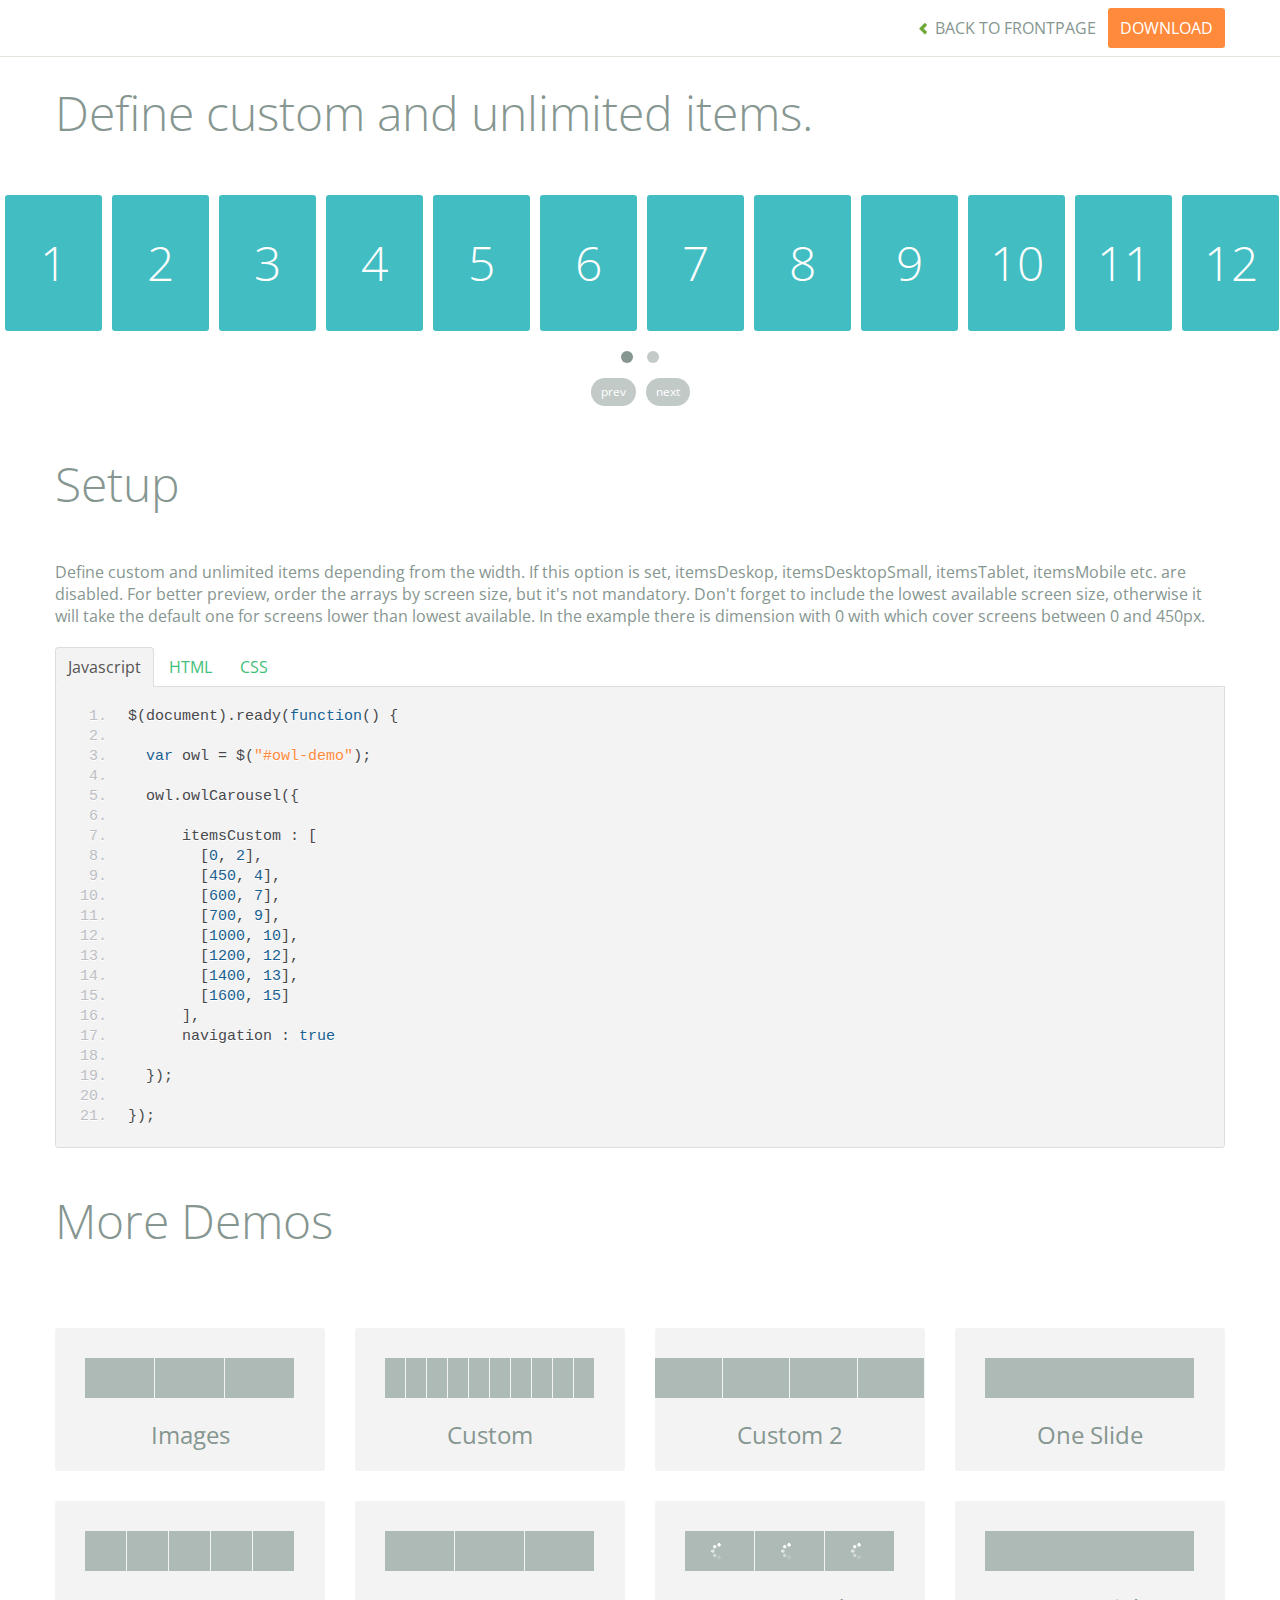
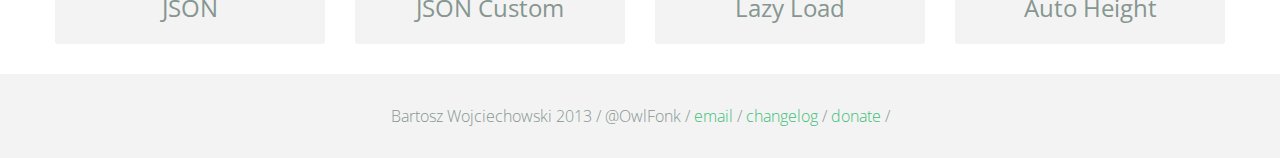
<file: vendor/owl.carousel/demos/itemsCustom.html>
<!DOCTYPE html>
<html lang="en">
  <head>
    <meta charset="utf-8">
    <title>Owl Carousel - itemsCustom</title>
    <meta name="viewport" content="width=device-width, initial-scale=1.0">
    <meta name="description" content="jQuery Responsive Carousel - Owl Carusel">
    <meta name="author" content="Bartosz Wojciechowski">

    <link href='http://fonts.googleapis.com/css?family=Open+Sans:400italic,400,300,600,700' rel='stylesheet' type='text/css'>
    <link href="../assets/css/bootstrapTheme.css" rel="stylesheet">
    <link href="../assets/css/custom.css" rel="stylesheet">

    <!-- Owl Carousel Assets -->
    <link href="../owl-carousel/owl.carousel.css" rel="stylesheet">
    <link href="../owl-carousel/owl.theme.css" rel="stylesheet">

    <link href="../assets/js/google-code-prettify/prettify.css" rel="stylesheet">

    <!-- Le fav and touch icons -->
    <link rel="apple-touch-icon-precomposed" sizes="144x144" href="../assets/ico/apple-touch-icon-144-precomposed.png">
    <link rel="apple-touch-icon-precomposed" sizes="114x114" href="../assets/ico/apple-touch-icon-114-precomposed.png">
      <link rel="apple-touch-icon-precomposed" sizes="72x72" href="../assets/ico/apple-touch-icon-72-precomposed.png">
                    <link rel="apple-touch-icon-precomposed" href="../assets/ico/apple-touch-icon-57-precomposed.png">
                                   <link rel="shortcut icon" href="../assets/ico/favicon.png">
  </head>
  <body>

      <div id="top-nav" class="navbar navbar-fixed-top">
        <div class="navbar-inner">
          <div class="container">
            <button type="button" class="btn btn-navbar" data-toggle="collapse" data-target=".nav-collapse">
            <span class="icon-bar"></span>
            <span class="icon-bar"></span>
            <span class="icon-bar"></span>
          </button>
            <div class="nav-collapse collapse">
            <ul class="nav pull-right">
              <li><a href="../index.html"><i class="icon-chevron-left"></i> Back to Frontpage</a></li>
              <li><a href="../owl.carousel.zip" class="download download-on" data-spy="affix" data-offset-top="450">Download</a></li>
            </ul>
            <ul class="nav pull-left">
              
            </ul>
            </div>
          </div>
        </div>
      </div>
   
    <div id="title">
      <div class="container">
        <div class="row">
          <div class="span12">
            <h1>Define custom and unlimited items.</h1>
          </div>
        </div>
      </div>
    </div>

      <div id="demo">
        <div id="owl-demo" class="owl-carousel">
          
          <div class="item"><h1>1</h1></div>
          <div class="item"><h1>2</h1></div>
          <div class="item"><h1>3</h1></div>
          <div class="item"><h1>4</h1></div>
          <div class="item"><h1>5</h1></div>
          <div class="item"><h1>6</h1></div>
          <div class="item"><h1>7</h1></div>
          <div class="item"><h1>8</h1></div>
          <div class="item"><h1>9</h1></div>
          <div class="item"><h1>10</h1></div>
          <div class="item"><h1>11</h1></div>
          <div class="item"><h1>12</h1></div>
          <div class="item"><h1>13</h1></div>
          <div class="item"><h1>14</h1></div>
          <div class="item"><h1>15</h1></div>
          <div class="item"><h1>16</h1></div>
          <div class="item"><h1>17</h1></div>
          <div class="item"><h1>18</h1></div>
          <div class="item"><h1>19</h1></div>
          <div class="item"><h1>20</h1></div>

        </div>
    </div>

    <div id="example-info">
      <div class="container">
        <div class="row">
          <div class="span12">
            <h1>Setup</h1>
            <p>Define custom and unlimited items depending from the width. If this option is set, itemsDeskop, itemsDesktopSmall, itemsTablet, itemsMobile etc. are disabled. For better preview, order the arrays by screen size, but it's not mandatory. Don't forget to include the lowest available screen size, otherwise it will take the default one for screens lower than lowest available. In the example there is dimension with 0 with which cover screens between 0 and 450px.
            </p>
            <ul class="nav nav-tabs" id="myTab">
              <li class="active"><a href="#javascript">Javascript</a></li>
              <li><a href="#HTML">HTML</a></li>
              <li><a href="#CSS">CSS</a></li>
            </ul>
             
            <div class="tab-content">

              <div class="tab-pane active" id="javascript">
<pre class="pre-show prettyprint linenums">
$(document).ready(function() {

  var owl = &#36;("#owl-demo")&#59;

  owl.owlCarousel({
     
      itemsCustom : [
        [0, 2],
        [450, 4],
        [600, 7],
        [700, 9],
        [1000, 10],
        [1200, 12],
        [1400, 13],
        [1600, 15]
      ],
      navigation : true

  })&#59;

})&#59;
</pre>

              </div>

              <div class="tab-pane" id="HTML">
<pre class="pre-show prettyprint linenums">
&lt;div id="owl-demo" class="owl-carousel owl-theme"&gt;
  &lt;div class="item"&gt;&lt;h1&gt;1&lt;/h1&gt;&lt;/div&gt;
  &lt;div class="item"&gt;&lt;h1&gt;2&lt;/h1&gt;&lt;/div&gt;
  &lt;div class="item"&gt;&lt;h1&gt;3&lt;/h1&gt;&lt;/div&gt;
  &lt;div class="item"&gt;&lt;h1&gt;4&lt;/h1&gt;&lt;/div&gt;
  &lt;div class="item"&gt;&lt;h1&gt;5&lt;/h1&gt;&lt;/div&gt;
  &lt;div class="item"&gt;&lt;h1&gt;6&lt;/h1&gt;&lt;/div&gt;
  &lt;div class="item"&gt;&lt;h1&gt;7&lt;/h1&gt;&lt;/div&gt;
  &lt;div class="item"&gt;&lt;h1&gt;8&lt;/h1&gt;&lt;/div&gt;
  &lt;div class="item"&gt;&lt;h1&gt;9&lt;/h1&gt;&lt;/div&gt;
  &lt;div class="item"&gt;&lt;h1&gt;10&lt;/h1&gt;&lt;/div&gt;
  &lt;div class="item"&gt;&lt;h1&gt;11&lt;/h1&gt;&lt;/div&gt;
  &lt;div class="item"&gt;&lt;h1&gt;12&lt;/h1&gt;&lt;/div&gt;
  &lt;div class="item"&gt;&lt;h1&gt;13&lt;/h1&gt;&lt;/div&gt;
  &lt;div class="item"&gt;&lt;h1&gt;14&lt;/h1&gt;&lt;/div&gt;
  &lt;div class="item"&gt;&lt;h1&gt;15&lt;/h1&gt;&lt;/div&gt;
  &lt;div class="item"&gt;&lt;h1&gt;16&lt;/h1&gt;&lt;/div&gt;
  &lt;div class="item"&gt;&lt;h1&gt;17&lt;/h1&gt;&lt;/div&gt;
  &lt;div class="item"&gt;&lt;h1&gt;18&lt;/h1&gt;&lt;/div&gt;
  &lt;div class="item"&gt;&lt;h1&gt;19&lt;/h1&gt;&lt;/div&gt;
  &lt;div class="item"&gt;&lt;h1&gt;20&lt;/h1&gt;&lt;/div&gt;
&lt;/div&gt;

</pre>
              </div>

              <div class="tab-pane" id="CSS">
<pre class="pre-show prettyprint linenums">
#owl-demo .item{
    background: #42bdc2;
    padding: 30px 0px;
    margin: 5px;
    color: #FFF;
    -webkit-border-radius: 3px;
    -moz-border-radius: 3px;
    border-radius: 3px;
    text-align: center;
}
</pre>
              </div>
            </div><!--End Tab Content-->

          </div>
        </div>
      </div>
    </div>

    <div id="more">
      <div class="container">

        <div class="row">
          <div class="span12">
            <h1>More Demos</h1>
          </div>
        </div>

        <div class="row demos-row">
          <div class="span3">
            <a href="images.html" class="demo-box">
              <div class="demo-wrapper demo-images clearfix">
                <div class="demo-slide"><div class="bg"></div></div>
                <div class="demo-slide"><div class="bg"></div></div>
                <div class="demo-slide"><div class="bg"></div></div>
              </div>
              <h3>Images</h3>
            </a>
          </div>

          <div class="span3">
            <a href="custom.html" class="demo-box">
              <div class="demo-wrapper demo-custom clearfix">
                <div class="demo-slide"><div class="bg"></div></div>
                <div class="demo-slide"><div class="bg"></div></div>
                <div class="demo-slide"><div class="bg"></div></div>
                <div class="demo-slide"><div class="bg"></div></div>
                <div class="demo-slide"><div class="bg"></div></div>
                <div class="demo-slide"><div class="bg"></div></div>
                <div class="demo-slide"><div class="bg"></div></div>
                <div class="demo-slide"><div class="bg"></div></div>
                <div class="demo-slide"><div class="bg"></div></div>
                <div class="demo-slide"><div class="bg"></div></div>
              </div>
              <h3>Custom</h3>
            </a>
          </div>

          <div class="span3">
            <a href="itemsCustom.html" class="demo-box">
              <div class="demo-wrapper demo-full clearfix">
                <div class="demo-slide"><div class="bg"></div></div>
                <div class="demo-slide"><div class="bg"></div></div>
                <div class="demo-slide"><div class="bg"></div></div>
                <div class="demo-slide"><div class="bg"></div></div>
              </div>
              <h3>Custom 2</h3>
            </a>
          </div>

          <div class="span3">
            <a href="one.html" class="demo-box">
              <div class="demo-wrapper demo-one clearfix">
                <div class="demo-slide"><div class="bg"></div></div>
              </div>
              <h3>One Slide</h3>
            </a>
          </div>

        </div>
        <div class="row demos-row">
          <div class="span3">
            <a href="json.html" class="demo-box">
              <div class="demo-wrapper demo-Json clearfix">
                <div class="demo-slide"><div class="bg"></div></div>
                <div class="demo-slide"><div class="bg"></div></div>
                <div class="demo-slide"><div class="bg"></div></div>
                <div class="demo-slide"><div class="bg"></div></div>
                <div class="demo-slide"><div class="bg"></div></div>
              </div>
              <h3>JSON</h3>
            </a>
          </div>

          <div class="span3">
            <a href="customJson.html" class="demo-box">
              <div class="demo-wrapper demo-Json-custom clearfix">
                <div class="demo-slide"><div class="bg"></div></div>
                <div class="demo-slide"><div class="bg"></div></div>
                <div class="demo-slide"><div class="bg"></div></div>
              </div>
              <h3>JSON Custom</h3>
            </a>
          </div>

          <div class="span3">
            <a href="lazyLoad.html" class="demo-box">
              <div class="demo-wrapper demo-lazy clearfix">
                <div class="demo-slide"><div class="bg"></div></div>
                <div class="demo-slide"><div class="bg"></div></div>
                <div class="demo-slide"><div class="bg"></div></div>
              </div>
              <h3>Lazy Load</h3>
            </a>
          </div>

          <div class="span3">
            <a href="autoHeight.html" class="demo-box">
              <div class="demo-wrapper demo-height clearfix">
                <div class="demo-slide"><div class="bg"></div></div>
              </div>
              <h3>Auto Height</h3>
            </a>
          </div>

        </div>
      </div>
    </div>


 
    <div id="footer">
      <div class="container">
        <div class="row">
          <div class="span12">
            <h5>Bartosz Wojciechowski 2013 / @OwlFonk / 
            <a href="mailto:owl@owlgraphic.com?subject=Hey Owl!">email</a> / 
            <a href="../changelog.html">changelog</a> /
            <a href="https://www.paypal.com/cgi-bin/webscr?cmd=_s-xclick&hosted_button_id=EFSGXZS7V2U9N">donate</a> / 
            <a href="https://twitter.com/share" class="twitter-share-button" data-url="http://owlgraphic.com/owlcarousel/" data-text="Awesome jQuery Owl Carousel Responsive Plugin" data-via="OwlFonk" data-count="none" data-hashtags="owlcarousel"></a>
            <script>
            var owldomain = window.location.hostname.indexOf("owlgraphic");
            if(owldomain !== -1){
              !function(d,s,id){var js,fjs=d.getElementsByTagName(s)[0],p=/^http:/.test(d.location)?'http':'https';if(!d.getElementById(id)){js=d.createElement(s);js.id=id;js.src=p+'://platform.twitter.com/widgets.js';fjs.parentNode.insertBefore(js,fjs);}}(document, 'script', 'twitter-wjs');
            }
            </script>
            </h5>
          </div>
        </div>
      </div>
    </div>


    <script src="../assets/js/jquery-1.9.1.min.js"></script> 
    <script src="../owl-carousel/owl.carousel.js"></script>


    <!-- Demo -->

    <style>
    #owl-demo .item{
        background: #42bdc2;
        padding: 30px 0px;
        margin: 5px;
        color: #FFF;
        -webkit-border-radius: 3px;
        -moz-border-radius: 3px;
        border-radius: 3px;
        text-align: center;
    }
    </style>


    <script>
    $(document).ready(function() {

      var owl = $("#owl-demo");

      owl.owlCarousel({

        // Define custom and unlimited items depending from the width
        // If this option is set, itemsDeskop, itemsDesktopSmall, itemsTablet, itemsMobile etc. are disabled
        // For better preview, order the arrays by screen size, but it's not mandatory
        // Don't forget to include the lowest available screen size, otherwise it will take the default one for screens lower than lowest available.
        // In the example there is dimension with 0 with which cover screens between 0 and 450px
        
        itemsCustom : [
          [0, 2],
          [450, 4],
          [600, 7],
          [700, 9],
          [1000, 10],
          [1200, 12],
          [1400, 13],
          [1600, 15]
        ],
        navigation : true

      });



    });
    </script>

    <script src="../assets/js/bootstrap-collapse.js"></script>
    <script src="../assets/js/bootstrap-transition.js"></script>
    <script src="../assets/js/bootstrap-tab.js"></script>

    <script src="../assets/js/google-code-prettify/prettify.js"></script>
	  <script src="../assets/js/application.js"></script>

  </body>
</html>
</file>
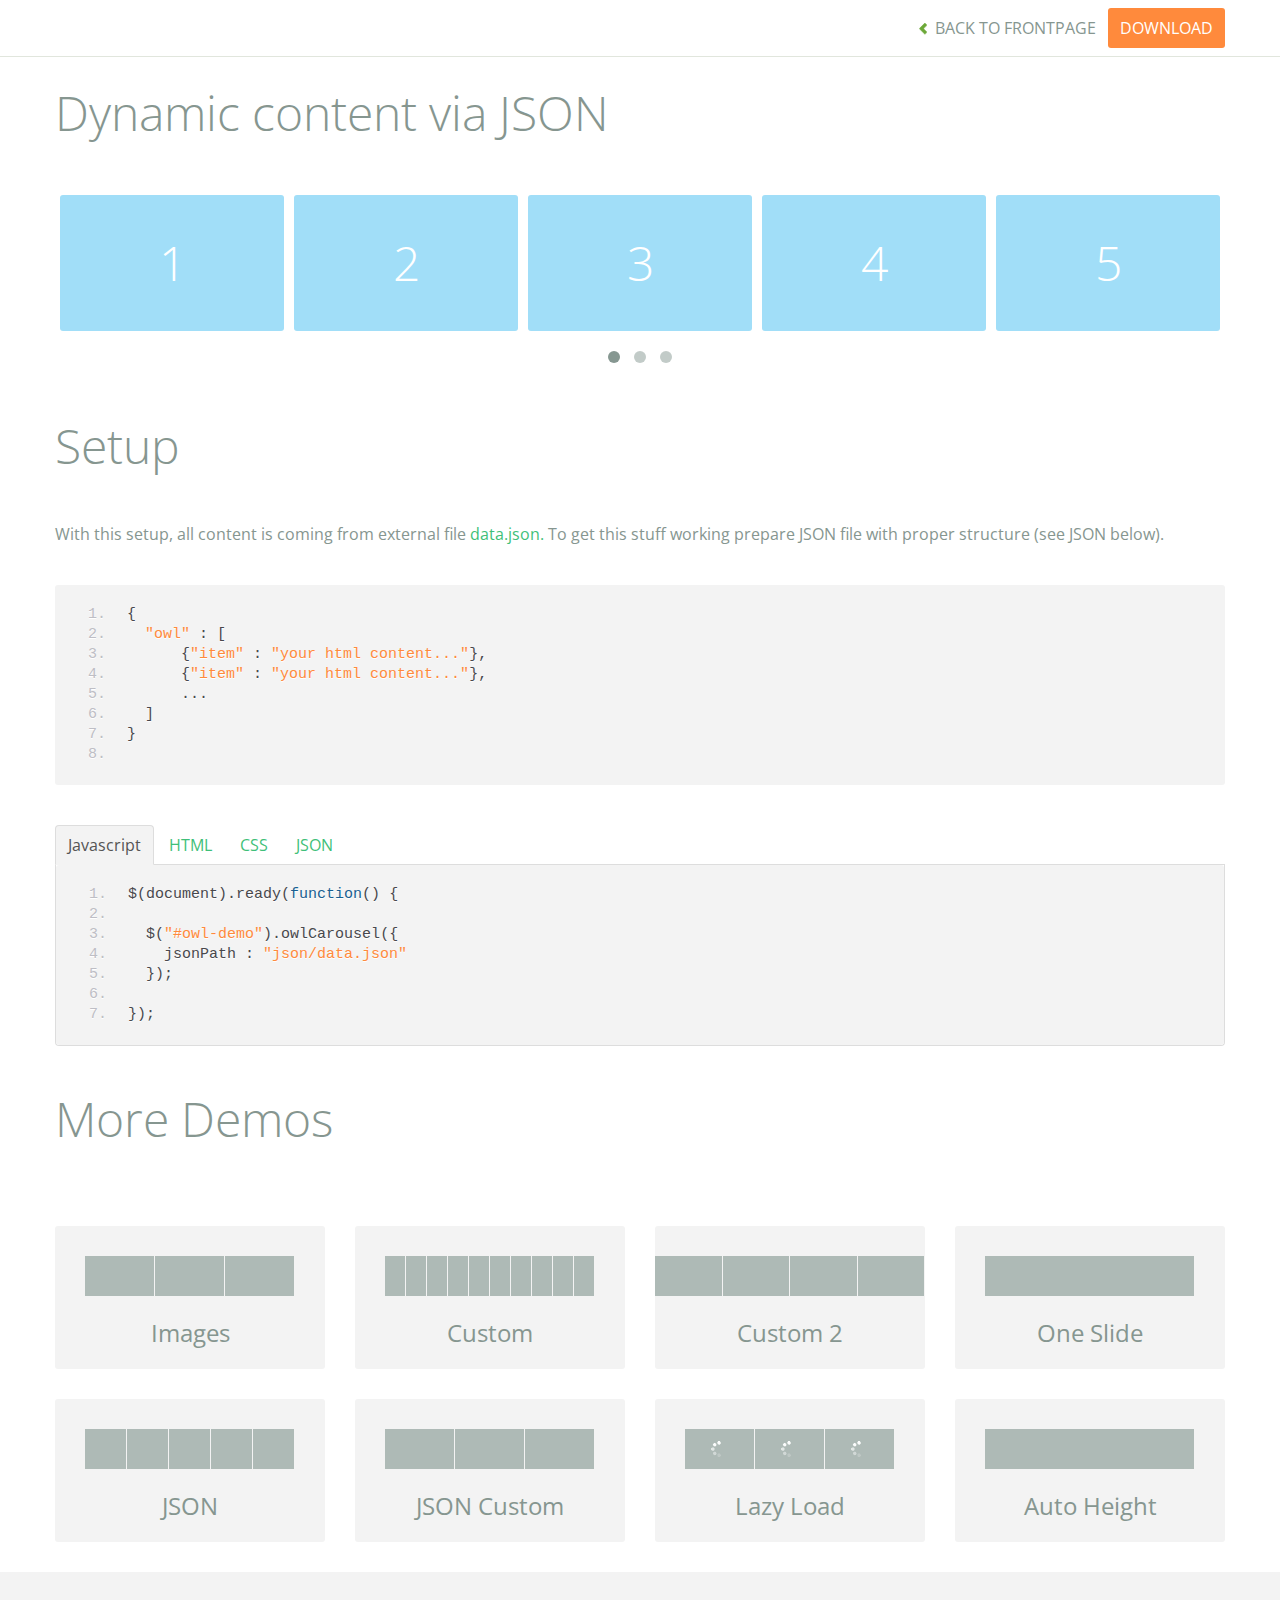
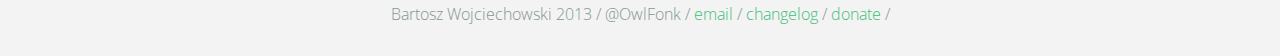
<file: vendor/owl.carousel/demos/json.html>
<!DOCTYPE html>
<html lang="en">
  <head>
    <meta charset="utf-8">
    <title>Owl Carousel - Dynamic content via JSON</title>
    <meta name="viewport" content="width=device-width, initial-scale=1.0">
    <meta name="description" content="jQuery Responsive Carousel - Owl Carusel">
    <meta name="author" content="Bartosz Wojciechowski">

    <link href='http://fonts.googleapis.com/css?family=Open+Sans:400italic,400,300,600,700' rel='stylesheet' type='text/css'>
    <link href="../assets/css/bootstrapTheme.css" rel="stylesheet">
    <link href="../assets/css/custom.css" rel="stylesheet">

    <!-- Owl Carousel Assets -->
    <link href="../owl-carousel/owl.carousel.css" rel="stylesheet">
    <link href="../owl-carousel/owl.theme.css" rel="stylesheet">

    <link href="../assets/js/google-code-prettify/prettify.css" rel="stylesheet">

    <!-- Le fav and touch icons -->
    <link rel="apple-touch-icon-precomposed" sizes="144x144" href="../assets/ico/apple-touch-icon-144-precomposed.png">
    <link rel="apple-touch-icon-precomposed" sizes="114x114" href="../assets/ico/apple-touch-icon-114-precomposed.png">
      <link rel="apple-touch-icon-precomposed" sizes="72x72" href="../assets/ico/apple-touch-icon-72-precomposed.png">
                    <link rel="apple-touch-icon-precomposed" href="../assets/ico/apple-touch-icon-57-precomposed.png">
                                   <link rel="shortcut icon" href="../assets/ico/favicon.png">
  </head>
  <body>

      <div id="top-nav" class="navbar navbar-fixed-top">
        <div class="navbar-inner">
          <div class="container">
            <button type="button" class="btn btn-navbar" data-toggle="collapse" data-target=".nav-collapse">
            <span class="icon-bar"></span>
            <span class="icon-bar"></span>
            <span class="icon-bar"></span>
          </button>
            <div class="nav-collapse collapse">
            <ul class="nav pull-right">
              <li><a href="../index.html"><i class="icon-chevron-left"></i> Back to Frontpage</a></li>
              <li><a href="../owl.carousel.zip" class="download download-on" data-spy="affix" data-offset-top="450">Download</a></li>
            </ul>
            <ul class="nav pull-left">
              
            </ul>
            </div>
          </div>
        </div>
      </div>
   
    <div id="title">
      <div class="container">
        <div class="row">
          <div class="span12">
            <h1>Dynamic content via JSON</h1>
          </div>
        </div>
      </div>
    </div>

      <div id="demo">
        <div class="container">
          <div class="row">
            <div class="span12">

              <div id="owl-demo" class="owl-carousel">
              </div>
            </div>
          </div>
        </div>

    </div>

    <div id="example-info">
      <div class="container">
        <div class="row">
          <div class="span12">
            <h1>Setup</h1>
            <p>With this setup, all content is coming from external file <a href="json/data.json">data.json.</a> To get this stuff working prepare JSON file with proper structure (see JSON below).</p>
            <pre class="pre-show prettyprint linenums">
{
  "owl" : [
      {"item" : "your html content..."},
      {"item" : "your html content..."},
      ...
  ]
}
            </pre>
            <ul class="nav nav-tabs" id="myTab">
              <li class="active"><a href="#javascript">Javascript</a></li>
              <li><a href="#HTML">HTML</a></li>
              <li><a href="#CSS">CSS</a></li>
              <li><a href="#JSON">JSON</a></li>
            </ul>
             
            <div class="tab-content">

              <div class="tab-pane active" id="javascript">
<pre class="pre-show prettyprint linenums">
$(document).ready(function() {

  $("#owl-demo").owlCarousel({
    jsonPath : "json/data.json" 
  });

});
</pre>  

              </div>

              <div class="tab-pane" id="HTML">
<pre class="pre-show prettyprint linenums">
&lt;div id="owl-demo" class="owl-carousel owl-theme"&gt;
&lt;/div&gt;
</pre>
              </div>

              <div class="tab-pane" id="CSS">
<pre class="pre-show prettyprint linenums">
#owl-demo .item{
  background: #a1def8;
  padding: 30px 0px;
  display: block;
  margin: 5px;
  color: #FFF;
  -webkit-border-radius: 3px;
  -moz-border-radius: 3px;
  border-radius: 3px;
  text-align: center;
}

</pre>
              </div>
              <div class="tab-pane" id="JSON">
<pre class="pre-show prettyprint linenums">
{
  "owl" : [
      {"item" : "&lt;span class='item'&gt;&lt;h1&gt;1&lt;/h1&gt;&lt;/span&gt;"},
      {"item" : "&lt;span class='item'&gt;&lt;h1&gt;2&lt;/h1&gt;&lt;/span&gt;"},
      {"item" : "&lt;span class='item'&gt;&lt;h1&gt;3&lt;/h1&gt;&lt;/span&gt;"},
      {"item" : "&lt;span class='item'&gt;&lt;h1&gt;4&lt;/h1&gt;&lt;/span&gt;"},
      {"item" : "&lt;span class='item'&gt;&lt;h1&gt;5&lt;/h1&gt;&lt;/span&gt;"},
      {"item" : "&lt;span class='item'&gt;&lt;h1&gt;6&lt;/h1&gt;&lt;/span&gt;"},
      {"item" : "&lt;span class='item'&gt;&lt;h1&gt;7&lt;/h1&gt;&lt;/span&gt;"},
      {"item" : "&lt;span class='item'&gt;&lt;h1&gt;8&lt;/h1&gt;&lt;/span&gt;"},
      {"item" : "&lt;span class='item'&gt;&lt;h1&gt;9&lt;/h1&gt;&lt;/span&gt;"},
      {"item" : "&lt;span class='item'&gt;&lt;h1&gt;10&lt;/h1&gt;&lt;/span&gt;"},
      {"item" : "&lt;span class='item'&gt;&lt;h1&gt;11&lt;/h1&gt;&lt;/span&gt;"},
      {"item" : "&lt;span class='item'&gt;&lt;h1&gt;12&lt;/h1&gt;&lt;/span&gt;"},
      {"item" : "&lt;span class='item'&gt;&lt;h1&gt;13&lt;/h1&gt;&lt;/span&gt;"},
      {"item" : "&lt;span class='item'&gt;&lt;h1&gt;14&lt;/h1&gt;&lt;/span&gt;"}
  ]
}
</pre>
</div>
            </div><!--End Tab Content-->

          </div>
        </div>
      </div>
    </div>

    <div id="more">
      <div class="container">

        <div class="row">
          <div class="span12">
            <h1>More Demos</h1>
          </div>
        </div>

        <div class="row demos-row">
          <div class="span3">
            <a href="images.html" class="demo-box">
              <div class="demo-wrapper demo-images clearfix">
                <div class="demo-slide"><div class="bg"></div></div>
                <div class="demo-slide"><div class="bg"></div></div>
                <div class="demo-slide"><div class="bg"></div></div>
              </div>
              <h3>Images</h3>
            </a>
          </div>

          <div class="span3">
            <a href="custom.html" class="demo-box">
              <div class="demo-wrapper demo-custom clearfix">
                <div class="demo-slide"><div class="bg"></div></div>
                <div class="demo-slide"><div class="bg"></div></div>
                <div class="demo-slide"><div class="bg"></div></div>
                <div class="demo-slide"><div class="bg"></div></div>
                <div class="demo-slide"><div class="bg"></div></div>
                <div class="demo-slide"><div class="bg"></div></div>
                <div class="demo-slide"><div class="bg"></div></div>
                <div class="demo-slide"><div class="bg"></div></div>
                <div class="demo-slide"><div class="bg"></div></div>
                <div class="demo-slide"><div class="bg"></div></div>
              </div>
              <h3>Custom</h3>
            </a>
          </div>

          <div class="span3">
            <a href="itemsCustom.html" class="demo-box">
              <div class="demo-wrapper demo-full clearfix">
                <div class="demo-slide"><div class="bg"></div></div>
                <div class="demo-slide"><div class="bg"></div></div>
                <div class="demo-slide"><div class="bg"></div></div>
                <div class="demo-slide"><div class="bg"></div></div>
              </div>
              <h3>Custom 2</h3>
            </a>
          </div>

          <div class="span3">
            <a href="one.html" class="demo-box">
              <div class="demo-wrapper demo-one clearfix">
                <div class="demo-slide"><div class="bg"></div></div>
              </div>
              <h3>One Slide</h3>
            </a>
          </div>

        </div>
        <div class="row demos-row">
          <div class="span3">
            <a href="json.html" class="demo-box">
              <div class="demo-wrapper demo-Json clearfix">
                <div class="demo-slide"><div class="bg"></div></div>
                <div class="demo-slide"><div class="bg"></div></div>
                <div class="demo-slide"><div class="bg"></div></div>
                <div class="demo-slide"><div class="bg"></div></div>
                <div class="demo-slide"><div class="bg"></div></div>
              </div>
              <h3>JSON</h3>
            </a>
          </div>

          <div class="span3">
            <a href="customJson.html" class="demo-box">
              <div class="demo-wrapper demo-Json-custom clearfix">
                <div class="demo-slide"><div class="bg"></div></div>
                <div class="demo-slide"><div class="bg"></div></div>
                <div class="demo-slide"><div class="bg"></div></div>
              </div>
              <h3>JSON Custom</h3>
            </a>
          </div>

          <div class="span3">
            <a href="lazyLoad.html" class="demo-box">
              <div class="demo-wrapper demo-lazy clearfix">
                <div class="demo-slide"><div class="bg"></div></div>
                <div class="demo-slide"><div class="bg"></div></div>
                <div class="demo-slide"><div class="bg"></div></div>
              </div>
              <h3>Lazy Load</h3>
            </a>
          </div>

          <div class="span3">
            <a href="autoHeight.html" class="demo-box">
              <div class="demo-wrapper demo-height clearfix">
                <div class="demo-slide"><div class="bg"></div></div>
              </div>
              <h3>Auto Height</h3>
            </a>
          </div>

        </div>
      </div>
    </div>


 
    <div id="footer">
      <div class="container">
        <div class="row">
          <div class="span12">
            <h5>Bartosz Wojciechowski 2013 / @OwlFonk / 
            <a href="mailto:owl@owlgraphic.com?subject=Hey Owl!">email</a> / 
            <a href="../changelog.html">changelog</a> /
            <a href="https://www.paypal.com/cgi-bin/webscr?cmd=_s-xclick&hosted_button_id=EFSGXZS7V2U9N">donate</a> / 
            <a href="https://twitter.com/share" class="twitter-share-button" data-url="http://owlgraphic.com/owlcarousel/" data-text="Awesome jQuery Owl Carousel Responsive Plugin" data-via="OwlFonk" data-count="none" data-hashtags="owlcarousel"></a>
            <script>
            var owldomain = window.location.hostname.indexOf("owlgraphic");
            if(owldomain !== -1){
              !function(d,s,id){var js,fjs=d.getElementsByTagName(s)[0],p=/^http:/.test(d.location)?'http':'https';if(!d.getElementById(id)){js=d.createElement(s);js.id=id;js.src=p+'://platform.twitter.com/widgets.js';fjs.parentNode.insertBefore(js,fjs);}}(document, 'script', 'twitter-wjs');
            }
            </script>
            </h5>
          </div>
        </div>
      </div>
    </div>


    <script src="../assets/js/jquery-1.9.1.min.js"></script> 
    <script src="../owl-carousel/owl.carousel.js"></script>


    <!-- Demo -->

    <style>
    #owl-demo .item{
        background: #a1def8;
        padding: 30px 0px;
        display: block;
        margin: 5px;
        color: #FFF;
        -webkit-border-radius: 3px;
        -moz-border-radius: 3px;
        border-radius: 3px;
        text-align: center;
    }
    </style>


    <script>
    $(document).ready(function() {

      $("#owl-demo").owlCarousel({
        jsonPath : "json/data.json"
      });

    });
    </script>


    <script src="../assets/js/bootstrap-collapse.js"></script>
    <script src="../assets/js/bootstrap-transition.js"></script>
    <script src="../assets/js/bootstrap-tab.js"></script>

    <script src="../assets/js/google-code-prettify/prettify.js"></script>
	  <script src="../assets/js/application.js"></script>

  </body>
</html>
</file>
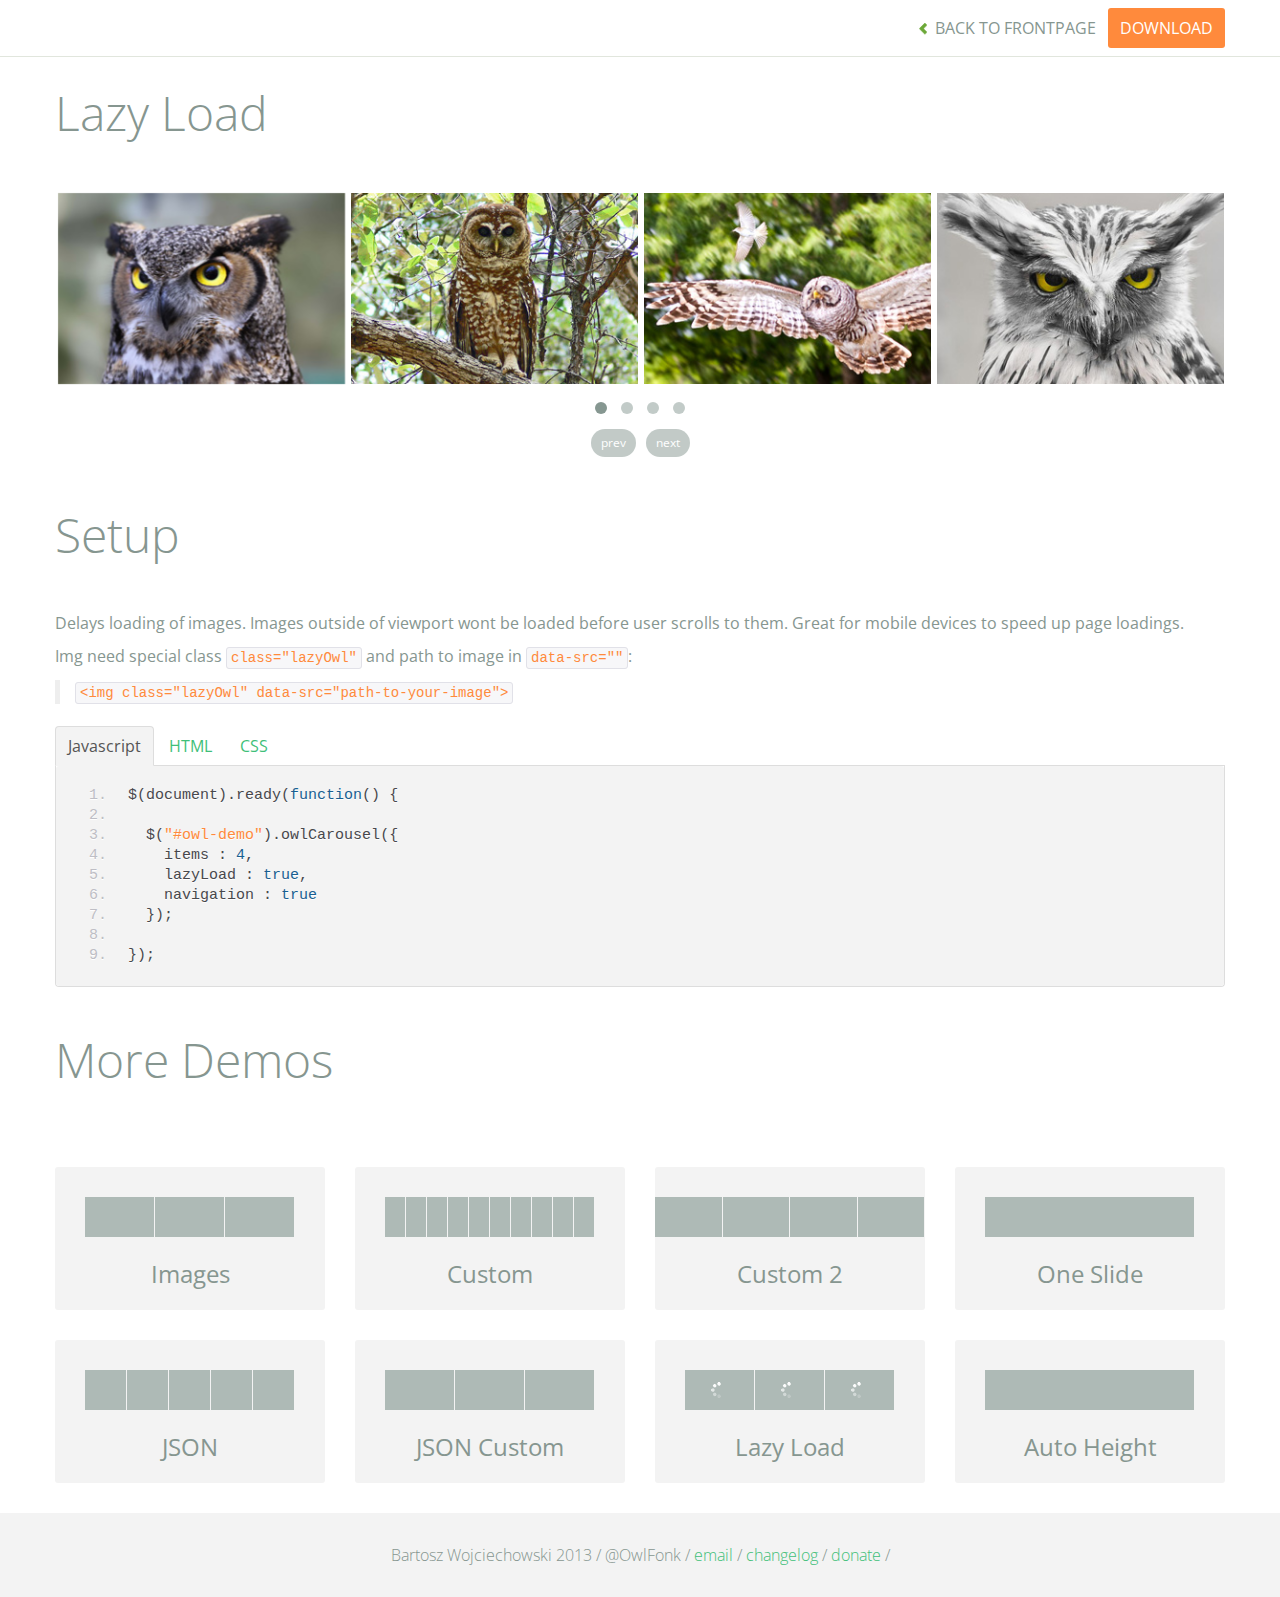
<file: vendor/owl.carousel/demos/lazyLoad.html>
<!DOCTYPE html>
<html lang="en">
  <head>
    <meta charset="utf-8">
    <title>Owl Carousel - Lazy Load</title>
    <meta name="viewport" content="width=device-width, initial-scale=1.0">
    <meta name="description" content="jQuery Responsive Carousel - Owl Carusel">
    <meta name="author" content="Bartosz Wojciechowski">
    
    <link href='http://fonts.googleapis.com/css?family=Open+Sans:400italic,400,300,600,700' rel='stylesheet' type='text/css'>
    <link href="../assets/css/bootstrapTheme.css" rel="stylesheet">
    <link href="../assets/css/custom.css" rel="stylesheet">

    <!-- Owl Carousel Assets -->
    <link href="../owl-carousel/owl.carousel.css" rel="stylesheet">
    <link href="../owl-carousel/owl.theme.css" rel="stylesheet">

    <!-- Prettify -->
    <link href="../assets/js/google-code-prettify/prettify.css" rel="stylesheet">
    

    <!-- Le fav and touch icons -->
    <link rel="apple-touch-icon-precomposed" sizes="144x144" href="../assets/ico/apple-touch-icon-144-precomposed.png">
    <link rel="apple-touch-icon-precomposed" sizes="114x114" href="../assets/ico/apple-touch-icon-114-precomposed.png">
      <link rel="apple-touch-icon-precomposed" sizes="72x72" href="../assets/ico/apple-touch-icon-72-precomposed.png">
                    <link rel="apple-touch-icon-precomposed" href="../assets/ico/apple-touch-icon-57-precomposed.png">
                                   <link rel="shortcut icon" href="../assets/ico/favicon.png">
  </head>
  <body>

      <div id="top-nav" class="navbar navbar-fixed-top">
        <div class="navbar-inner">
          <div class="container">
            <button type="button" class="btn btn-navbar" data-toggle="collapse" data-target=".nav-collapse">
            <span class="icon-bar"></span>
            <span class="icon-bar"></span>
            <span class="icon-bar"></span>
          </button>
            <div class="nav-collapse collapse">
            <ul class="nav pull-right">
              <li><a href="../index.html"><i class="icon-chevron-left"></i> Back to Frontpage</a></li>
              <li><a href="../owl.carousel.zip" class="download download-on" data-spy="affix" data-offset-top="450">Download</a></li>
            </ul>
            <ul class="nav pull-left">
              
            </ul>
            </div>
          </div>
        </div>
      </div>
   
    <div id="title">
      <div class="container">
        <div class="row">
          <div class="span12">
            <h1>Lazy Load</h1>
          </div>
        </div>
      </div>
    </div>

      <div id="demo">
        <div class="container">
          <div class="row">
            <div class="span12">

              <div id="owl-demo" class="owl-carousel">
                <div class="item"><img class="lazyOwl" data-src="assets/owl1.jpg" alt="Lazy Owl Image"></div>
                <div class="item"><img class="lazyOwl" data-src="assets/owl2.jpg" alt="Lazy Owl Image"></div>
                <div class="item"><img class="lazyOwl" data-src="assets/owl3.jpg" alt="Lazy Owl Image"></div>
                <div class="item"><img class="lazyOwl" data-src="assets/owl4.jpg" alt="Lazy Owl Image"></div>
                <div class="item"><img class="lazyOwl" data-src="assets/owl5.jpg" alt="Lazy Owl Image"></div>
                <div class="item"><img class="lazyOwl" data-src="assets/owl6.jpg" alt="Lazy Owl Image"></div>
                <div class="item"><img class="lazyOwl" data-src="assets/owl7.jpg" alt="Lazy Owl Image"></div>
                <div class="item"><img class="lazyOwl" data-src="assets/owl8.jpg" alt="Lazy Owl Image"></div>
                <div class="item"><img class="lazyOwl" data-src="assets/owl1.jpg" alt="Lazy Owl Image"></div>
                <div class="item"><img class="lazyOwl" data-src="assets/owl2.jpg" alt="Lazy Owl Image"></div>
                <div class="item"><img class="lazyOwl" data-src="assets/owl3.jpg" alt="Lazy Owl Image"></div>
                <div class="item"><img class="lazyOwl" data-src="assets/owl4.jpg" alt="Lazy Owl Image"></div>
                <div class="item"><img class="lazyOwl" data-src="assets/owl5.jpg" alt="Lazy Owl Image"></div>
                <div class="item"><img class="lazyOwl" data-src="assets/owl6.jpg" alt="Lazy Owl Image"></div>
                <div class="item"><img class="lazyOwl" data-src="assets/owl7.jpg" alt="Lazy Owl Image"></div>
                <div class="item"><img class="lazyOwl" data-src="assets/owl8.jpg" alt="Lazy Owl Image"></div>
              </div>

            </div>
          </div>
        </div>

    </div>

    <div id="example-info">
      <div class="container">
        <div class="row">
          <div class="span12">
            <h1>Setup</h1>
            <p>Delays loading of images. Images outside of viewport wont be loaded before user scrolls to them. Great for mobile devices to speed up page loadings.
            </p>
            <p>
              Img need special class <code>class="lazyOwl"</code> and path to image in <code>data-src=""</code>: 
              <blockquote><code>&lt;img class="lazyOwl" data-src="path-to-your-image"&gt;</code></blockquote>
              </p>
            <ul class="nav nav-tabs" id="myTab">
              <li class="active"><a href="#javascript">Javascript</a></li>
              <li><a href="#HTML">HTML</a></li>
              <li><a href="#CSS">CSS</a></li>
            </ul>
             
            <div class="tab-content">

              <div class="tab-pane active" id="javascript">
<pre class="pre-show prettyprint linenums">
$(document).ready(function() {

  $("#owl-demo").owlCarousel({
    items : 4,
    lazyLoad : true,
    navigation : true
  }); 

});
</pre> 
              </div>

              <div class="tab-pane" id="HTML">
<pre class="pre-show prettyprint linenums">
&lt;div id="owl-demo" class="owl-carousel"&gt;
  &lt;div class="item"&gt;&lt;img class="lazyOwl" data-src="assets/owl1.jpg" alt="Lazy Owl Image"&gt;&lt;/div&gt;
  &lt;div class="item"&gt;&lt;img class="lazyOwl" data-src="assets/owl2.jpg" alt="Lazy Owl Image"&gt;&lt;/div&gt;
  &lt;div class="item"&gt;&lt;img class="lazyOwl" data-src="assets/owl3.jpg" alt="Lazy Owl Image"&gt;&lt;/div&gt;
  &lt;div class="item"&gt;&lt;img class="lazyOwl" data-src="assets/owl4.jpg" alt="Lazy Owl Image"&gt;&lt;/div&gt;
  &lt;div class="item"&gt;&lt;img class="lazyOwl" data-src="assets/owl5.jpg" alt="Lazy Owl Image"&gt;&lt;/div&gt;
  &lt;div class="item"&gt;&lt;img class="lazyOwl" data-src="assets/owl6.jpg" alt="Lazy Owl Image"&gt;&lt;/div&gt;
  &lt;div class="item"&gt;&lt;img class="lazyOwl" data-src="assets/owl7.jpg" alt="Lazy Owl Image"&gt;&lt;/div&gt;
  &lt;div class="item"&gt;&lt;img class="lazyOwl" data-src="assets/owl8.jpg" alt="Lazy Owl Image"&gt;&lt;/div&gt;
  &lt;div class="item"&gt;&lt;img class="lazyOwl" data-src="assets/owl1.jpg" alt="Lazy Owl Image"&gt;&lt;/div&gt;
  &lt;div class="item"&gt;&lt;img class="lazyOwl" data-src="assets/owl2.jpg" alt="Lazy Owl Image"&gt;&lt;/div&gt;
  &lt;div class="item"&gt;&lt;img class="lazyOwl" data-src="assets/owl3.jpg" alt="Lazy Owl Image"&gt;&lt;/div&gt;
  &lt;div class="item"&gt;&lt;img class="lazyOwl" data-src="assets/owl4.jpg" alt="Lazy Owl Image"&gt;&lt;/div&gt;
  &lt;div class="item"&gt;&lt;img class="lazyOwl" data-src="assets/owl5.jpg" alt="Lazy Owl Image"&gt;&lt;/div&gt;
  &lt;div class="item"&gt;&lt;img class="lazyOwl" data-src="assets/owl6.jpg" alt="Lazy Owl Image"&gt;&lt;/div&gt;
  &lt;div class="item"&gt;&lt;img class="lazyOwl" data-src="assets/owl7.jpg" alt="Lazy Owl Image"&gt;&lt;/div&gt;
  &lt;div class="item"&gt;&lt;img class="lazyOwl" data-src="assets/owl8.jpg" alt="Lazy Owl Image"&gt;&lt;/div&gt;
&lt;/div&gt;
</pre>
              </div>

              <div class="tab-pane" id="CSS">
<pre class="pre-show prettyprint linenums">
#owl-demo .item{
  margin: 3px;
}
#owl-demo .item img{
  display: block;
  width: 100%;
  height: auto;
}
</pre>
</div>
            </div><!--End Tab Content-->

          </div>
        </div>
      </div>
    </div>

    <div id="more">
      <div class="container">

        <div class="row">
          <div class="span12">
            <h1>More Demos</h1>
          </div>
        </div>

        <div class="row demos-row">
          <div class="span3">
            <a href="images.html" class="demo-box">
              <div class="demo-wrapper demo-images clearfix">
                <div class="demo-slide"><div class="bg"></div></div>
                <div class="demo-slide"><div class="bg"></div></div>
                <div class="demo-slide"><div class="bg"></div></div>
              </div>
              <h3>Images</h3>
            </a>
          </div>

          <div class="span3">
            <a href="custom.html" class="demo-box">
              <div class="demo-wrapper demo-custom clearfix">
                <div class="demo-slide"><div class="bg"></div></div>
                <div class="demo-slide"><div class="bg"></div></div>
                <div class="demo-slide"><div class="bg"></div></div>
                <div class="demo-slide"><div class="bg"></div></div>
                <div class="demo-slide"><div class="bg"></div></div>
                <div class="demo-slide"><div class="bg"></div></div>
                <div class="demo-slide"><div class="bg"></div></div>
                <div class="demo-slide"><div class="bg"></div></div>
                <div class="demo-slide"><div class="bg"></div></div>
                <div class="demo-slide"><div class="bg"></div></div>
              </div>
              <h3>Custom</h3>
            </a>
          </div>

          <div class="span3">
            <a href="itemsCustom.html" class="demo-box">
              <div class="demo-wrapper demo-full clearfix">
                <div class="demo-slide"><div class="bg"></div></div>
                <div class="demo-slide"><div class="bg"></div></div>
                <div class="demo-slide"><div class="bg"></div></div>
                <div class="demo-slide"><div class="bg"></div></div>
              </div>
              <h3>Custom 2</h3>
            </a>
          </div>

          <div class="span3">
            <a href="one.html" class="demo-box">
              <div class="demo-wrapper demo-one clearfix">
                <div class="demo-slide"><div class="bg"></div></div>
              </div>
              <h3>One Slide</h3>
            </a>
          </div>

        </div>
        <div class="row demos-row">
          <div class="span3">
            <a href="json.html" class="demo-box">
              <div class="demo-wrapper demo-Json clearfix">
                <div class="demo-slide"><div class="bg"></div></div>
                <div class="demo-slide"><div class="bg"></div></div>
                <div class="demo-slide"><div class="bg"></div></div>
                <div class="demo-slide"><div class="bg"></div></div>
                <div class="demo-slide"><div class="bg"></div></div>
              </div>
              <h3>JSON</h3>
            </a>
          </div>

          <div class="span3">
            <a href="customJson.html" class="demo-box">
              <div class="demo-wrapper demo-Json-custom clearfix">
                <div class="demo-slide"><div class="bg"></div></div>
                <div class="demo-slide"><div class="bg"></div></div>
                <div class="demo-slide"><div class="bg"></div></div>
              </div>
              <h3>JSON Custom</h3>
            </a>
          </div>

          <div class="span3">
            <a href="lazyLoad.html" class="demo-box">
              <div class="demo-wrapper demo-lazy clearfix">
                <div class="demo-slide"><div class="bg"></div></div>
                <div class="demo-slide"><div class="bg"></div></div>
                <div class="demo-slide"><div class="bg"></div></div>
              </div>
              <h3>Lazy Load</h3>
            </a>
          </div>

          <div class="span3">
            <a href="autoHeight.html" class="demo-box">
              <div class="demo-wrapper demo-height clearfix">
                <div class="demo-slide"><div class="bg"></div></div>
              </div>
              <h3>Auto Height</h3>
            </a>
          </div>

        </div>
      </div>
    </div>    

    <div id="footer">
      <div class="container">
        <div class="row">
          <div class="span12">
            <h5>Bartosz Wojciechowski 2013 / @OwlFonk / 
            <a href="mailto:owl@owlgraphic.com?subject=Hey Owl!">email</a> / 
            <a href="../changelog.html">changelog</a> /
            <a href="https://www.paypal.com/cgi-bin/webscr?cmd=_s-xclick&hosted_button_id=EFSGXZS7V2U9N">donate</a> / 
            <a href="https://twitter.com/share" class="twitter-share-button" data-url="http://owlgraphic.com/owlcarousel/" data-text="Awesome jQuery Owl Carousel Responsive Plugin" data-via="OwlFonk" data-count="none" data-hashtags="owlcarousel"></a>
            <script>
            var owldomain = window.location.hostname.indexOf("owlgraphic");
            if(owldomain !== -1){
              !function(d,s,id){var js,fjs=d.getElementsByTagName(s)[0],p=/^http:/.test(d.location)?'http':'https';if(!d.getElementById(id)){js=d.createElement(s);js.id=id;js.src=p+'://platform.twitter.com/widgets.js';fjs.parentNode.insertBefore(js,fjs);}}(document, 'script', 'twitter-wjs');
            }
            </script>
            </h5>
          </div>
        </div>
      </div>
    </div>


    <script src="../assets/js/jquery-1.9.1.min.js"></script> 
    <script src="../owl-carousel/owl.carousel.js"></script>


    <!-- Demo -->

    <style>
    #owl-demo .item{
        margin: 3px;
    }
    #owl-demo .item img{
        display: block;
        width: 100%;
        height: auto;
    }
    </style>


    <script>
    $(document).ready(function() {

      $("#owl-demo").owlCarousel({
        items : 4,
        lazyLoad : true,
        navigation : true
      });

    });
    </script>


    <script src="../assets/js/bootstrap-collapse.js"></script>
    <script src="../assets/js/bootstrap-transition.js"></script>
    <script src="../assets/js/bootstrap-tab.js"></script>

    <script src="../assets/js/google-code-prettify/prettify.js"></script>
	  <script src="../assets/js/application.js"></script>

  </body>
</html>
</file>
<file: css/styles.css>
@charset "utf-8";.color1{color:#88c425}.color2{color:#0083dd}.color3{color:#0071cc}.color1l{color:#04cd8f}.font1{font-family:'PT Sans',sans-serif}.font2{font-family:'PT Sans',sans-serif}.anima1{-webkit-transition:all .2s ease-in-out;-moz-transition:all .2s ease-in-out;transition:all .2s ease-in-out}.anima-none{-webkit-transition:none!important;-moz-transition:none!important;transition:none!important}.anima-transform{-webkit-transition-property:-webkit-transform;-moz-transition-property:-moz-transform;-o-transition-property:-o-transform;transition-property:transform}.background-cover,.bg-cover{-webkit-background-size:cover;-moz-background-size:cover;-o-background-size:cover;background-size:cover}.responsive-image{width:100%}.no-pl{padding-left:0!important}.no-pr{padding-right:0!important}.clean-list{list-style:none;margin:0;padding:0}.clean-list li{padding-left:0;margin-left:0}.clearfix:after{content:'';display:block;clear:both}body{color:#555;font-family:'PT Sans',sans-serif}.page-wrapper{width:100%}#body-content{background:#fafafa;position:relative;z-index:2222}h1,h2,h3,h4{font-family:'PT Sans',sans-serif;color:#88c425}.title1{font-weight:700;font-size:48px;margin-bottom:20px}p{font-size:16px;line-height:24px}#back-to-top{display:block;position:fixed;right:40px;bottom:40px;cursor:pointer;background:#88c425;width:30px;height:30px;line-height:30px;-webkit-border-radius:3px;-moz-border-radius:3px;border-radius:3px;text-align:center;color:#fff;z-index:8888888888;-webkit-transition:all .6s ease-in-out;-moz-transition:all .6s ease-in-out;transition:all .6s ease-in-out;opacity:1;transform:translate(0px,0);-webkit-transform:translate(0px,0);-moz-transform:translate(0px,0);-o-transform:translate(0px,0);-ms-transform:translate(0px,0)}#back-to-top:hover{background:#0071cc}.back-to-top-hide{opacity:0!important;transform:translate(0px,12px)!important;-webkit-transform:translate(0px,12px)!important;-moz-transform:translate(0px,12px)!important;-o-transform:translate(0px,12px)!important;-ms-transform:translate(0px,12px)!important}html:before,html:after,body:before,body:after{content:"";background:#eee;opacity:1;position:fixed;z-index:99;display:none}@media (min-width:768px){html:before,html:after,body:before,body:after{display:block}}.title-section{margin-bottom:20px;font-size:24px;text-align:center;color:#0083dd;border-bottom:1px solid #0083dd;padding-bottom:10px;font-weight:400}@media (min-width:768px){.title-section{font-size:38px;border-bottom:0;padding-left:20px;padding-bottom:5px;letter-spacing:-1px}}.title-section small{font-size:18px;color:#3f51b5}.title-section2{font-size:18px;text-align:center}@media (min-width:768px){.title-section-border:after{content:'';display:block;height:8px;width:100%;background:url(../img/border3.png) no-repeat center center;margin-top:25px;opacity:.6}}.inverted-section{color:#fff!important;padding-top:30px;padding-bottom:30px}.inverted-section h1,.inverted-section h2,.inverted-section h3,.inverted-section h4{color:#fff!important}.inverted-section .owl-pagination{margin-top:30px}.inverted-section .owl-pagination .owl-page span{background:#fff!important;-webkit-transition:all .2s ease-in-out;-moz-transition:all .2s ease-in-out;transition:all .2s ease-in-out}.inverted-section .owl-pagination .owl-page.active span{background:#88c425!important}.inverted-section .title-section{border-bottom-color:#fff}@media (min-width:768px){.inverted-section .title-section-border:after{background:url(../img/border3-negative.png) no-repeat center center}}.inverted-section2{color:#fff!important;padding-top:30px;padding-bottom:30px;background:url(../img/bg9.jpg) #0071cc}.inverted-section2 h1,.inverted-section2 h2,.inverted-section2 h3,.inverted-section2 h4{color:#fff!important}.inverted-section2 .owl-pagination{margin-top:30px}.inverted-section2 .owl-pagination .owl-page span{background:#fff!important;-webkit-transition:all .2s ease-in-out;-moz-transition:all .2s ease-in-out;transition:all .2s ease-in-out}.inverted-section2 .owl-pagination .owl-page.active span{background:#88c425!important}.inverted-section2 .title-section{border-bottom-color:#fff}@media (min-width:768px){.inverted-section2 .title-section-border:after{background:url(../img/border3-negative.png) no-repeat center center}}.inverted-section-neutral{background:#eee}.image-bg-section{color:#fff!important;padding-top:30px;padding-bottom:30px;position:relative;background-position:center center;background-attachment:fixed;background-repeat:no-repeat;-webkit-background-size:cover;-moz-background-size:cover;-o-background-size:cover;background-size:cover}.image-bg-section h1,.image-bg-section h2,.image-bg-section h3,.image-bg-section h4{color:#fff!important}.image-bg-section .owl-pagination{margin-top:30px}.image-bg-section .owl-pagination .owl-page span{background:#fff!important;-webkit-transition:all .2s ease-in-out;-moz-transition:all .2s ease-in-out;transition:all .2s ease-in-out}.image-bg-section .owl-pagination .owl-page.active span{background:#88c425!important}.image-bg-section .title-section{border-bottom-color:#fff}@media (min-width:768px){.image-bg-section .title-section-border:after{background:url(../img/border3-negative.png) no-repeat center center}}.section-padding{padding-top:30px;padding-bottom:30px}@media (min-width:768px){.section-padding{padding-top:40px;padding-bottom:80px}}.section-title-wrapper{margin-bottom:30px}.section-bg{background:url(../img/section-bg.png) no-repeat center top #fafafa;background-size:100% auto}@media (min-width:992px){.row-nopr .col-sm-3,.row-nopr .col-sm-4,.row-nopr .col-sm-6{padding-right:0!important}}.contrast-with-image{color:#fff!important;background-position:center center;-webkit-background-size:cover;-moz-background-size:cover;-o-background-size:cover;background-size:cover;background-attachment:fixed;padding-top:80px;padding-bottom:80px}.contrast-with-image h1,.contrast-with-image h2,.contrast-with-image h3,.contrast-with-image h4{color:#fff}.clean-list{list-style:none;margin:0;padding:0;margin-bottom:20px}.clean-list li{list-style:none;margin:0;margin-bottom:5px;padding:0}.magic-button{min-width:150px;display:inline-block;border:none;background:0 0;color:inherit;vertical-align:middle;position:relative;z-index:1;-webkit-backface-visibility:hidden;-moz-osx-font-smoothing:grayscale;color:#88c425;border-color:#0083dd;padding:1em 2em}.magic-button:focus{outline:0}.magic-button>span{vertical-align:middle}.btn{min-width:150px;display:inline-block;border:none;background:0 0;color:inherit;vertical-align:middle;position:relative;z-index:1;-webkit-backface-visibility:hidden;-moz-osx-font-smoothing:grayscale;color:#88c425;border-color:#0083dd;padding:1em 2em;font-weight:700}.btn:focus{outline:0}.btn>span{vertical-align:middle}.btn-default{color:#fff;background:#88c425;overflow:hidden;-webkit-transition:all .3s ease-in-out;-moz-transition:all .3s ease-in-out;transition:all .3s ease-in-out;margin-bottom:5px;margin-left:3px;margin-right:3px}@media (min-width:992px){.btn-default{margin-bottom:0}}.btn-default:before{content:'';z-index:-1;position:absolute;top:50%;left:100%;margin:-15px 0 0 1px;width:30px;height:30px;border-radius:50%;background:#3f51b5;-webkit-transform-origin:100% 50%;transform-origin:100% 50%;-webkit-transform:scale3d(1,2,1);transform:scale3d(1,2,1);-webkit-transition:-webkit-transform .3s,opacity .3s;transition:transform .3s,opacity .3s;-webkit-transition-timing-function:cubic-bezier(0.7,0,.9,1);transition-timing-function:cubic-bezier(0.7,0,.9,1)}.btn-default>span{vertical-align:middle;padding-left:.75em}.btn-default:hover{background:#88c425;color:#fff}.btn-default:hover:before{-webkit-transform:scale3d(9.5,9.5,1);transform:scale3d(9.5,9.5,1)}.plan-item-btn{-webkit-border-radius:0;-moz-border-radius:0;border-radius:0}.plan-item-btn:hover:before{-webkit-transform:scale3d(11,11,1);transform:scale3d(11,11,1)}.no-pleft{padding-left:0}.no-spadding{padding-left:0;padding-right:0}.fancybox-skin{position:relative;background:#f9f9f9;color:#444;text-shadow:none;-webkit-border-radius:0;-moz-border-radius:0;border-radius:0;padding:0!important}#page-loader{width:100%;height:100%;color:#fff;opacity:1;position:fixed;top:0;left:0;z-index:9999;-webkit-transition:all .6s ease-in-out;-moz-transition:all .6s ease-in-out;transition:all .6s ease-in-out;font-family:'PT Sans',sans-serif}#page-loader:before{content:'';display:block;position:fixed;top:0;left:0;width:50%;height:100%;background:#1d3047;z-index:1;-webkit-transition:all .6s ease-in-out;-moz-transition:all .6s ease-in-out;transition:all .6s ease-in-out}#page-loader:after{content:'';display:block;position:fixed;z-index:1;top:0;right:0;width:50%;height:100%;background:#1d3047;-webkit-transition:all .6s ease-in-out;-moz-transition:all .6s ease-in-out;transition:all .6s ease-in-out}.loader-out{opacity:0}.loader-out:before{transform:translateX(-600px);-moz-transform:translateX(-600px);-webkit-transform:translateX(-600px);opacity:0}.loader-out:after{transform:translateX(600px);-moz-transform:translateX(600px);-webkit-transform:translateX(600px);opacity:0}.loading-wrapper{width:250px;position:fixed;top:50%;margin-top:-130px;left:50%;margin-left:-125px;opacity:1;-webkit-transition:all .6s ease-in-out;-moz-transition:all .6s ease-in-out;transition:all .6s ease-in-out;z-index:9;transform:translateY(0px);-moz-transform:translateY(0px);-webkit-transform:translateY(0px)}.loading-wrapper-hide{opacity:0;-webkit-transition:all .6s ease-in-out;-moz-transition:all .6s ease-in-out;transition:all .6s ease-in-out;transform:translateY(-20px);-moz-transform:translateY(-20px);-webkit-transform:translateY(-20px)}.tp-loader{z-index:10000;position:relative}.loader-name{color:#fff;opacity:.8;text-align:center;letter-spacing:0;padding-left:2px;padding-right:2px;font-weight:700;margin-top:45px;-webkit-transition:all .4s ease-in-out;-moz-transition:all .4s ease-in-out;transition:all .4s ease-in-out;margin-bottom:35px}.loader-name img{max-width:230px}.loader-job{border:1px solid #fff;padding:5px;text-align:center;font-weight:200;margin-top:5px;color:#fff;font-size:13px;-webkit-transition:all .4s ease-in-out;-moz-transition:all .4s ease-in-out;transition:all .4s ease-in-out}.loader-left{-webkit-transform:translateX(-40px);-moz-transform:translateX(-40px);-o-transform:translateX(-40px);transform:translateX(-40px);opacity:0}.loader-right{-webkit-transform:translateX(40px);-moz-transform:translateX(40px);-o-transform:translateX(40px);transform:translateX(40px);opacity:0}.loader-up{-webkit-transform:translateY(-80px);-moz-transform:translateY(-80px);-o-transform:translateY(-80px);transform:translateY(-80px);opacity:0!important}.loader-down{-webkit-transform:translateY(80px);-moz-transform:translateY(80px);-o-transform:translateY(80px);transform:translateY(80px);opacity:0}.loader-hide{opacity:0}.loader{display:inline-block;text-align:center;margin:0 auto;width:30px;height:30px;position:relative;border:4px solid #Fff;top:50%;animation:loader 2s infinite ease}.loader-inner{vertical-align:top;display:inline-block;width:100%;background-color:#fff;animation:loader-inner 2s infinite ease-in}.loader-animation{text-align:center}.svg-loader{margin:0 auto;margin-bottom:-30px;display:block;-webkit-animation:svg-rotate 4000ms linear infinite;animation:svg-rotate 4000ms linear infinite}.svg-loader circle{fill:transparent;stroke:#fff;stroke-width:4;stroke-linecap:round;stroke-dasharray:0,301.59289;-webkit-animation:stroke-dash 2000ms linear infinite,stroke-width 2000ms linear infinite,stroke-color 8000ms steps(4) infinite;animation:stroke-dash 2000ms linear infinite,stroke-width 2000ms linear infinite,stroke-color 8000ms steps(4) infinite}@-webkit-keyframes svg-rotate{to{-webkit-transform:rotate(360deg);transform:rotate(360deg)}}@keyframes svg-rotate{to{-webkit-transform:rotate(360deg);transform:rotate(360deg)}}@-webkit-keyframes stroke-width{0%,100%{stroke-width:0}45%,55%{stroke-width:2}50%{stroke-width:4}}@keyframes stroke-width{0%,100%{stroke-width:0}45%,55%{stroke-width:2}50%{stroke-width:4}}@-webkit-keyframes stroke-dash{0%{stroke-dasharray:0,301.59289;stroke-dashoffset:0}50%{stroke-dasharray:301.59289,0;stroke-dashoffset:0}100%{stroke-dasharray:301.59289,301.59289;stroke-dashoffset:-301.59289}}@keyframes stroke-dash{0%{stroke-dasharray:0,301.59289;stroke-dashoffset:0}50%{stroke-dasharray:301.59289,0;stroke-dashoffset:0}100%{stroke-dasharray:301.59289,301.59289;stroke-dashoffset:-301.59289}}@-webkit-keyframes stroke-color{from{stroke:#fff}}@keyframes stroke-color{from{stroke:#fff}}#header{background:url(../img/bgmask2.png) #0060bb;opacity:.9;top:0;-webkit-transition:all .4s ease-in-out;-moz-transition:all .4s ease-in-out;transition:all .4s ease-in-out;position:fixed;width:100%;z-index:7777;-webkit-transition:all .5s ease-in-out;-moz-transition:all .5s ease-in-out;transition:all .5s ease-in-out;font-family:'PT Sans',sans-serif}@media (min-width:992px){#header{position:absolute;top:0;left:0;display:block;border-bottom:0 solid #ccc;transform:translate3d(0px,0,0);padding-top:38px;padding-bottom:20px;background:0 0}}@media (min-width:1400px){#header{padding-top:60px}}#header:hover{opacity:1}.navbar-toggle{color:#fff;font-size:20px}.navbar{margin-bottom:0!important}@media (min-width:992px){.navbar-collapse{padding-top:12px}}.navbar-brand{display:block;width:100%}@media (min-width:992px){.navbar-brand{padding:5px}}.header-logo{width:140px;margin-top:5px;opacity:1;float:left;-webkit-transition:all .5s ease-in-out;-moz-transition:all .5s ease-in-out;transition:all .5s ease-in-out}@media (min-width:992px){.header-logo{width:207px;margin-top:0;margin-left:20px}}.header-logo img{max-width:100%;-webkit-transition:all .5s ease-in-out;-moz-transition:all .5s ease-in-out;transition:all .5s ease-in-out}.header-stick{background:url(../img/bgmask2.png) #000!important;opacity:.9;top:0!important;-webkit-transition:all .4s ease-in-out;-moz-transition:all .4s ease-in-out;transition:all .4s ease-in-out;position:fixed!important;padding-top:5px!important;padding-bottom:10px!important}.header-stick:hover{opacity:1}.header-stick .hd-list-menu,.header-stick .secondary-menu{padding-top:5px!important}.header-stick .header-logo{width:140px;margin-top:8px}.header-stick .navbar-collapse{padding-top:0}.fa-rounded{display:inline-block;-webkit-border-radius:50%;-moz-border-radius:50%;border-radius:50%;border:1px solid #555;padding:10px}.menu-button-wrapper{padding-left:0!important}.menu-button{display:inline-block}.btn-menu{background:#0071cc;border:0;color:#fff;padding:15px;font-size:18px;line-height:30px;-webkit-transition:all .3s ease-in-out;-moz-transition:all .3s ease-in-out;transition:all .3s ease-in-out}.btn-menu:hover{background:#77b314}.btn-menu .fa{font-size:30px;vertical-align:middle;margin-right:0}.main-menu{padding:25px;width:250px;background:#111;position:fixed;left:0;top:0;z-index:9999;border:0;color:#fff;-webkit-transform:translate3d(-250px,0,0);transform:translate3d(-250px,0,0);-webkit-transition:all .5s ease-in-out;-moz-transition:all .5s ease-in-out;transition:all .5s ease-in-out}@media (min-width:992px){.main-menu{-webkit-transform:translate3d(0,0,0);transform:translate3d(0,0,0)}}.main-menu-open{-webkit-transform:translate3d(0,0,0);transform:translate3d(0,0,0)}.page-menu-open{-webkit-transform:translate3d(250px,0,0)!important;-moz-transform:translate3d(250px,0,0)!important;transform:translate3d(250px,0,0)!important}.hd-list-menu{margin-left:0;padding-left:0;list-style:none;padding-top:0}@media (min-width:992px){.hd-list-menu{text-align:right;padding-bottom:0;margin-bottom:5px;padding-right:40px}}@media (min-width:992px){.hd-list-menu li{display:inline-block}}.hd-list-menu a{color:#fff;display:block;padding:12px;font-size:15px;opacity:.9;font-weight:700;-webkit-transition:all .4s ease-in-out;-moz-transition:all .4s ease-in-out;transition:all .4s ease-in-out}@media (min-width:992px){.hd-list-menu a{position:relative}.hd-list-menu a:before{content:'';display:block;height:1px;width:0;position:absolute;top:0;left:0;background:#fff;-webkit-transition:all .5s ease-in-out;-moz-transition:all .5s ease-in-out;transition:all .5s ease-in-out;opacity:.8}.hd-list-menu a:after{content:'';display:block;height:1px;width:0;position:absolute;bottom:0;right:0;background:#fff;-webkit-transition:all .5s ease-in-out;-moz-transition:all .5s ease-in-out;transition:all .5s ease-in-out;opacity:.8}.hd-list-menu a:hover,.hd-list-menu a:focus{background-color:transparent!important}.hd-list-menu a:hover:before,.hd-list-menu a:focus:before{width:100%}.hd-list-menu a:hover:after,.hd-list-menu a:focus:after{width:100%}}.hd-list-menu a:hover{text-decoration:none;color:#aae647}.hd-list-menu li{margin-left:0}.secondary-menu{padding-top:0;font-size:15px;font-weight:700;display:none}@media (min-width:992px){.secondary-menu{display:block}}.secondary-menu a{color:#fff;display:block;padding:12px;font-size:15px;opacity:.9;font-weight:700;-webkit-transition:all .3s ease-in-out;-moz-transition:all .3s ease-in-out;transition:all .3s ease-in-out}@media (min-width:992px){.secondary-menu a{position:relative}.secondary-menu a:hover,.secondary-menu a:focus{background-color:transparent!important;color:#88c425}}.secondary-menu .btn-join{border:1px solid #fff;min-width:auto;margin-left:10px;-webkit-transition:all .3s ease-in-out;-moz-transition:all .3s ease-in-out;transition:all .3s ease-in-out}.secondary-menu .btn-join:before{background-color:transparent}.secondary-menu .btn-join:after{background-color:transparent}.secondary-menu .btn-join:hover{background:#88c425!important;border-color:#88c425!important;color:#fff!important}@media (min-width:992px){.secondary-menu{padding-left:20px;border-left:1px solid rgba(255,255,255,.7)}}.mm-social-icons{margin-top:40px}.mm-social-icons a{color:#0083dd;margin-right:3px}.mm-social-icons a:hover .fa{background:#88c425}.mm-social-icons .fa{display:inline-block;-webkit-border-radius:50%;-moz-border-radius:50%;border-radius:50%;border:1px solid #555;padding:10px;background:#fff;border:0;width:40px;height:40px;font-size:18px;text-align:center;padding-top:12px;-webkit-transition:all .3s ease-in-out;-moz-transition:all .3s ease-in-out;transition:all .3s ease-in-out}.mm-bottom-links{margin-top:40px}.mm-bottom-links a{color:#fff;font-size:13px;-webkit-transition:all .3s ease-in-out;-moz-transition:all .3s ease-in-out;transition:all .3s ease-in-out}.mm-bottom-links a:hover{color:#88c425;text-decoration:none}.header-info-date{display:inline-block;margin-right:30px;opacity:.7;font-style:italic;font-size:16px;line-height:18px;vertical-align:middle;padding-right:5px;font-weight:700}.btn-header{height:62px;-webkit-border-radius:0;-moz-border-radius:0;border-radius:0;line-height:40px;vertical-align:middle}.header-infos{padding-right:0!important}.header-logo-hide{opacity:0;transform:translateX(-40px);-moz-transform:translateX(-40px);-webkit-transform:translateX(-40px)}.ic-hr{display:inline-block;width:80%;max-width:250px;margin-bottom:20px;border:0;border-bottom:2px solid #fff}#footer{background:#000;color:#fff;padding-bottom:52px;padding-top:40px;line-height:35px;text-align:center}@media (min-width:992px){#footer{text-align:left}#footer p{font-family:'PT Sans',sans-serif;line-height:35px}}.footer-social-icons{text-align:center;margin-top:10px}@media (min-width:992px){.footer-social-icons{margin-top:0;text-align:right}}.footer-social-icons a{color:#fff;display:inline-block;width:35px;height:35px;text-align:center;background:#88c425;-webkit-transition:all .3s ease-in-out;-moz-transition:all .3s ease-in-out;transition:all .3s ease-in-out;font-size:14px;line-height:35px;-webkit-border-radius:100%;-moz-border-radius:100%;border-radius:100%;margin-left:2px}.footer-social-icons a:hover{color:#fff;background:#0071cc}.main-intro{background:#88c425;color:#fff;background:no-repeat center top;-webkit-background-size:cover;-moz-background-size:cover;-o-background-size:cover;background-size:cover;position:relative;z-index:1;min-height:600px;opacity:.9}.main-intro:before{content:'';display:block;width:100%;height:100%;position:absolute;top:0;left:0;opacity:.9}@media (min-width:992px){.main-intro{min-height:450px}}.main-intro h1,.main-intro h2,.main-intro h3{color:#fff}.main-intro p{color:#fff}.main-slide1{background-image:url(../img/bg9.jpg)}@media (min-width:992px){.main-slide1{background-image:url(../img/bg4.jpg)}}.main-intro-mask2:before{background:#0071cc;opacity:.6}.main-intro-mask3:before{background:#333;opacity:.9}.intro-content-wrapper{position:relative;height:100%;width:100%}@media (min-width:992px){.intro-content-wrapper{min-height:450px}}.intro-content{text-align:center;width:100%;text-shadow:1px 2px 0 rgba(0,0,0,.3);min-height:500px;position:absolute;top:38%}@media (min-width:768px){.intro-content{top:50%}}.intro-content .btn,.intro-content .btn2{text-shadow:1px 1px 0 rgba(10,0,0,.2);font-size:12px;min-width:100%;height:50px;padding-top:15px;display:inline-block;-webkit-border-radius:20px;-moz-border-radius:20px;border-radius:20px}@media (min-width:768px){.intro-content .btn,.intro-content .btn2{min-width:240px;font-size:14px;padding-top:15px;padding-bottom:15px}}.intro-content .btn-nobg{border:2px solid #fff!important;color:#fff}.intro-content .btn-nobg:hover{border-color:#0083dd!important}.intro-content p{font-size:13px;margin-bottom:20px;text-shadow:1px 1px 0 rgba(10,0,0,.3)}@media (min-width:992px){.intro-content p{font-size:16px}}.intro-content-slide1{margin-top:-180px}@media (min-width:1400px){.intro-content-slide1{margin-top:-200px}}.intro-content-slide2{margin-top:-190px}.intro-content-slide3{margin-top:-180px}.intro-title1{position:relative;font-weight:700;font-size:24px;line-height:32px}@media (min-width:992px){.intro-title1{font-size:48px;line-height:56px}}.intro-title1:after{content:'';width:15%;display:block;margin:0 auto;margin-top:15px;margin-bottom:25px;border-bottom:1px solid #fff}.ic-logo{width:100%;opacity:.95;margin-bottom:0}.ic-logo img{max-width:99%}@media (min-width:992px){.ic-logo img{max-width:485px}}.ic-title{font-weight:700;font-size:48px}.ic-text p{font-size:18px}.ic-register{margin:0 auto;margin-top:42px;max-width:900px}@media (min-width:992px){.ic-register{margin-bottom:15px}}.ic-register .form-control{-webkit-border-radius:20px;-moz-border-radius:20px;border-radius:20px;border:1px solid #fff;text-align:center;font-size:14px}.input-wrapper{position:relative;z-index:1;display:block;vertical-align:top;width:100%}.input__field{position:relative;display:block;width:100%;-webkit-appearance:none;-webkit-transition:all .3s ease-in-out;-moz-transition:all .3s ease-in-out;transition:all .3s ease-in-out;text-align:center}.input__field:focus{outline:0}.input__field:focus,.input--filled input{background:0 0;color:#fff}.input__field:focus+.input__label .input__label-content,.input--filled .input__label-content{-webkit-transform:translate3d(0,-38px,0);transform:translate3d(0,-38px,0);background:#77b314;color:#fff;font-size:13px}.input__field:focus+.input__label .input__label-content i.fa,.input--filled .input__label-content i.fa{display:none}.input__field:focus+.input__label .input__label-content:after,.input--filled .input__label-content:after{background:#77b314}.input__label{display:inline-block;text-align:center;-webkit-font-smoothing:antialiased;-moz-osx-font-smoothing:grayscale;-webkit-touch-callout:none;-webkit-user-select:none;-khtml-user-select:none;-moz-user-select:none;-ms-user-select:none;user-select:none;position:absolute;left:0;top:12px;width:100%;pointer-events:none;text-shadow:0 0}.input__label-content{position:relative;display:inline-block;background:0 0;padding:4px 12px;-webkit-border-radius:5px;-moz-border-radius:5px;border-radius:5px;-webkit-transition:all .3s ease-in-out;-moz-transition:all .3s ease-in-out;transition:all .3s ease-in-out;-webkit-transition:-webkit-transform .3s;transition:transform .3s;text-shadow:0 0;font-weight:lighter;color:#999}.input__label-content:after{content:'';height:6px;width:6px;position:absolute;top:100%;left:50%;margin-top:-3px;margin-left:-3px;background:0 0;transform:rotate(45deg);-webkit-transform:rotate(45deg);-moz-transform:rotate(45deg);-o-transform:rotate(45deg);-ms-transform:rotate(45deg)}label.error{display:inline-block;background:red;padding:5px;-webkit-border-radius:3px;-moz-border-radius:3px;border-radius:3px;font-size:10px}.btn-register{-webkit-border-radius:20px!important;-moz-border-radius:20px!important;border-radius:20px!important;width:100%!important;background:#88c425;color:#fff;-webkit-transition:background-color .3s,color .3s;transition:background-color .3s,color .3s}.btn-register:before{content:'';position:absolute;top:-20px;left:-20px;bottom:-20px;right:-20px;background:inherit;border-radius:50px;z-index:-1;opacity:.4;-webkit-transform:scale3d(0.8,.5,1);transform:scale3d(0.8,.5,1)}.btn-register:hover{-webkit-transition:background-color .1s .3s,color .1s .3s;transition:background-color .1s .3s,color .1s .3s;color:#fff;background-color:#88c425;-webkit-animation:anim-moema-1 .3s forwards;animation:anim-moema-1 .3s forwards}.btn-register:hover:before{-webkit-animation:anim-moema-2 .3s .3s forwards;animation:anim-moema-2 .3s .3s forwards}@-webkit-keyframes anim-moema-1{60%{-webkit-transform:scale3d(0.8,.8,1);transform:scale3d(0.8,.8,1)}85%{-webkit-transform:scale3d(1.1,1.1,1);transform:scale3d(1.1,1.1,1)}100%{-webkit-transform:scale3d(1,1,1);transform:scale3d(1,1,1)}}@keyframes anim-moema-1{60%{-webkit-transform:scale3d(0.8,.8,1);transform:scale3d(0.8,.8,1)}85%{-webkit-transform:scale3d(1.1,1.1,1);transform:scale3d(1.1,1.1,1)}100%{-webkit-transform:scale3d(1,1,1);transform:scale3d(1,1,1)}}@-webkit-keyframes anim-moema-2{to{opacity:0;-webkit-transform:scale3d(1,1,1);transform:scale3d(1,1,1)}}@keyframes anim-moema-2{to{opacity:0;-webkit-transform:scale3d(1,1,1);transform:scale3d(1,1,1)}}.ic-register-col{position:relative}@media (min-width:768px){.ic-register-col{padding-right:5px!important;padding-left:5px!important}}.ic-buttons{margin-top:5px}@media (min-width:992px){.ic-buttons{margin-top:15px}}.ic-register-ico{position:absolute;top:15px;left:25px;text-shadow:0 0 0 rgba(10,0,0,.3);color:#fff;opacity:1}.intro-bar{border:0;background:#fff;opacity:.7;width:25%;text-align:left;margin:0;height:1px;display:block;margin-top:10px;margin-bottom:10px}.jumbotron.features{background:#fff;border-top:1px solid #ccc;border-bottom:1px solid #ccc;margin-top:60px;padding-top:40px}.main-title1{font-weight:200;letter-spacing:0;font-size:90px!important;line-height:80px;margin-top:0!important;padding-bottom:20px;text-align:center}.main-title2{font-weight:700!important;margin-bottom:10px!important;font-style:italic;opacity:.8;font-size:16px!important;margin-top:60px}@media (min-width:1200px){.main-title2:after{content:'';display:inline-block;margin-left:20px;height:2px;background:#fff}}#countdown{text-align:center;margin-top:0;-webkit-border-radius:20px;-moz-border-radius:20px;border-radius:20px}@media (min-width:1200px){#countdown{margin:0 auto}}#countdown .countdown-time{font-weight:700;display:block;margin-bottom:0;font-size:36px}@media (min-width:992px){#countdown .countdown-time{font-size:112px;line-height:150px;letter-spacing:-4px}}#countdown .countdown-type{display:block;background:rgba(0,0,0,.7);color:#fff;padding:5px;-webkit-border-radius:6px;-moz-border-radius:6px;border-radius:6px;font-weight:700;opacity:.9}#countdown .countdown-col{position:relative;margin-bottom:10px;margin-left:-10px;margin-right:-10px}@media (min-width:768px){#countdown .countdown-col{margin-left:0;margin-right:0}}.countdown-buttons{margin-top:20px}@media (min-width:1400px){.countdown-buttons{margin-top:40px}}.countdown-title{margin-bottom:15px!important}.countdown-title2{text-align:center;font-size:16px;font-weight:700;margin-top:20px}@media (min-width:768px){.countdown-title2{margin-top:40px}}.main-carousel .owl-controls{position:absolute;width:100%;bottom:20px;left:0;z-index:888}.main-carousel .owl-controls .owl-page span{background:#fff!important}.main-carousel .owl-controls .owl-page.active span{background:#88c425!important}.section-show-me-numbers{background:0 0;padding-top:0!important;padding-bottom:0!important;position:relative;z-index:88888;background:#0083dd}.show-me-numbers{padding-left:0!important;padding-right:0!important;background-color:transparent}@media (min-width:992px){.show-me-numbers:hover .show-numbers-col{width:24%}}.show-numbers-col{min-height:300px;padding:20px;background:url('') no-repeat left center #0083dd;-webkit-transition:all .2s ease-in-out;-moz-transition:all .2s ease-in-out;transition:all .2s ease-in-out;float:left;width:100%;text-align:center}@media (min-width:992px){.show-numbers-col:first-child{padding-left:40px}}@media (min-width:992px){.show-numbers-col{width:25%;height:375px;padding-top:110px}.show-numbers-col:hover{background-color:#0071cc;width:28%!important}.show-numbers-col:hover .event-info-ico{opacity:.9}}.show-numbers-col:last-child{border-right:0}.show-numbers-col h1,.show-numbers-col h2,.show-numbers-col h3,.show-numbers-col h4{margin-top:0}.show-numbers-col .main-title3{font-size:48px;font-weight:700}.show-numbers-col p{font-weight:700}.show-numbers-ico{font-size:32px;margin-bottom:20px;opacity:.9}.section-clients{padding-top:20px;padding-bottom:20px}.clients-carousel-item img{max-width:80%;opacity:.8;-webkit-transition:all .3s ease-in-out;-moz-transition:all .3s ease-in-out;transition:all .3s ease-in-out}.clients-carousel-item img:hover{opacity:1}#blog-itens-container{padding-left:0!important;padding-right:0!important;margin-left:-8px!important;margin-right:-8px!important}.blog-item{margin-bottom:0;padding:9px}.blog-item:hover .blog-item-wrapper{margin-top:-5px}.blog-item:hover .title-border:after{width:80px}.blog-item-wrapper{padding:0;padding-bottom:5px;background:#f4f4f4;-webkit-transition:all .3s ease-in-out;-moz-transition:all .3s ease-in-out;transition:all .3s ease-in-out;-webkit-box-shadow:0 3px 13px 0 rgba(50,50,50,.5);-moz-box-shadow:0 3px 13px 0 rgba(50,50,50,.5);box-shadow:0 3px 13px 0 rgba(50,50,50,.5)}.blog-item-title{font-size:18px;line-height:26px;font-weight:700;letter-spacing:0}.blog-item-title a{color:#0071cc}.blog-item-title a:hover{text-decoration:none}.blog-item-thumb a{display:block}.blog-item-thumb img{width:100%}.blog-item-infos{padding-left:15px;padding-right:15px}.blog-item-title-hr{border:0;border-top:3px solid #0083dd;width:20%;margin-top:15px;margin-bottom:15px;margin-left:0}.blog-item-description p{font-size:14px}.blog-item-description a{color:#555!important}.blog-item-description a:hover{text-decoration:none}.blog-item-link{margin-top:20px;margin-bottom:10px}.blog-item-link .btn-default{display:block;font-size:13px!important;width:100%;-webkit-border-radius:0;-moz-border-radius:0;border-radius:0}.blog-item-link .btn-default:hover:before{-webkit-transform:scale3d(13,13,1);transform:scale3d(13,13,1)}.section-header-image{margin-bottom:40px}.section-header-image img{width:100%}.blog-single-post{display:block;width:800px;margin:0 auto;max-width:100%;padding:25px;padding-right:20px}@media (min-width:992px){.blog-single-content{padding-left:40px;padding-right:40px}}.blog-single-content p{font-size:16px;line-height:28px}.blog-comments-title{margin-top:120px;font-size:18px!important}.post-header-image{margin-left:-25px;margin-right:-20px;margin-top:-25px;margin-bottom:25px}@media (min-width:992px){.post-header-image{margin-bottom:40px}}.post-header-image img{width:100%;-webkit-border-radius:0;-moz-border-radius:0;border-radius:0}.blog-single-title{font-size:18px;line-height:26px;letter-spacing:0;text-align:center;font-size:32px;line-height:38px;font-weight:700;border-bottom:0}.blog-single-title a{color:#0071cc}.blog-single-title a:hover{text-decoration:none}.blog-single-title:after{content:'';display:block;background:#88c425;width:25%;height:3px;margin:0 auto;margin-top:12px}@media (min-width:992px){.blog-single-title:after{margin-bottom:40px}}.fancybox-close{position:absolute;top:4px;right:24px;width:36px;height:36px;cursor:pointer;z-index:8040;background:url(../img/fancybox-close.png) no-repeat center center;-webkit-transition:all .2s ease-in-out;-moz-transition:all .2s ease-in-out;transition:all .2s ease-in-out}.fancybox-close:hover{transform:rotate(90deg);-moz-transform:rotate(90deg);-webkit-transform:rotate(90deg)}/*! Blog Comments */.blog-comments-title{margin-bottom:20px;margin-top:40px}.media-heading{font-weight:700}.media-heading small{display:block;color:#1194ee;margin-top:8px}.media-body{font-size:12px}.well{background-color:transparent!important}.blog-comments>.media{border-bottom:1px dotted #000;padding-bottom:20px;padding-top:20px;margin-bottom:0;margin-top:0}.media img{width:64px!important;-webkit-border-radius:5px;-moz-border-radius:5px;border-radius:5px}.team-item{width:100%;padding-right:10px}.team-member-picture-wrapper{position:relative;overflow:hidden;margin-bottom:20px}.team-member-picture-wrapper:hover .team-item-picture img{transform:scale(1.1);-webkit-transform:scale(1.1);-moz-transform:scale(1.1)}.team-member-picture-wrapper:hover .team-member-find-overlay{transform:translateY(0px);-moz-transform:translateY(0px);-webkit-transform:translateY(0px)}.team-member-picture-wrapper .team-member-find{position:absolute;bottom:0;left:0;width:100%;padding:0;opacity:1;-webkit-transition:all .4s ease-in-out;-moz-transition:all .4s ease-in-out;transition:all .4s ease-in-out}.team-member-picture-wrapper .team-member-find-overlay{position:relative;background:rgba(0,0,0,.8);width:100%;text-align:center;font-size:14px;color:#fff;-webkit-transition:all .3s ease-in-out;-moz-transition:all .3s ease-in-out;transition:all .3s ease-in-out;height:70px;transform:translateY(70px);-moz-transform:translateY(70px);-webkit-transform:translateY(70px)}.team-member-picture-wrapper .team-member-find-overlay a{color:#fff}.team-member-picture-wrapper .team-member-find-overlay .block-link{width:40px;height:40px;line-height:40px;-webkit-border-radius:100%;-moz-border-radius:100%;border-radius:100%;padding-top:0;-webkit-transition:all .3s ease-in-out;-moz-transition:all .3s ease-in-out;transition:all .3s ease-in-out;margin-right:4px}.team-member-picture-wrapper .team-member-find-overlay .block-link:hover{background:#fff;color:#333}.team-member-picture-wrapper .team-member-find-content{position:absolute;width:100%;text-align:center;top:50%;margin-top:-20px}.block-link{display:inline-block;padding:5px;border:1px solid #fff;-webkit-border-radius:6px;-moz-border-radius:6px;border-radius:6px}.team-item-picture{overflow:hidden;-webkit-transition:all 1.2s ease-in-out;-moz-transition:all 1.2s ease-in-out;transition:all 1.2s ease-in-out}.team-item-picture img{width:100%;-webkit-transition:all 1.2s linear;-moz-transition:all 1.2s linear;transition:all 1.2s linear;transform:scale(1);-webkit-transform:scale(1);-moz-transform:scale(1)}@media (min-width:768px){.team-item-picture img{margin-bottom:0}}.team-item-content span.fa{margin-right:5px}.team-item-content p{word-wrap:break-word}.team-item-title{margin-top:0;font-size:22px;line-height:26px;font-weight:700;margin-bottom:0}.team-item-subtitle{font-style:italic;font-size:13px}.form-control{width:100%;-webkit-border-radius:20px;-moz-border-radius:20px;border-radius:20px;height:50px;font-size:14px;color:#111;margin-bottom:5px;font-family:'PT Sans',sans-serif}.btn-form{width:100%;height:50px;-webkit-border-radius:25px;-moz-border-radius:25px;border-radius:25px}.modal-wrap{display:none}.modal-bg{background:#333;opacity:.9;position:fixed;top:0;left:0;width:100%;height:100%;z-index:9999}.modal-content{background:#b6c6ad;font-size:18px;position:fixed;top:40%;left:50%;margin-left:-125px;width:250px;z-index:9999;padding:10px 20px}.modal-content .modal-title{color:#0083dd;font-size:22px;border-bottom:1px solid #ccc;margin-bottom:5px;font-weight:700}.modal-content p{font-size:14px;margin-bottom:0}#contactError .modal-title{color:#fff}.section-subscribe .btn-default{height:50px;line-height:50px;padding-top:0;-webkit-border-radius:0 25px 25px 0;-moz-border-radius:0 25px 25px 0;border-radius:0 25px 25px 0}.section-features{padding-top:80px;padding-bottom:0}.intro-feature-item{text-align:center;margin-bottom:30px}.intro-feature-icon{font-size:95px;line-height:95px;margin-bottom:10px}.intro-feature-title{color:#0083dd;text-transform:uppercase;font-weight:700;font-size:18px}.intro-feature-description p{font-size:14px;line-height:18px}.tabs{margin-top:60px}.tabs-buttons{list-style:none;padding:0;margin:0}.tabs-buttons:after{content:'';display:block;clear:both}.tabs-buttons li{list-style:none}@media (min-width:768px){.tabs-buttons li{display:inline-block;width:33%}}.tabs-buttons li a{display:block;padding:20px;border:1px solid #0071cc;margin-right:-1px;text-align:center;font-weight:700;text-transform:uppercase;-webkit-transition:all .2s ease-in-out;-moz-transition:all .2s ease-in-out;transition:all .2s ease-in-out}.tabs-buttons li a:hover{background:#0071cc;color:#fff;border:1px solid #0071cc;text-decoration:none}.tabs-buttons li.active a{background:#88c425;color:#fff;border:1px solid #88c425;text-decoration:none;position:relative}@media (min-width:768px){.tabs-buttons li.active a:after{content:'';display:block;position:absolute;bottom:-4px;left:50%;margin-left:-3px;width:6px;height:6px;background:#fafafa;-webkit-transform:rotate(45deg);-moz-transform:rotate(45deg);-o-transform:rotate(45deg);transform:rotate(45deg)}}.feature-item{padding-top:40px;padding-bottom:0}@media (min-width:992px){.feature-item{border-bottom:0;padding-top:90px}}.feature-item p{font-size:17px}.feature-item-image{text-align:center;margin-top:25px}@media (min-width:768px){.feature-item-image{margin-top:0}}.feature-item-image img{max-width:100%}.feature-item-icons-wrapper{margin-top:20px}.feature-item-icons-wrapper p{font-size:14px;line-height:20px;color:#555}.feature-item-icons-wrapper .feature-item-icon{font-size:36px;color:#0071cc}.feature-item-icons-wrapper .feature-item-icon-title{font-weight:700;text-transform:none;color:#555;margin-bottom:12px;margin-top:15px}.feature-item-invert{text-align:right}.feature-item-invert .feature-item-title,.feature-item-invert p{text-align:right}.feature-item-title{font-weight:700;font-size:26px;letter-spacing:-1px;color:#0071cc}@media (min-width:992px){.feature-item-title{margin-top:60px}}.feature-item-title:after{content:'';display:inline-block;height:2px;width:60px;margin-top:10px;margin-bottom:10px;background:#0071cc}.section-testimonials{text-align:center;font-size:18px}.testimonial-item{max-width:700px;margin:0 auto;font-family:'PT Sans',sans-serif}@media (min-width:768px){.testimonial-item{padding-top:10px;padding-bottom:10px}}.quote-text{font-style:italic}.testimonial-credits{margin-top:30px}.testimonial-author{font-size:18px;margin-bottom:0;margin-top:25px;font-weight:700}.testimonial-content{background:url('') no-repeat center center #88c425;color:#fff;padding:20px;-webkit-border-radius:10px;-moz-border-radius:10px;border-radius:10px;position:relative}.testimonial-content:after{content:'';display:block;width:10px;height:10px;background:url('') no-repeat center center #88c425;position:absolute;left:50%;bottom:-5px;margin-left:-5px;-webkit-transform:rotate(45deg);-moz-transform:rotate(45deg);-o-transform:rotate(45deg);transform:rotate(45deg)}.testimonial-content p{font-size:13px}@media (min-width:768px){.testimonial-content p{font-size:15px;line-height:18px;line-height:22px}}.testimonial-picture{width:110px;height:110px;overflow:hidden;margin:0 auto}.testimonial-picture img{width:100%;-webkit-border-radius:100%;-moz-border-radius:100%;border-radius:100%;border:6px solid #ddd}.testimonial-firm{font-size:15px;margin-bottom:0}.owl-carousel{cursor:-webkit-grab;cursor:-moz-grab}.owl-carousel *{will-change:transform}.owl-carousel:focus{cursor:-webkit-grab;cursor:-moz-grab}.owl-carousel:active{cursor:-webkit-grab;cursor:-moz-grab}.owl-carousel:hover{cursor:-webkit-grab;cursor:-moz-grab}.owl-theme .owl-controls .owl-page.active span{background:#88c425!important}.plan-item{text-align:center;border:1px solid #ccc;-webkit-border-radius:6px;-moz-border-radius:6px;border-radius:6px;overflow:hidden;padding-bottom:0;padding-left:0;padding-right:0;-webkit-transition:all .3s ease-in-out;-moz-transition:all .3s ease-in-out;transition:all .3s ease-in-out;margin-bottom:20px}@media (min-width:992px){.plan-item{margin-left:-12px;margin-right:-12px;margin-bottom:0}}.plan-item:hover{-webkit-box-shadow:0 3px 13px 0 rgba(50,50,50,.3);-moz-box-shadow:0 3px 13px 0 rgba(50,50,50,.3);box-shadow:0 3px 13px 0 rgba(50,50,50,.3);transform:translateY(-6px);-moz-transform:translateY(-6px);-webkit-transform:translateY(-6px)}.plan-item .disabled{text-decoration:line-through;opacity:.7}.plan-item-head{background:url(../img/bgmask2.png) #0071cc;color:#fff;padding-top:20px;padding-bottom:20px;margin-bottom:20px}.plan-item-title{font-weight:700;text-transform:uppercase;font-size:18px;margin-top:0;margin-bottom:0;color:#fff}.plan-item-list{list-style:none;padding:0;margin:0;padding-bottom:20px}.plan-item-list li{margin-bottom:10px;font-size:15px}.plan-item-price{margin-bottom:0;background:#eee;color:#333;margin-left:-15px;margin-right:-15px;padding-top:10px;padding-bottom:10px}.plan-item-price-title{font-size:70px;margin-top:0;font-weight:700;color:#333}.plan-item-price-symbol{font-size:24px}.plan-item-price-title2{opacity:.8;font-size:16px;font-weight:lighter;font-style:italic;color:#333}.plan-item-btn{margin-top:0;display:block;height:80px;width:100%;float:none;font-size:20px;margin-bottom:0;margin-left:0;font-weight:700}.plan-item-btn:hover{border-top:0}.section-contact-infos{padding-bottom:0}.contact-infos{margin-bottom:40px}.map{padding-bottom:0;margin-bottom:20px}@media (min-width:768px){.map{margin-bottom:0}}.map iframe{width:100%!important;margin-bottom:-5px!important;pointer-events:none;border:0!important}html.safari:before,html.safari:after{display:none!important}.safari body:before,.safari body:after{content:"";display:none!important;visibility:hidden!important;opacity:0;position:relative;z-index:-99999}@media (min-width:768px){.safari body:before,.safari body:after{display:none!important}}.safari body:before{height:0;right:0;bottom:0;left:0;z-index:99;display:!important}.safari body:after{width:0;top:0;display:!important}.ie .header-logo img{width:100%!important}.ie9 #page-loader{display:none!important}
</file>
<file: vendor/owl.carousel/assets/js/google-code-prettify/prettify.css>
.com { color: #93a1a1; }
.lit { color: #195f91; }
.pun, .opn, .clo { color: #93a1a1; }
.fun { color: #dc322f; }
.str, .atv { color: #ff8a3c; }
.kwd, .prettyprint .tag { color: #195f91; }
.typ, .atn, .dec, .var { color: #3fbf79; }
.pln { color: #48484c; }
.pun{ color:#48484c; }
pre.prettyprint {
  padding: 20px;
  background-color: #f3f3f3;
  border: 0px solid #e1e1e8;
}


/* Specify class=linenums on a pre to get line numbering */
ol.linenums {
  margin: 0 0 0 40px; /* IE indents via margin-left */
}
ol.linenums li {
  padding-left: 12px;
  color: #bebec5;
  line-height: 20px;
  text-shadow: 0 1px 0 #fff;
}
</file>
<file: vendor/owl.carousel/assets/css/custom.css>
/* Owl Carousel Bootstrap Custom CSS */

/* Header Navigation */
#top-nav{
	border-bottom: 1px solid #e1e6dd;
	background: #FFF;
	-webkit-transform: translateZ(0)

}
#top-nav.navbar{
	margin-bottom: 0px;

}
#top-nav.navbar .nav{
	margin: 8px 0px;
}
	
#top-nav.navbar .nav > li > a {
	padding: 6px 12px;
	margin: 0px;
	text-transform: uppercase;
	font-weight: 400;

	-webkit-transition: background-color 200ms ease;
	-moz-transition: background-color 200ms ease;
	-o-transition: background-color 200ms ease;
	transition: background-color 200ms ease;
}
#top-nav.navbar .nav > li > a.download{
	-webkit-border-radius: 3px;
	-moz-border-radius: 3px;
	border-radius: 3px;
}

#top-nav.navbar .nav > li > a.download-on{
	background-color: #ff8a3c;
	color: #ffffff;
}
#top-nav.navbar .nav > li > a.download-on:hover{
	color: #ffffff;
	background-color: #ff7920;
}
.btn-navbar span.icon-bar{
	margin-top: 0px;
}

/* Header  */

#header{
	background: #f1f1f1;
	padding: 100px 0 100px;
}
#header h1{
	color: #7fc242;
	margin-bottom: 10px;
	margin-top: 40px;
}
#header h3{
	margin-bottom: 30px;
	width: 400px;
}
#header .btn-success {
	padding: 15px 30px;
	margin-bottom: 5px;
}
#header .logo{
	display: block;
	margin-top:60px;
	float: right
}
img.arrow-down{
	margin: 0 auto;
	display: block;
}
h1{
	margin-top: 80px;
}

pre.pre-show{
	margin: 40px 0px;

}
.tab-content pre.pre-show{
	margin: 0px 0px 0px 0px;
}
.nav-tabs{
	margin-top: 20px;
	margin-bottom: 0px;
	
}
.tab-content{
	border-left: 1px solid #ddd;
	border-right: 1px solid #ddd;
	border-bottom: 1px solid #ddd;
	-webkit-border-radius: 0px 0px 4px 4px;
	-moz-border-radius: 0px 0px 4px 4px;
	border-radius: 0px 0px 4px 4px;
	
}
/* Content */
.table th, .table td {
padding: 8px 12px;
}

/* Footer */

#footer{
	padding: 20px 0px;
	background: #f3f3f3;
	text-align: center
}
.twitter-share-button{
	top: 4px;
	position: relative;
}

/* Demo Slides */

#owl-example .item{
	padding: 30px 0px;
	margin: 10px;
	color: #FFF;
	-webkit-border-radius: 3px;
	-moz-border-radius: 3px;
	border-radius: 3px;
	text-align: center;
}
#owl-example .item img{
	width: auto;
	margin: 0 auto;
	display: block;
}
#owl-example .item h3{
	font-size: 28px;
	font-weight: 300;
	margin: 25px 0 0;
}
#owl-example .item h4{
	margin: 5px 0 0;
	font-size: 18px;
}
.item h1{
	margin: inherit;
}

.orange{
	background: #ff8a3c;
}
.darkCyan{
	background: #42bdc2;
}
.forestGreen{
	background: #7fc242;
}
.yellow {
	background: #ffd800;
}
.dodgerBlue {
	background: #388bd1;
}
.skyBlue {
	background: #a1def8;
}
.zombieGreen {
	background: #3fbf79;
}
.violet {
	background: #db6ac5;
}
.yellowLight {
	background: #fee664;
}
.steelGray {
	background: #cad3d0;
}

/* More Demo Box */

#example-info h1,
#more h1{
	margin-top: 40px;
}
.demos-row{
	margin-top: 30px;
	margin-bottom: 30px;
}
.demo-page{
	margin-top: 0px;
	margin-bottom: 100px;
}
.demo-box{
	display: block;
	background: #f3f3f3;
	text-align: center;
	font-size: 18px;
	-webkit-border-radius: 3px;
	-moz-border-radius: 3px;
	border-radius: 3px;
}
.demo-box h3{
	padding-bottom:20px;
	margin: 0px;
	color: #869690;
}
.demo-box:hover{
	text-decoration: none;
}
.demo-wrapper{
	padding: 30px 0px 20px 0px;
	padding-left: 30px;
	padding-right: 30px;
}
.demo-slide {
	float: left;
}
.demo-slide .bg{
	background: #aebab6;
	margin-right: 1px;
	height: 100%;
}
.demo-box:hover .demo-slide .bg{
	background: #7fc242;
}
/* Images */
.demo-images .demo-slide{
	height: 40px;
	width: 33.3333333%;
}

/* Full */
.demo-full {
	padding-left: 0px;
	padding-right: 0px;
}
.demo-full .demo-slide{
	height: 40px;
	width: 25%;
}

/* Custom */
.demo-custom .demo-slide{
	height: 40px;
	width: 10%;
}
/* One */
.demo-one .demo-slide{
	height: 40px;
	width: 100%;
}

/* json */

.demo-Json .demo-slide {
	height: 40px;
	width: 20%;
}
.demo-Json-custom .demo-slide{
	height: 40px;
	width: 33.3333333%;
}
/* loading icon */

.demo-lazy .demo-slide{
	height: 40px;
	width: 33.3333333%;
}
.demo-lazy .demo-slide .bg{
background: url('../img/AjaxLoader.gif') no-repeat center center #aebab6;
}

/* Auto Height */
.demo-height .demo-slide{
	height: 40px;
	width: 100%;
}

/* Changelog  */
#changelog{
	margin-bottom: 40px;
}
#changelog .label{
	margin-bottom:10px;
}
#changelog .log{
	margin-bottom: 30px;
	padding-bottom: 30px;
	border-bottom: 1px solid #e1e6dd;
}
/* Faq */
#faq dt {
	line-height: 26px;
}
#faq dd{
	line-height: 22px;
	margin-bottom: 20px;
}



/* Responsive Stuff */


@media (max-width: 979px) {
	.navbar-fixed-top .navbar-inner, .navbar-fixed-bottom .navbar-inner {
	padding: 0px;
	}
	.navbar-fixed-top, .navbar-fixed-bottom {
	position: fixed;
	}
}
@media (max-width: 768px) {
	.navbar.navbar-fixed-top{
		position: static;
	}
	.btn.btn-navbar{
		margin: 9px 20px 9px 8px;
		padding: 10px 10px;
	}
	.nav-collapse .nav > li{
		border-top: 1px solid #e1e6dd;
		text-align: center
	}
	#header .logo{
		margin-top:40px;
		margin: 20px auto 0px;
		float: none;
		height: 150px;
	}
	#header {
		text-align: center;
		padding: 60px 0px 30px;
	}
	#header h1{
		margin: 10px 0;
	}
	#header h3{
	margin-bottom: 10px;
	width: auto;
	padding: 0px 20px;
	}
	h1 {
		font-size: 38px;
		margin: 20px 0;
	}
	h2 {
		font-size: 24px;
	}
	h3 {
		font-size: 20px;
	}
	h4 {
		font-size: 16px;
	}
	h5 {
		font-size: 13px;
	}
	h6 {
		font-size: 12px;
	}

}


@media (max-width: 480px) {
	.navbar-fixed-top, .navbar-fixed-bottom {
	position: static;
	}
	#header {
		text-align: center;
		padding: 20px 0px 20px;
	}
	#header .logo{
		margin-top:0px;
	}

}

/*
NO MORE TABLES!! ;)
*/
@media (max-width: 767px) {

	.hp-table table, .hp-table thead, .hp-table .hp-table tbody, .hp-table th, .hp-table td, .hp-table tr { 
		display: block; 
	}
	.hp-table thead tr { 
		display: none;
	}
	.hp-table tr { border: 0px solid #ccc; margin-bottom: 10px; }
	
	.hp-table td:before { 
		top: 6px;
		left: 6px;
		width: 45%; 
		padding-right: 10px; 
		white-space: nowrap;
	}

	.hp-table td:nth-of-type(2):before { 
		content: "Default:";
		font-weight: bold;
	}
	.hp-table td:nth-of-type(3):before { 
		content: "Type:";
		font-weight: bold;
	}
	.hp-table td:nth-of-type(4):before { 
		content: "Description:";
		font-weight: bold;
	}
}
</file>
